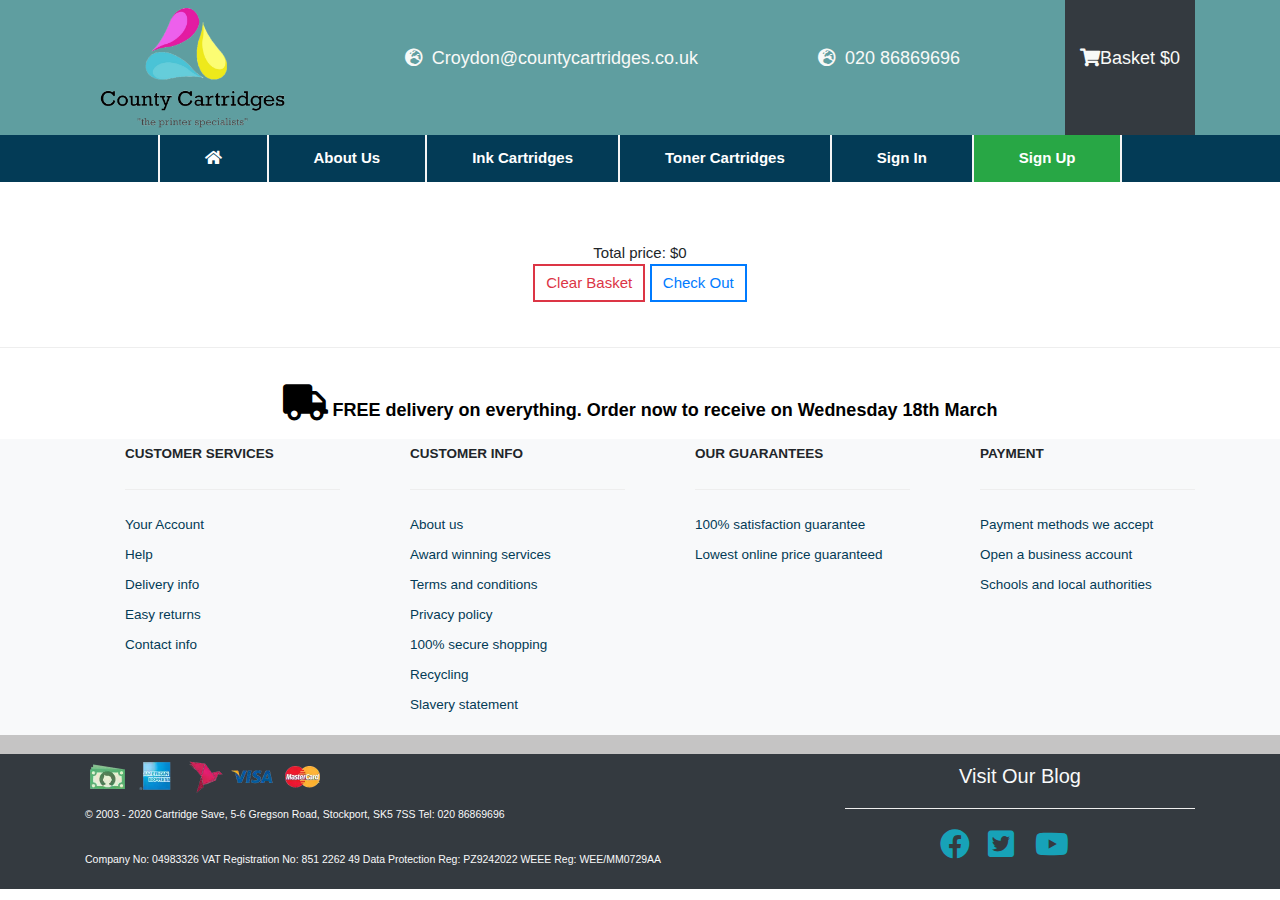
<file: basket.html>
<!DOCTYPE html>
	<html lang="en">
	<head>
		<title>County cartridges</title>
		<meta charset="utf-8">
		<meta name="viewport" content="width=device-width, initial-scale=1">
		<link rel="stylesheet" href="https://maxcdn.bootstrapcdn.com/bootstrap/4.4.1/css/bootstrap.min.css">
		<link rel="stylesheet" href="https://www.w3schools.com/w3css/4/w3.css">
		<link rel="stylesheet" href="css/owl.carousel.min.css">
		<link rel="stylesheet" href="css/owl.theme.default.min.css">
		<link href="css/fontawesome.css" rel="stylesheet">
		<link href="css/brands.css" rel="stylesheet">
		<link href="css/solid.css" rel="stylesheet">
		<link rel="stylesheet" href="css/style.css">
		<link rel="stylesheet" href="css/responsive.css">
	</head>
	<body>
		<!--wraper-->

		<div class="wraper">
			<!--header-->
			<header>
				<div class="container">
					<ul class="nav d-flex justify-content-between">
						<li class="nav-item">
							<a class="nav-link" href="index.html"><img src="img/logo-x.png" alt="" class="img-fluid"></a>
						</li>
						<li class="nav-item">
							<a class="nav-link pt-5" href="#"><span><i class="fas fa-globe-europe"></i></span>&nbsp;&nbsp;Croydon@countycartridges.co.uk</a>
						</li>
						<li class="nav-item">
							<a class="nav-link pt-5" href="#"><span><i class="fas fa-globe-europe"></i></span>&nbsp;&nbsp;020 86869696</a>
						</li>
						<li class="nav-item bg-dark text-light">
							<a class="nav-link pt-5" href="basket.html"><span><i class="fas fa-shopping-cart"></i></span>Basket $<span class="total-cart"></span></a>
						</li>
					</ul>
				</div>
			</header>
			<!--header-->
			<!--navs-->
			<nav class="navbar navbar-expand-md bg-primary navbar-dark">
				<!-- Brand -->
				<!-- Toggler/collapsibe Button -->
				<button class="navbar-toggler" type="button" data-toggle="collapse" data-target="#collapsibleNavbar">
					<span class="navbar-toggler-icon"></span>
				</button>

				<!-- Navbar links -->
				<div class="collapse navbar-collapse" id="collapsibleNavbar">
					<ul class="navbar-nav mx-auto">
						<li class="nav-item active">
							<a class="nav-link" href="index.html"><span><i class="fas fa-home"></i></span></a>
						</li>
						<li class="nav-item active">
							<a class="nav-link" href="#">About Us</a>
						</li>
						<li class="nav-item dropdown active">
							<a class="nav-link" href="#" id="navbardrop" data-toggle="dropdown">
								Ink Cartridges
							</a>
							<div class="dropdown-menu">
								<a class="dropdown-item" href="productCategory.html">All Ink Cartridges</a>
								<a class="dropdown-item" href="#">Canon Ink</a>
								<a class="dropdown-item" href="#">Epson Ink</a>
								<a class="dropdown-item" href="#">Samsung Ink</a>
								<a class="dropdown-item" href="#">HP Ink</a>
								<a class="dropdown-item" href="#">Konica Ink</a>
								<a class="dropdown-item" href="#">Brother Ink</a>
								<a class="dropdown-item" href="#">Lexmark Ink</a>
								<a class="dropdown-item" href="#">Oki Ink</a>
							</div>
						</li>
						<li class="nav-item dropdown active">
							<a class="nav-link" href="#" id="navbardrop" data-toggle="dropdown">
								Toner Cartridges
							</a>
							<div class="dropdown-menu">
								<a class="dropdown-item" href="#">All Toner Cartridges</a>
								<a class="dropdown-item" href="#">Canon Toner</a>
								<a class="dropdown-item" href="#">Epson Toner</a>
								<a class="dropdown-item" href="#">Samsung Toner</a>
								<a class="dropdown-item" href="#">HP Toner</a>
								<a class="dropdown-item" href="#">Konica Toner</a>
								<a class="dropdown-item" href="#">Brother Toner</a>
								<a class="dropdown-item" href="#">Lexmark Toner</a>
								<a class="dropdown-item" href="#">Oki Toner</a>
							</div>
						</li>
						<li class="nav-item active">
							<a class="nav-link" href="sign-in.html">Sign In</a>
						</li>
						<li class="nav-item active">
							<a class="nav-link bg-success" href="register.html">Sign Up</a>
						</li>
					</ul>
				</div>
			</nav>
			<!--basket-area-->


			<div class="basket-area text-center m-4 p-4">
				<div id="cart" tabindex="-1" role="dialog" aria-hidden="true">

					<div class="details-body">
						<table class="show-cart table">

						</table>
						<div>Total price: $<span class="total-cart"></span></div>
					</div>
					<div class="d-footer">
						<button class="clear-cart btn btn-danger">Clear Basket</button>
						<a type="button" class="btn btn-primary" href="delivery.html">Check Out</a>
					</div>
				</div>
			</div>
			<!--basket-area-->		
			<hr>
			<div class="orderNow text-center p-2">
				<h5><a href="#"><i class="fas fa-truck fa-2x"></i> FREE delivery on everything. <span>Order now to receive on</span> Wednesday 18th March</a></h5>
			</div>
		</div>
	</section>




</div>
</div>
<!--main-area-area-->

<!--footer-area-->

<div class="footer">
	<div class="first-footer bg-light">
		<div class="container">
			<div class="row">
				<div class="col-md-3">
					<ul class="1-f-l">
						<li class="h font-weight-bold">CUSTOMER SERVICES</li>
						<hr>
						<li><a href="#">Your Account</a></li>
						<li><a href="#">Help</a></li>
						<li><a href="#">Delivery info<?</li>
							<li><a href="#">Easy returns</a></li>
							<li><a href="#">Contact info</a></li>
						</ul>
					</div>
					<div class="col-md-3">
						<ul class="1-f-l">
							<li class="h  font-weight-bold">CUSTOMER INFO</li>
							<hr>
							<li><a href="#">About us</a></li>
							<li><a href="#">Award winning services</a></li>
							<li><a href="#">Terms and conditions</a></li>
							<li><a href="#">Privacy policy</a></li>
							<li><a href="#">100% secure shopping</a></li>
							<li><a href="#">Recycling</a></li>
							<li><a href="#">Slavery statement</a></li>
						</ul>
					</div>
					<div class="col-md-3">
						<ul class="1-f-l">
							<li class="h  font-weight-bold">OUR GUARANTEES</li>
							<hr>
							<li><a href="#">100% satisfaction guarantee</a></li>
							<li><a href="#">Lowest online price guaranteed</a></li>
						</ul>
					</div>
					<div class="col-md-3">
						<ul class="1-f-l">
							<li class="h font-weight-bold">PAYMENT</li>
							<hr>
							<li><a href="#">Payment methods we accept</a></li>
							<li><a href="#">Open a business account</a></li>
							<li><a href="#">Schools and local authorities</a></li>
						</ul>
					</div>
				</div>

			</div>
			<div class="second-footer bg-dark">
				<div class="container">
					<div class="row">
						<div class="col-sm-8">
							<img src="img/cod.png" alt="" class="img-fluid">
							<img src="img/amex.png" alt="" class="img-fluid">
							<img src="img/bkash.png" alt="" class="img-fluid">
							<img src="img/visa.png" alt="" class="img-fluid">
							<img src="img/master-card.png" alt="" class="img-fluid">
							<p class="text-light">&copy; 2003 - 2020 Cartridge Save, 5-6 Gregson Road, Stockport, SK5 7SS Tel: 020 86869696</p>
							<p class="text-light">Company No: 04983326 VAT Registration No: 851 2262 49 Data Protection Reg: PZ9242022 WEEE Reg: WEE/MM0729AA</p>
						</div>
						<div class="col-sm-4">
							<h4 class="text-light text-center">Visit Our Blog</h4>
							<hr class="bg-light">
							<div class="row">
								<div class="col-sm-6 offset-sm-3">
									<div class="row">
										<div class="col-sm-3"><span class="text-info"><i class="fab fa-facebook"></i></span></div>
										<div class="col-sm-3"><span class="text-info"><i class="fab fa-twitter-square"></i></span></div>
										<div class="col-sm-3"><span class="text-info"><i class="fab fa-youtube"></i></span></div>
									</div>
								</div>
							</div>
						</div>
					</div>
				</div>
			</div>
		</div>
	</div>
	<!--footer-area-->
</div>
<script src="https://ajax.googleapis.com/ajax/libs/jquery/3.4.1/jquery.min.js"></script>
<script src="https://cdnjs.cloudflare.com/ajax/libs/popper.js/1.16.0/umd/popper.min.js"></script>
<script src="https://maxcdn.bootstrapcdn.com/bootstrap/4.4.1/js/bootstrap.min.js"></script>
<script src="js/owl.carousel.min.js"></script>
<script src="js/app.js"></script>
</body>
</html>
</file>
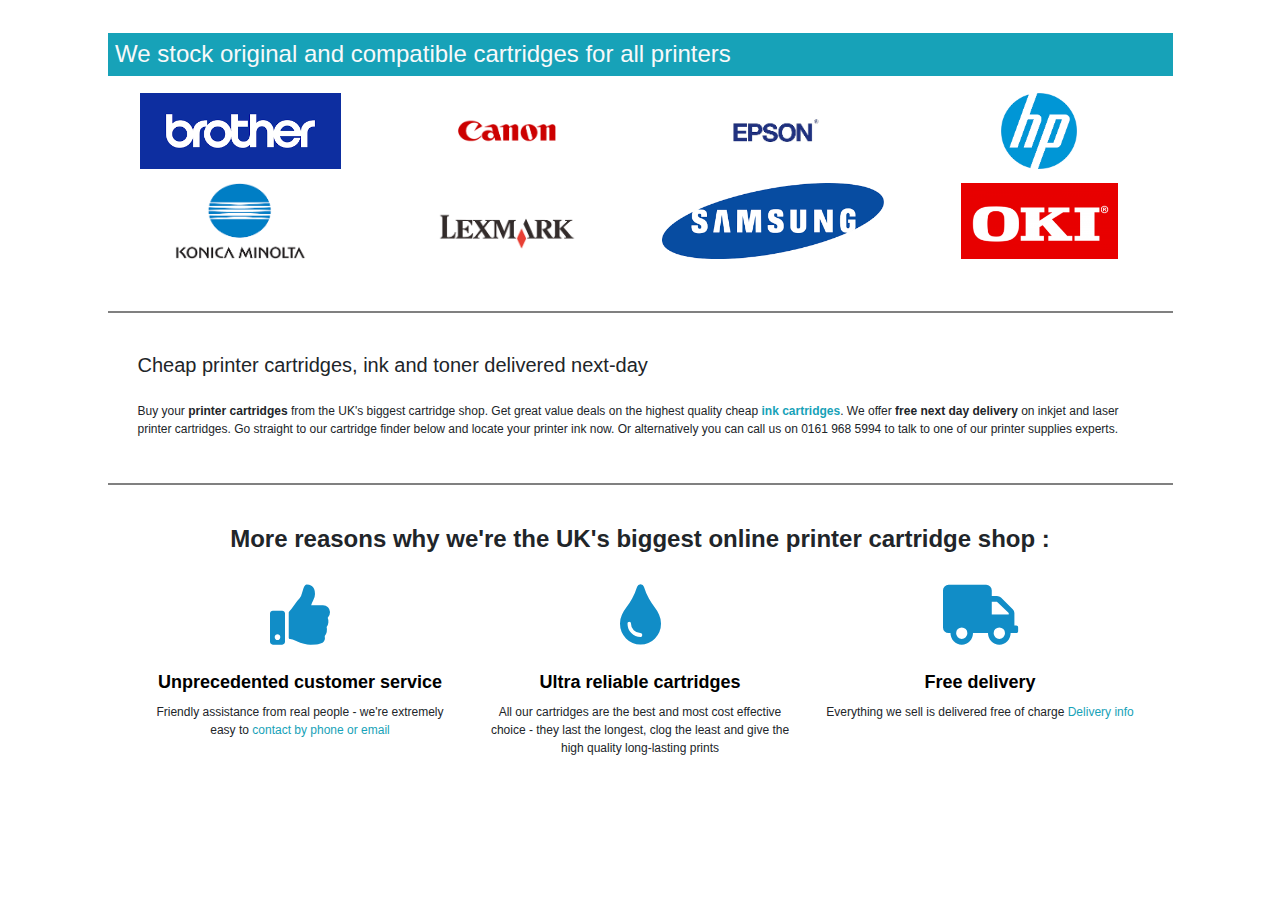
<file: brand-section.html>
<!DOCTYPE html>
<html lang="en">
<head>
	<title>Bootstrap Example</title>
	<meta charset="utf-8">
	<meta name="viewport" content="width=device-width, initial-scale=1">
	<link rel="stylesheet" href="https://maxcdn.bootstrapcdn.com/bootstrap/4.4.1/css/bootstrap.min.css">
	<link rel="stylesheet" href="https://www.w3schools.com/w3css/4/w3.css">
	<link href="css/fontawesome.css" rel="stylesheet">
	<link href="css/brands.css" rel="stylesheet">
	<link href="css/solid.css" rel="stylesheet">


	<link rel="stylesheet" href="css/style.css">
</head>
<body>
	<div class="wraper">
		<div class="main-area">
			<div class="container">
				<!--brand section-->
				<div class="brand-section p-4">
					<div class="bg-info"><h3 class=" text-light p-2">We stock original and compatible cartridges for all printers</h3></div>
					<div class="brand-img text-center">
						<div class="container">
							<div class="row">
								<div class="col-md-3">
									<img src="img/brother-logo.png" alt="" class="img-fluid brand-logo">
									<div class="btn btn-sm  btn-dark b-p">Ink</div>
								</div>
								<div class="col-md-3"><img src="img/canon-logo.png" alt="" class="img-fluid brand-logo"><div class="btn btn-sm  btn-dark b-p">Ink</div></div>
								<div class="col-md-3"><img src="img/epson-logo.png" alt="" class="img-fluid brand-logo"><div class="btn btn-sm  btn-dark b-p">Ink</div></div>
								<div class="col-md-3"><img src="img/hp-logo.png" alt="" class="img-fluid brand-logo"><div class="btn btn-sm  btn-dark b-p">Ink</div></div>
								<div class="col-md-3"><img src="img/konica-logo.png" alt="" class="img-fluid brand-logo"><div class="btn btn-sm  btn-dark b-p">Ink</div></div>
								<div class="col-md-3"><img src="img/lexmark-logo.png" alt="" class="img-fluid brand-logo"><div class="btn btn-sm  btn-dark b-p">Ink</div><div class="btn btn-sm  btn-dark b-p">Ink</div></div>
								<div class="col-md-3"><img src="img/samsung-logo.png" alt="" class="img-fluid brand-logo"><div class="btn btn-sm  btn-dark b-p">Ink</div></div>
								<div class="col-md-3"><img src="img/oki.png" alt="" class="img-fluid brand-logo"><div class="btn btn-sm  btn-dark b-p">Ink</div></div>
							</div>
						</div>
					</div>
				</div>
				<!--brand section-->
				<!--service section-->
				<div class="service-section p-4">
					<div class="s-r-1 p-4">
						<h4 class="p-2">Cheap printer cartridges, ink and toner delivered next-day</h4>
						<p class="p-2">
							Buy your <b>printer cartridges</b> from the UK's biggest cartridge shop. Get great value deals on the highest quality cheap <a href="" class="font-weight-bold text-info">ink cartridges</a>. We offer <b>free next day delivery</b> on inkjet and laser printer cartridges. Go straight to our cartridge finder below and locate your printer ink now. Or alternatively you can call us on 0161 968 5994 to talk to one of our printer supplies experts.
						</p>
					</div>
					<div class="s-r-2 p-4 text-center">
						<h3 class="font-weight-bold p-2">More reasons why we're the UK's biggest online printer cartridge shop :</h3>
						<div class="container">
							<div class="row">
								<div class="col-md-4">
									<div class="row">
										<div class="col-md-12"><span><i class="fas fa-thumbs-up"></i></span></div>
										<div class="col-md-12">
											<h5 class="font-weight-bold">Unprecedented customer service</h5>
											<p class="sevice-text">Friendly assistance from real people - we're
												extremely easy to <a href="" class="text-info">contact by phone or email</a></p>
											</div>
										</div>
									</div>
									<div class="col-md-4">
										<div class="row">
											<div class="col-md-12"><span><i class="fas fa-tint"></i></span></div>
											<div class="col-md-12">
												<h5 class="font-weight-bold">Ultra reliable cartridges</h5>
												<p class="sevice-text">All our cartridges are the best and most cost effective choice - they last the longest, clog the least and give the high quality long-lasting prints</p>
											</div>
										</div>
									</div>
									<div class="col-md-4">
										<div class="row">
											<div class="col-md-12"><span><i class="fas fa-truck"></i></span></div>
											<div class="col-md-12">
												<h5 class="font-weight-bold">Free delivery</h5>
												<p class="sevice-text">Everything we sell is delivered free of charge <a href="" class="text-info">Delivery info</a></p>
												</div>
											</div>
										</div>
									</div>
								</div>
							</div>
							<!--service section-->
						</div>






					</div>















					<script src="https://ajax.googleapis.com/ajax/libs/jquery/3.4.1/jquery.min.js"></script>
					<script src="https://cdnjs.cloudflare.com/ajax/libs/popper.js/1.16.0/umd/popper.min.js"></script>
					<script src="https://maxcdn.bootstrapcdn.com/bootstrap/4.4.1/js/bootstrap.min.js"></script>
					<script src="js/app.js"></script>
				</body>
				</html>
</file>
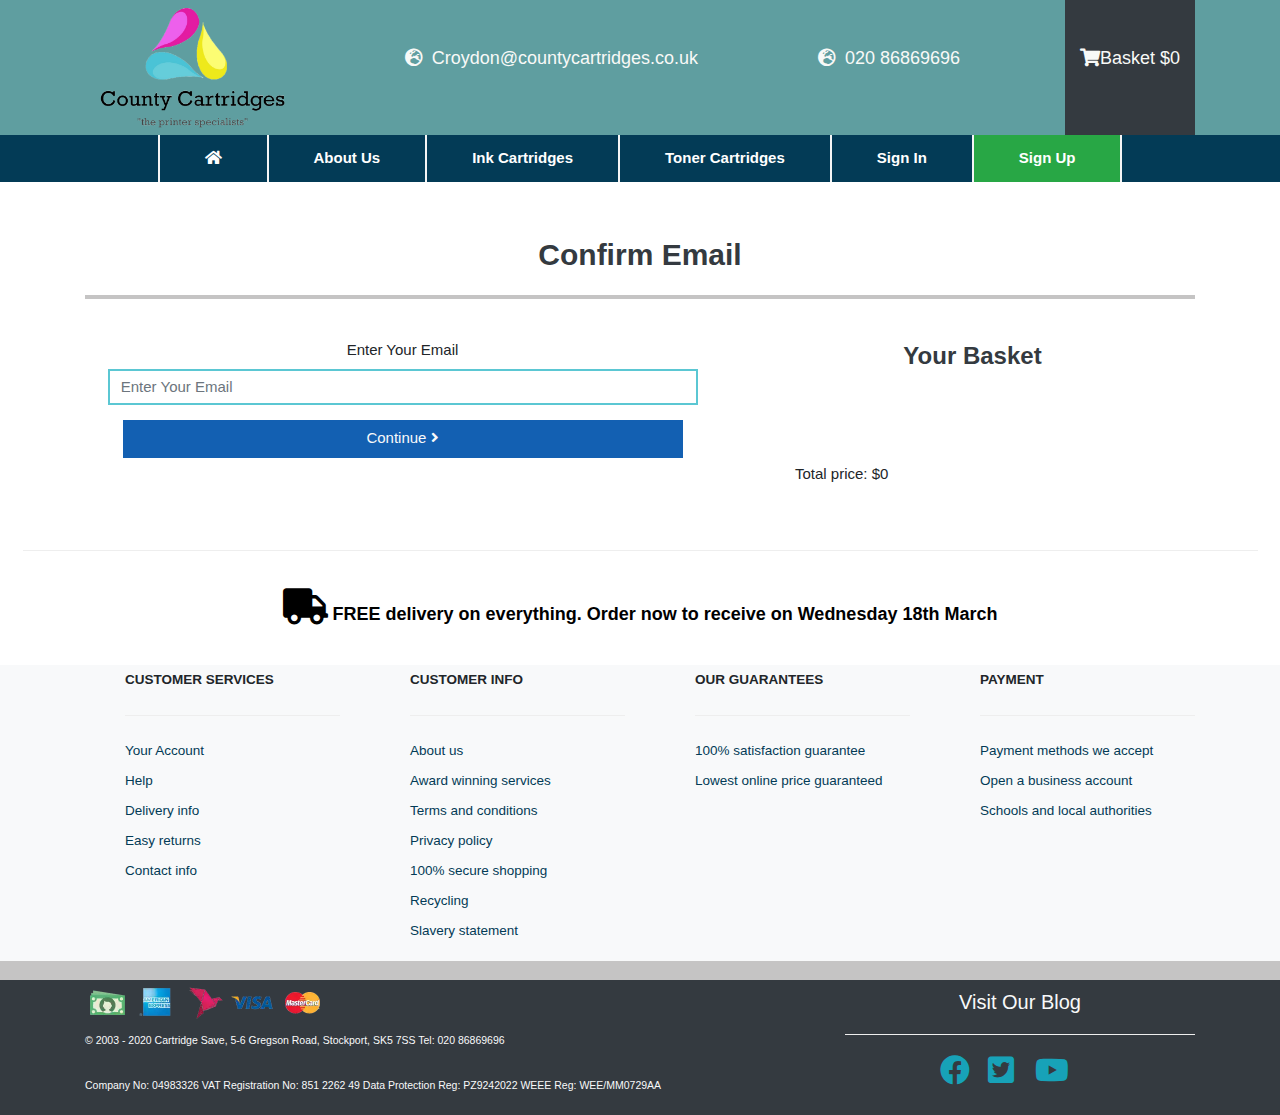
<file: delivery-2.html>
<!DOCTYPE html>
	<html lang="en">
	<head>
		<title>County cartridges</title>
		<meta charset="utf-8">
		<meta name="viewport" content="width=device-width, initial-scale=1">
		<link rel="stylesheet" href="https://maxcdn.bootstrapcdn.com/bootstrap/4.4.1/css/bootstrap.min.css">
		<link rel="stylesheet" href="https://www.w3schools.com/w3css/4/w3.css">
		<link rel="stylesheet" href="css/owl.carousel.min.css">
		<link rel="stylesheet" href="css/owl.theme.default.min.css">
		<link href="css/fontawesome.css" rel="stylesheet">
		<link href="css/brands.css" rel="stylesheet">
		<link href="css/solid.css" rel="stylesheet">
		<link rel="stylesheet" href="css/style.css">
			<link rel="stylesheet" href="css/responsive.css">
	</head>
	<body>
		<!--wraper-->

		<div class="wraper">
			<!--header-->
			<header>
				<div class="container">
					<ul class="nav d-flex justify-content-between">
						<li class="nav-item">
							<a class="nav-link" href="index.html"><img src="img/logo-x.png" alt="" class="img-fluid"></a>
						</li>
						<li class="nav-item">
							<a class="nav-link pt-5" href="#"><span><i class="fas fa-globe-europe"></i></span>&nbsp;&nbsp;Croydon@countycartridges.co.uk</a>
						</li>
						<li class="nav-item">
							<a class="nav-link pt-5" href="#"><span><i class="fas fa-globe-europe"></i></span>&nbsp;&nbsp;020 86869696</a>
						</li>
						<li class="nav-item bg-dark text-light">
							<a class="nav-link pt-5" href="basket.html"><span><i class="fas fa-shopping-cart"></i></span>Basket $<span class="total-cart"></span></a>
						</li>
					</ul>
				</div>
			</header>
			<!--header-->
			<!--navs-->
			<nav class="navbar navbar-expand-md bg-primary navbar-dark">
				<!-- Brand -->
				<!-- Toggler/collapsibe Button -->
				<button class="navbar-toggler" type="button" data-toggle="collapse" data-target="#collapsibleNavbar">
					<span class="navbar-toggler-icon"></span>
				</button>

				<!-- Navbar links -->
				<div class="collapse navbar-collapse" id="collapsibleNavbar">
					<ul class="navbar-nav mx-auto">
						<li class="nav-item active">
							<a class="nav-link" href="index.html"><span><i class="fas fa-home"></i></span></a>
						</li>
						<li class="nav-item active">
							<a class="nav-link" href="#">About Us</a>
						</li>
						<li class="nav-item dropdown active">
							<a class="nav-link" href="#" id="navbardrop" data-toggle="dropdown">
								Ink Cartridges
							</a>
							<div class="dropdown-menu">
								<a class="dropdown-item" href="productCategory.html">All Ink Cartridges</a>
								<a class="dropdown-item" href="#">Canon Ink</a>
								<a class="dropdown-item" href="#">Epson Ink</a>
								<a class="dropdown-item" href="#">Samsung Ink</a>
								<a class="dropdown-item" href="#">HP Ink</a>
								<a class="dropdown-item" href="#">Konica Ink</a>
								<a class="dropdown-item" href="#">Brother Ink</a>
								<a class="dropdown-item" href="#">Lexmark Ink</a>
								<a class="dropdown-item" href="#">Oki Ink</a>
							</div>
						</li>
						<li class="nav-item dropdown active">
							<a class="nav-link" href="#" id="navbardrop" data-toggle="dropdown">
								Toner Cartridges
							</a>
							<div class="dropdown-menu">
								<a class="dropdown-item" href="#">All Toner Cartridges</a>
								<a class="dropdown-item" href="#">Canon Toner</a>
								<a class="dropdown-item" href="#">Epson Toner</a>
								<a class="dropdown-item" href="#">Samsung Toner</a>
								<a class="dropdown-item" href="#">HP Toner</a>
								<a class="dropdown-item" href="#">Konica Toner</a>
								<a class="dropdown-item" href="#">Brother Toner</a>
								<a class="dropdown-item" href="#">Lexmark Toner</a>
								<a class="dropdown-item" href="#">Oki Toner</a>
							</div>
						</li>
						<li class="nav-item active">
							<a class="nav-link" href="sign-in.html">Sign In</a>
						</li>
						<li class="nav-item active">
							<a class="nav-link bg-success" href="register.html">Sign Up</a>
						</li>
					</ul>
				</div>
			</nav>

			<!--sign-in-area-->
			<div class="sign-in-area p-4 text-center">
				<div class="container">
					<h2 class="p-4 text-dark font-weight-bold">Confirm Email</h2>
					<div class="row">
						<div class="col-md-7">

							<div class="row">
								<div class="col-sm-12">
									<form action="/action_page.php" class=" p-4 needs-validation" novalidate>
										<div class="form-row">
											<div class="col-md-12 mx-auto my-2">
												<label for="email">Enter Your Email</label>
												<input type="email" class="form-control" id="email" placeholder="Enter Your Email" name="email" required>
												<div class="valid-feedback">Valid.</div>
												<div class="invalid-feedback">Please fill out this field.</div>
											</div>
										</div>
										<div class="col-md-12 mx-auto my-2">
											<a type="submit" href="delivery-3.html" class="btn btn-block text-light mx-auto btn-primary">Continue <span><i class="fas fa-angle-right"></i></span></a>
										</div>
									</form>
								</div>
							</div>
						</div>
						<div class="col-md-5">
							<h3 class="p-4 text-dark font-weight-bold">Your Basket</h3>
							<div class="container">
								<div class="row">
									<!--basket-area-->


									<div class="basket-area text-center m-4 p-4">
										<div id="cart" tabindex="-1" role="dialog" aria-hidden="true">

											<div class="details-body">
												<table class="show-cart table">

												</table>
												<div>Total price: $<span class="total-cart"></span></div>
											</div>
									</div>
									<!--basket-area-->
								</div>
							</div>
						</div>

					</div>
				</div>
			</div>
			<!--sign-in-area-->
			<hr>
			<div class="orderNow text-center p-2">
				<h5><a href="#"><i class="fas fa-truck fa-2x"></i> FREE delivery on everything. <span>Order now to receive on</span> Wednesday 18th March</a></h5>
			</div>
		</div>
	</section>




</div>
</div>
<!--main-area-area-->

<!--footer-area-->

<div class="footer">
	<div class="first-footer bg-light">
		<div class="container">
			<div class="row">
				<div class="col-md-3">
					<ul class="1-f-l">
						<li class="h font-weight-bold">CUSTOMER SERVICES</li>
						<hr>
						<li><a href="#">Your Account</a></li>
						<li><a href="#">Help</a></li>
						<li><a href="#">Delivery info<?</li>
							<li><a href="#">Easy returns</a></li>
							<li><a href="#">Contact info</a></li>
						</ul>
					</div>
					<div class="col-md-3">
						<ul class="1-f-l">
							<li class="h  font-weight-bold">CUSTOMER INFO</li>
							<hr>
							<li><a href="#">About us</a></li>
							<li><a href="#">Award winning services</a></li>
							<li><a href="#">Terms and conditions</a></li>
							<li><a href="#">Privacy policy</a></li>
							<li><a href="#">100% secure shopping</a></li>
							<li><a href="#">Recycling</a></li>
							<li><a href="#">Slavery statement</a></li>
						</ul>
					</div>
					<div class="col-md-3">
						<ul class="1-f-l">
							<li class="h  font-weight-bold">OUR GUARANTEES</li>
							<hr>
							<li><a href="#">100% satisfaction guarantee</a></li>
							<li><a href="#">Lowest online price guaranteed</a></li>
						</ul>
					</div>
					<div class="col-md-3">
						<ul class="1-f-l">
							<li class="h font-weight-bold">PAYMENT</li>
							<hr>
							<li><a href="#">Payment methods we accept</a></li>
							<li><a href="#">Open a business account</a></li>
							<li><a href="#">Schools and local authorities</a></li>
						</ul>
					</div>
				</div>

			</div>
			<div class="second-footer bg-dark">
				<div class="container">
					<div class="row">
						<div class="col-sm-8">
							<img src="img/cod.png" alt="" class="img-fluid">
							<img src="img/amex.png" alt="" class="img-fluid">
							<img src="img/bkash.png" alt="" class="img-fluid">
							<img src="img/visa.png" alt="" class="img-fluid">
							<img src="img/master-card.png" alt="" class="img-fluid">
							<p class="text-light">&copy; 2003 - 2020 Cartridge Save, 5-6 Gregson Road, Stockport, SK5 7SS Tel: 020 86869696</p>
							<p class="text-light">Company No: 04983326 VAT Registration No: 851 2262 49 Data Protection Reg: PZ9242022 WEEE Reg: WEE/MM0729AA</p>
						</div>
						<div class="col-sm-4">
							<h4 class="text-light text-center">Visit Our Blog</h4>
							<hr class="bg-light">
							<div class="row">
								<div class="col-sm-6 offset-sm-3">
									<div class="row">
										<div class="col-sm-3"><span class="text-info"><i class="fab fa-facebook"></i></span></div>
										<div class="col-sm-3"><span class="text-info"><i class="fab fa-twitter-square"></i></span></div>
										<div class="col-sm-3"><span class="text-info"><i class="fab fa-youtube"></i></span></div>
									</div>
								</div>
							</div>
						</div>
					</div>
				</div>
			</div>
		</div>
	</div>
	<!--footer-area-->
</div>
<script src="https://ajax.googleapis.com/ajax/libs/jquery/3.4.1/jquery.min.js"></script>
<script src="https://cdnjs.cloudflare.com/ajax/libs/popper.js/1.16.0/umd/popper.min.js"></script>
<script src="https://maxcdn.bootstrapcdn.com/bootstrap/4.4.1/js/bootstrap.min.js"></script>
<script src="js/owl.carousel.min.js"></script>
<script src="js/app.js"></script>
</body>
</html>
</file>
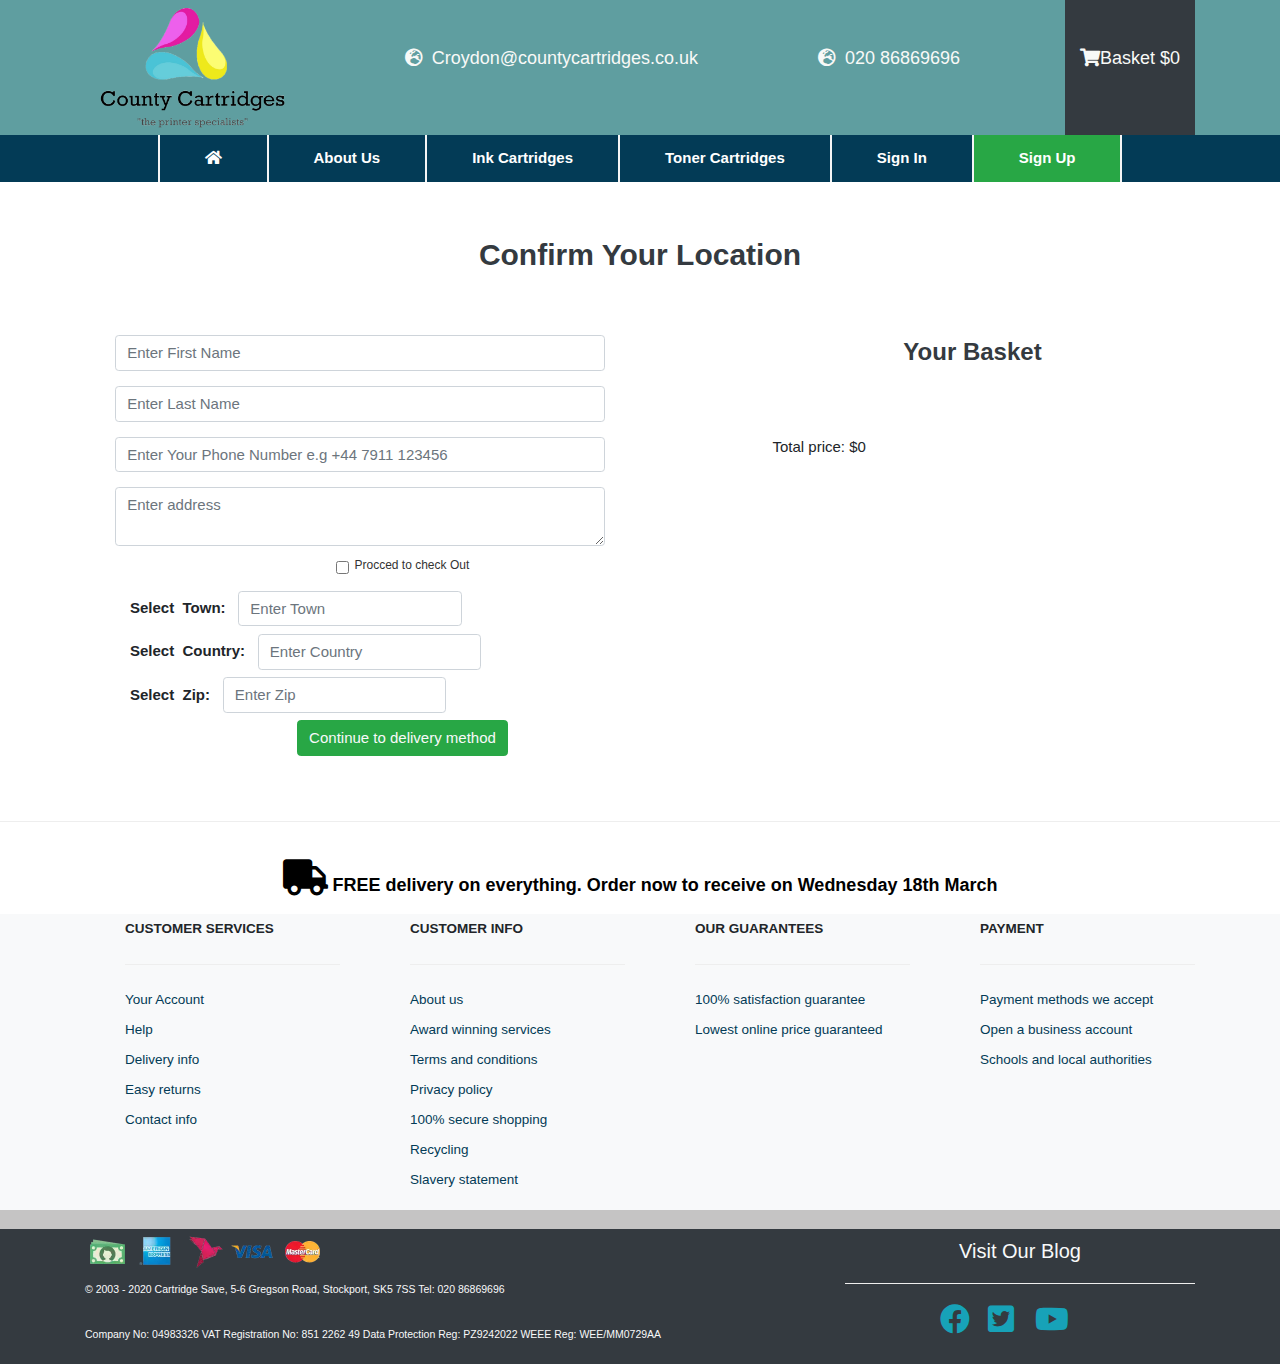
<file: delivery-3.html>
<!DOCTYPE html>
	<html lang="en">
	<head>
		<title>County cartridges</title>
		<meta charset="utf-8">
		<meta name="viewport" content="width=device-width, initial-scale=1">
		<link rel="stylesheet" href="https://maxcdn.bootstrapcdn.com/bootstrap/4.4.1/css/bootstrap.min.css">
		<link rel="stylesheet" href="https://www.w3schools.com/w3css/4/w3.css">
		<link rel="stylesheet" href="css/owl.carousel.min.css">
		<link rel="stylesheet" href="css/owl.theme.default.min.css">
		<link href="css/fontawesome.css" rel="stylesheet">
		<link href="css/brands.css" rel="stylesheet">
		<link href="css/solid.css" rel="stylesheet">
		<link rel="stylesheet" href="css/style.css">
			<link rel="stylesheet" href="css/responsive.css">
	</head>
	<body>
		<!--wraper-->

		<div class="wraper">
			<!--header-->
			<header>
				<div class="container">
					<ul class="nav d-flex justify-content-between">
						<li class="nav-item">
							<a class="nav-link" href="index.html"><img src="img/logo-x.png" alt="" class="img-fluid"></a>
						</li>
						<li class="nav-item">
							<a class="nav-link pt-5" href="#"><span><i class="fas fa-globe-europe"></i></span>&nbsp;&nbsp;Croydon@countycartridges.co.uk</a>
						</li>
						<li class="nav-item">
							<a class="nav-link pt-5" href="#"><span><i class="fas fa-globe-europe"></i></span>&nbsp;&nbsp;020 86869696</a>
						</li>
						<li class="nav-item bg-dark text-light">
							<a class="nav-link pt-5" href="basket.html"><span><i class="fas fa-shopping-cart"></i></span>Basket $<span class="total-cart"></span></a>
						</li>
					</ul>
				</div>
			</header>
			<!--header-->
			<!--navs-->
			<nav class="navbar navbar-expand-md bg-primary navbar-dark">
				<!-- Brand -->
				<!-- Toggler/collapsibe Button -->
				<button class="navbar-toggler" type="button" data-toggle="collapse" data-target="#collapsibleNavbar">
					<span class="navbar-toggler-icon"></span>
				</button>

				<!-- Navbar links -->
				<div class="collapse navbar-collapse" id="collapsibleNavbar">
					<ul class="navbar-nav mx-auto">
						<li class="nav-item active">
							<a class="nav-link" href="index.html"><span><i class="fas fa-home"></i></span></a>
						</li>
						<li class="nav-item active">
							<a class="nav-link" href="#">About Us</a>
						</li>
						<li class="nav-item dropdown active">
							<a class="nav-link" href="#" id="navbardrop" data-toggle="dropdown">
								Ink Cartridges
							</a>
							<div class="dropdown-menu">
								<a class="dropdown-item" href="productCategory.html">All Ink Cartridges</a>
								<a class="dropdown-item" href="#">Canon Ink</a>
								<a class="dropdown-item" href="#">Epson Ink</a>
								<a class="dropdown-item" href="#">Samsung Ink</a>
								<a class="dropdown-item" href="#">HP Ink</a>
								<a class="dropdown-item" href="#">Konica Ink</a>
								<a class="dropdown-item" href="#">Brother Ink</a>
								<a class="dropdown-item" href="#">Lexmark Ink</a>
								<a class="dropdown-item" href="#">Oki Ink</a>
							</div>
						</li>
						<li class="nav-item dropdown active">
							<a class="nav-link" href="#" id="navbardrop" data-toggle="dropdown">
								Toner Cartridges
							</a>
							<div class="dropdown-menu">
								<a class="dropdown-item" href="#">All Toner Cartridges</a>
								<a class="dropdown-item" href="#">Canon Toner</a>
								<a class="dropdown-item" href="#">Epson Toner</a>
								<a class="dropdown-item" href="#">Samsung Toner</a>
								<a class="dropdown-item" href="#">HP Toner</a>
								<a class="dropdown-item" href="#">Konica Toner</a>
								<a class="dropdown-item" href="#">Brother Toner</a>
								<a class="dropdown-item" href="#">Lexmark Toner</a>
								<a class="dropdown-item" href="#">Oki Toner</a>
							</div>
						</li>
						<li class="nav-item active">
							<a class="nav-link" href="sign-in.html">Sign In</a>
						</li>
						<li class="nav-item active">
							<a class="nav-link bg-success" href="register.html">Sign Up</a>
						</li>
					</ul>
				</div>
			</nav>

			<!--sign-in-area-->
			<div class="location-confirm p-4 text-center">
				<div class="container">
					<h2 class="p-4 text-dark font-weight-bold">Confirm Your Location</h2>
					<div class="row">
						<div class="col-md-7">

							<div class="row">
								<div class="col-sm-12">
									<form action="/action_page.php" class=" p-4 needs-validation" novalidate>
										<div class="form-row">
											<div class="col-md-10 m-2">
												<input type="text" class="form-control" id="fName" placeholder="Enter First Name" name="fName" required>
												<div class="valid-feedback">Valid.</div>
												<div class="invalid-feedback">Please fill out this field.</div>
											</div>
											<div class="col-md-10 m-2">
												<input type="text" class="form-control" id="lName" placeholder="Enter Last Name" name="lName" required>
												<div class="valid-feedback">Valid.</div>
												<div class="invalid-feedback">Please fill out this field.</div>
											</div>
											<div class="col-md-10 m-2">
												<input type="tel" class="form-control" id="mobile" placeholder="Enter Your Phone Number e.g +44 7911 123456" name="mobile" pattern="[0-9]{10}"required>
												<div class="valid-feedback">Valid.</div>
												<div class="invalid-feedback">Please fill out this field.</div>
											</div>
											<div class="col-md-10 m-2">
												<textarea type="adress" class="form-control" id="adress" placeholder="Enter address" name="adress" required></textarea>
												<div class="valid-feedback">Valid.</div>
												<div class="invalid-feedback">Please fill out this field.</div>

											</div>
										</div>
										<div class="form-group form-check">
											<label class="form-check-label">
												<input class="form-check-input" type="checkbox" name="remember" required> Procced to check Out
												<div class="valid-feedback">Valid.</div>
												<div class="invalid-feedback">Check this checkbox to continue.</div>
											</label>
										</div>
										<div class="col-md-10 m-2 form-inline">
											<label for="town" class="font-weight-bold">Select&nbsp; Town: &nbsp;&nbsp;</label>
											<input type="text" class="form-control" id="town" placeholder="Enter Town" name="town" required>
											<div class="valid-feedback">Valid.</div>
											<div class="invalid-feedback">Please fill out this field.</div>
										</div>
										<div class="col-md-10 m-2 form-inline">
											<label for="country" class="font-weight-bold">Select&nbsp; Country: &nbsp;&nbsp;</label>
											<input type="text" class="form-control" id="country" placeholder="Enter Country" name="country" required>
											<div class="valid-feedback">Valid.</div>
											<div class="invalid-feedback">Please fill out this field.</div>
										</div>
										<div class="col-md-10 m-2 form-inline">
											<label for="zip" class="font-weight-bold">Select&nbsp; Zip: &nbsp;&nbsp;</label>
											<input type="text" class="form-control" id="zip" placeholder="Enter Zip" name="zip" required>
											<div class="valid-feedback">Valid.</div>
											<div class="invalid-feedback">Please fill out this field.</div>
										</div>
										<a href="delivery-4.html" type="submit" class="btn text-light btn-success">Continue to delivery method</a>
									</form>
								</div>
							</div>
						</div>
						<div class="col-md-5">
							<h3 class="p-4 text-dark font-weight-bold">Your Basket</h3>
							<div class="container">
								<div class="row">
									<!--basket-area-->
									

									<div class="basket-area text-center p-4">
										<div id="cart" tabindex="-1" role="dialog" aria-hidden="true">

											<div class="details-body">
												<table class="show-cart table">

												</table>
												<div>Total price: $<span class="total-cart"></span></div>
											</div>
										</div>
									</div>
									<!--basket-area-->
								</div>
							</div>
						</div>

					</div>
				</div>
			</div>
			<!--sign-in-area-->
			<hr>
			<div class="orderNow text-center p-2">
				<h5><a href="#"><i class="fas fa-truck fa-2x"></i> FREE delivery on everything. <span>Order now to receive on</span> Wednesday 18th March</a></h5>
			</div>
		</div>
	</section>




</div>
</div>
<!--main-area-area-->

<!--footer-area-->

<div class="footer">
	<div class="first-footer bg-light">
		<div class="container">
			<div class="row">
				<div class="col-md-3">
					<ul class="1-f-l">
						<li class="h font-weight-bold">CUSTOMER SERVICES</li>
						<hr>
						<li><a href="#">Your Account</a></li>
						<li><a href="#">Help</a></li>
						<li><a href="#">Delivery info<?</li>
							<li><a href="#">Easy returns</a></li>
							<li><a href="#">Contact info</a></li>
						</ul>
					</div>
					<div class="col-md-3">
						<ul class="1-f-l">
							<li class="h  font-weight-bold">CUSTOMER INFO</li>
							<hr>
							<li><a href="#">About us</a></li>
							<li><a href="#">Award winning services</a></li>
							<li><a href="#">Terms and conditions</a></li>
							<li><a href="#">Privacy policy</a></li>
							<li><a href="#">100% secure shopping</a></li>
							<li><a href="#">Recycling</a></li>
							<li><a href="#">Slavery statement</a></li>
						</ul>
					</div>
					<div class="col-md-3">
						<ul class="1-f-l">
							<li class="h  font-weight-bold">OUR GUARANTEES</li>
							<hr>
							<li><a href="#">100% satisfaction guarantee</a></li>
							<li><a href="#">Lowest online price guaranteed</a></li>
						</ul>
					</div>
					<div class="col-md-3">
						<ul class="1-f-l">
							<li class="h font-weight-bold">PAYMENT</li>
							<hr>
							<li><a href="#">Payment methods we accept</a></li>
							<li><a href="#">Open a business account</a></li>
							<li><a href="#">Schools and local authorities</a></li>
						</ul>
					</div>
				</div>

			</div>
			<div class="second-footer bg-dark">
				<div class="container">
					<div class="row">
						<div class="col-sm-8">
							<img src="img/cod.png" alt="" class="img-fluid">
							<img src="img/amex.png" alt="" class="img-fluid">
							<img src="img/bkash.png" alt="" class="img-fluid">
							<img src="img/visa.png" alt="" class="img-fluid">
							<img src="img/master-card.png" alt="" class="img-fluid">
							<p class="text-light">&copy; 2003 - 2020 Cartridge Save, 5-6 Gregson Road, Stockport, SK5 7SS Tel: 020 86869696</p>
							<p class="text-light">Company No: 04983326 VAT Registration No: 851 2262 49 Data Protection Reg: PZ9242022 WEEE Reg: WEE/MM0729AA</p>
						</div>
						<div class="col-sm-4">
							<h4 class="text-light text-center">Visit Our Blog</h4>
							<hr class="bg-light">
							<div class="row">
								<div class="col-sm-6 offset-sm-3 text-center">
									<div class="row">
										<div class="col-md-3 col-3"><span class="text-info"><i class="fab fa-facebook"></i></span></div>
										<div class="col-md-3 col-3"><span class="text-info"><i class="fab fa-twitter-square"></i></span></div>
										<div class="col-md-3 col-3"><span class="text-info"><i class="fab fa-youtube"></i></span></div>
									</div>
								</div>
							</div>
						</div>
					</div>
				</div>
			</div>
		</div>
	</div>
	<!--footer-area-->
</div>
<script src="https://ajax.googleapis.com/ajax/libs/jquery/3.4.1/jquery.min.js"></script>
<script src="https://cdnjs.cloudflare.com/ajax/libs/popper.js/1.16.0/umd/popper.min.js"></script>
<script src="https://maxcdn.bootstrapcdn.com/bootstrap/4.4.1/js/bootstrap.min.js"></script>
<script src="js/owl.carousel.min.js"></script>
<script src="js/app.js"></script>
</body>
</html>
</file>
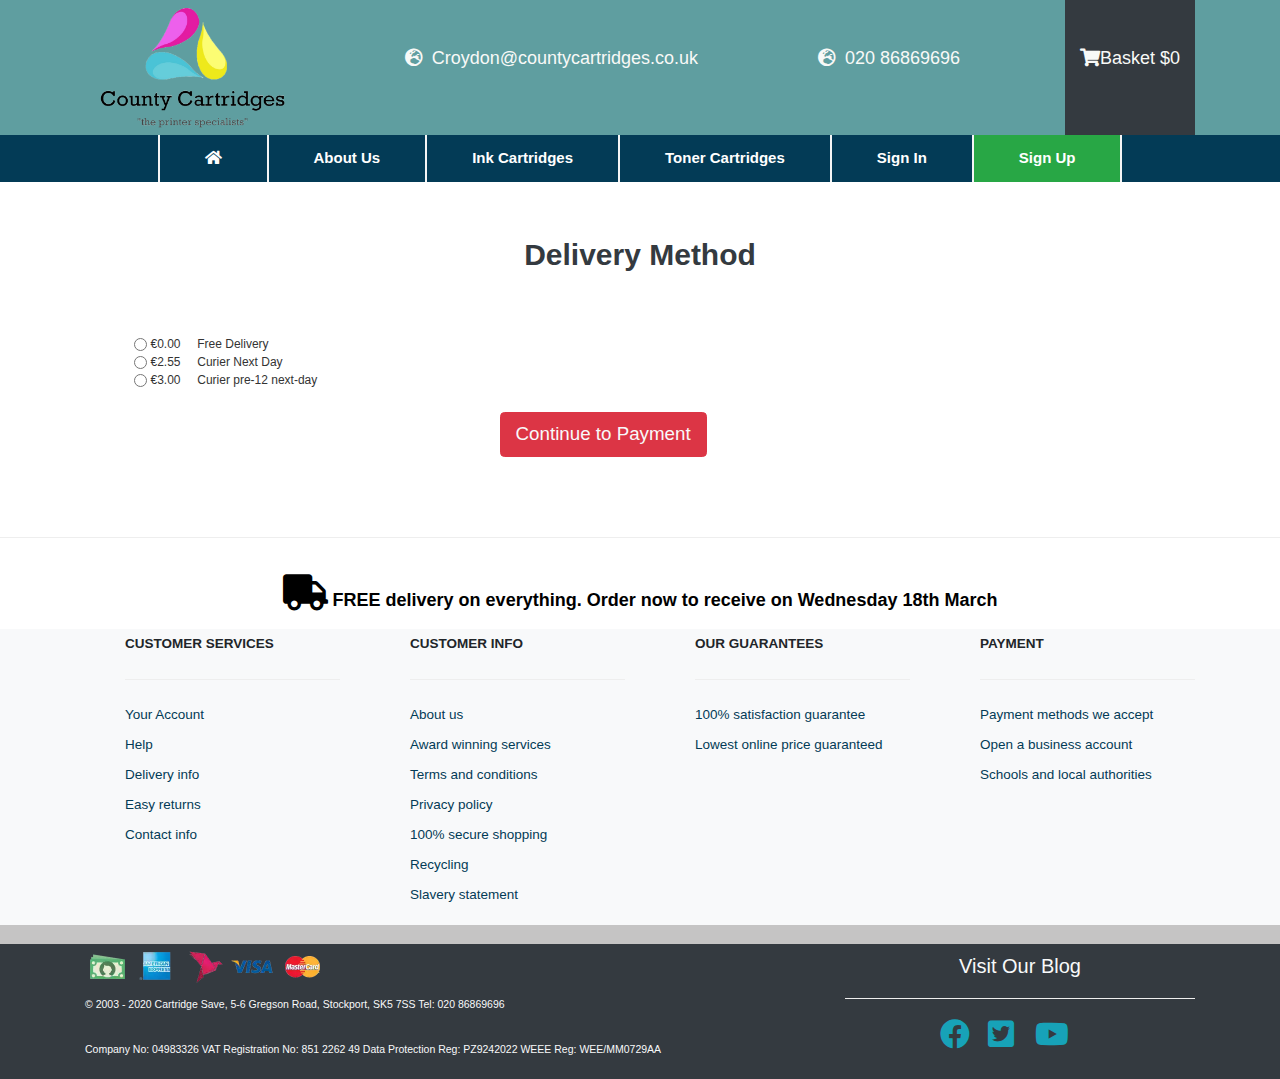
<file: delivery-4.html>
<!DOCTYPE html>
	<html lang="en">
	<head>
		<title>County cartridges</title>
		<meta charset="utf-8">
		<meta name="viewport" content="width=device-width, initial-scale=1">
		<link rel="stylesheet" href="https://maxcdn.bootstrapcdn.com/bootstrap/4.4.1/css/bootstrap.min.css">
		<link rel="stylesheet" href="https://www.w3schools.com/w3css/4/w3.css">
		<link rel="stylesheet" href="css/owl.carousel.min.css">
		<link rel="stylesheet" href="css/owl.theme.default.min.css">
		<link href="css/fontawesome.css" rel="stylesheet">
		<link href="css/brands.css" rel="stylesheet">
		<link href="css/solid.css" rel="stylesheet">
		<link rel="stylesheet" href="css/style.css">
			<link rel="stylesheet" href="css/responsive.css">
	</head>
	<body>
		<!--wraper-->

		<div class="wraper">
			<!--header-->
			<header>
				<div class="container">
					<ul class="nav d-flex justify-content-between">
						<li class="nav-item">
							<a class="nav-link" href="index.html"><img src="img/logo-x.png" alt="" class="img-fluid"></a>
						</li>
						<li class="nav-item">
							<a class="nav-link pt-5" href="#"><span><i class="fas fa-globe-europe"></i></span>&nbsp;&nbsp;Croydon@countycartridges.co.uk</a>
						</li>
						<li class="nav-item">
							<a class="nav-link pt-5" href="#"><span><i class="fas fa-globe-europe"></i></span>&nbsp;&nbsp;020 86869696</a>
						</li>
						<li class="nav-item bg-dark text-light">
							<a class="nav-link pt-5" href="basket.html"><span><i class="fas fa-shopping-cart"></i></span>Basket $<span class="total-cart"></span></a>
						</li>
					</ul>
				</div>
			</header>
			<!--header-->
			<!--navs-->
			<nav class="navbar navbar-expand-md bg-primary navbar-dark">
				<!-- Brand -->
				<!-- Toggler/collapsibe Button -->
				<button class="navbar-toggler" type="button" data-toggle="collapse" data-target="#collapsibleNavbar">
					<span class="navbar-toggler-icon"></span>
				</button>

				<!-- Navbar links -->
				<div class="collapse navbar-collapse" id="collapsibleNavbar">
					<ul class="navbar-nav mx-auto">
						<li class="nav-item active">
							<a class="nav-link" href="index.html"><span><i class="fas fa-home"></i></span></a>
						</li>
						<li class="nav-item active">
							<a class="nav-link" href="#">About Us</a>
						</li>
						<li class="nav-item dropdown active">
							<a class="nav-link" href="#" id="navbardrop" data-toggle="dropdown">
								Ink Cartridges
							</a>
							<div class="dropdown-menu">
								<a class="dropdown-item" href="productCategory.html">All Ink Cartridges</a>
								<a class="dropdown-item" href="#">Canon Ink</a>
								<a class="dropdown-item" href="#">Epson Ink</a>
								<a class="dropdown-item" href="#">Samsung Ink</a>
								<a class="dropdown-item" href="#">HP Ink</a>
								<a class="dropdown-item" href="#">Konica Ink</a>
								<a class="dropdown-item" href="#">Brother Ink</a>
								<a class="dropdown-item" href="#">Lexmark Ink</a>
								<a class="dropdown-item" href="#">Oki Ink</a>
							</div>
						</li>
						<li class="nav-item dropdown active">
							<a class="nav-link" href="#" id="navbardrop" data-toggle="dropdown">
								Toner Cartridges
							</a>
							<div class="dropdown-menu">
								<a class="dropdown-item" href="#">All Toner Cartridges</a>
								<a class="dropdown-item" href="#">Canon Toner</a>
								<a class="dropdown-item" href="#">Epson Toner</a>
								<a class="dropdown-item" href="#">Samsung Toner</a>
								<a class="dropdown-item" href="#">HP Toner</a>
								<a class="dropdown-item" href="#">Konica Toner</a>
								<a class="dropdown-item" href="#">Brother Toner</a>
								<a class="dropdown-item" href="#">Lexmark Toner</a>
								<a class="dropdown-item" href="#">Oki Toner</a>
							</div>
						</li>
						<li class="nav-item active">
							<a class="nav-link" href="sign-in.html">Sign In</a>
						</li>
						<li class="nav-item active">
							<a class="nav-link bg-success" href="register.html">Sign Up</a>
						</li>
					</ul>
				</div>
			</nav>

			<!--sign-in-area-->
			<div class="delivery-type p-4 text-center">
				<div class="container">
					<h2 class="p-4 text-dark font-weight-bold">Delivery Method</h2>
					<div class="row">
						<div class="col-md-12">
							<div class="row">
								<div class="col-sm-12">
									<form action="/action_page.php" class=" p-4 needs-validation" novalidate>
										<div class="form-row">
											<div class="col-md-11 m-2">
												<div class="form-check">
													<label class="form-check-label form-inline">
														<input type="radio" class="form-check-input" name="delivery">&euro;<span>0.00&nbsp;&nbsp;&nbsp;&nbsp;&nbsp;</span>Free Delivery &nbsp;&nbsp;
													</label>
												</div>
												<div class="form-check">
													<label class="form-check-label form-inline">
														<input type="radio" class="form-check-input" name="delivery">&euro;<span>2.55&nbsp;&nbsp;&nbsp;&nbsp;&nbsp;</span>Curier Next Day &nbsp;&nbsp;
													</label>
												</div>
												<div class="form-check">
													<label class="form-check-label form-inline">
														<input type="radio" class="form-check-input" name="delivery">&euro;<span>3.00&nbsp;&nbsp;&nbsp;&nbsp;&nbsp;</span>Curier pre-12 next-day &nbsp;&nbsp;
													</label>
												</div>
											</div>
										</div>
										<div class="col-md-11 m-2">
											<a type="submit" class="btn btn-lg text-light m-2 btn-danger" href="delivery-5.html">Continue to Payment</a>
										</div>
									</form>
								</div>
							</div>
						</div>


					</div>
				</div>
			</div>
			<!--sign-in-area-->
			<hr>
			<div class="orderNow text-center p-2">
				<h5><a href="#"><i class="fas fa-truck fa-2x"></i> FREE delivery on everything. <span>Order now to receive on</span> Wednesday 18th March</a></h5>
			</div>
		</div>
	</section>




</div>
</div>
<!--main-area-area-->

<!--footer-area-->

<div class="footer">
	<div class="first-footer bg-light">
		<div class="container">
			<div class="row">
				<div class="col-md-3">
					<ul class="1-f-l">
						<li class="h font-weight-bold">CUSTOMER SERVICES</li>
						<hr>
						<li><a href="#">Your Account</a></li>
						<li><a href="#">Help</a></li>
						<li><a href="#">Delivery info<?</li>
							<li><a href="#">Easy returns</a></li>
							<li><a href="#">Contact info</a></li>
						</ul>
					</div>
					<div class="col-md-3">
						<ul class="1-f-l">
							<li class="h  font-weight-bold">CUSTOMER INFO</li>
							<hr>
							<li><a href="#">About us</a></li>
							<li><a href="#">Award winning services</a></li>
							<li><a href="#">Terms and conditions</a></li>
							<li><a href="#">Privacy policy</a></li>
							<li><a href="#">100% secure shopping</a></li>
							<li><a href="#">Recycling</a></li>
							<li><a href="#">Slavery statement</a></li>
						</ul>
					</div>
					<div class="col-md-3">
						<ul class="1-f-l">
							<li class="h  font-weight-bold">OUR GUARANTEES</li>
							<hr>
							<li><a href="#">100% satisfaction guarantee</a></li>
							<li><a href="#">Lowest online price guaranteed</a></li>
						</ul>
					</div>
					<div class="col-md-3">
						<ul class="1-f-l">
							<li class="h font-weight-bold">PAYMENT</li>
							<hr>
							<li><a href="#">Payment methods we accept</a></li>
							<li><a href="#">Open a business account</a></li>
							<li><a href="#">Schools and local authorities</a></li>
						</ul>
					</div>
				</div>

			</div>
			<div class="second-footer bg-dark">
				<div class="container">
					<div class="row">
						<div class="col-sm-8">
							<img src="img/cod.png" alt="" class="img-fluid">
							<img src="img/amex.png" alt="" class="img-fluid">
							<img src="img/bkash.png" alt="" class="img-fluid">
							<img src="img/visa.png" alt="" class="img-fluid">
							<img src="img/master-card.png" alt="" class="img-fluid">
							<p class="text-light">&copy; 2003 - 2020 Cartridge Save, 5-6 Gregson Road, Stockport, SK5 7SS Tel: 020 86869696</p>
							<p class="text-light">Company No: 04983326 VAT Registration No: 851 2262 49 Data Protection Reg: PZ9242022 WEEE Reg: WEE/MM0729AA</p>
						</div>
						<div class="col-sm-4">
							<h4 class="text-light text-center">Visit Our Blog</h4>
							<hr class="bg-light">
							<div class="row">
								<div class="col-sm-6 offset-sm-3">
									<div class="row">
										<div class="col-sm-3"><span class="text-info"><i class="fab fa-facebook"></i></span></div>
										<div class="col-sm-3"><span class="text-info"><i class="fab fa-twitter-square"></i></span></div>
										<div class="col-sm-3"><span class="text-info"><i class="fab fa-youtube"></i></span></div>
									</div>
								</div>
							</div>
						</div>
					</div>
				</div>
			</div>
		</div>
	</div>
	<!--footer-area-->
</div>
<script src="https://ajax.googleapis.com/ajax/libs/jquery/3.4.1/jquery.min.js"></script>
<script src="https://cdnjs.cloudflare.com/ajax/libs/popper.js/1.16.0/umd/popper.min.js"></script>
<script src="https://maxcdn.bootstrapcdn.com/bootstrap/4.4.1/js/bootstrap.min.js"></script>
<script src="js/owl.carousel.min.js"></script>
<script src="js/app.js"></script>
</body>
</html>
</file>
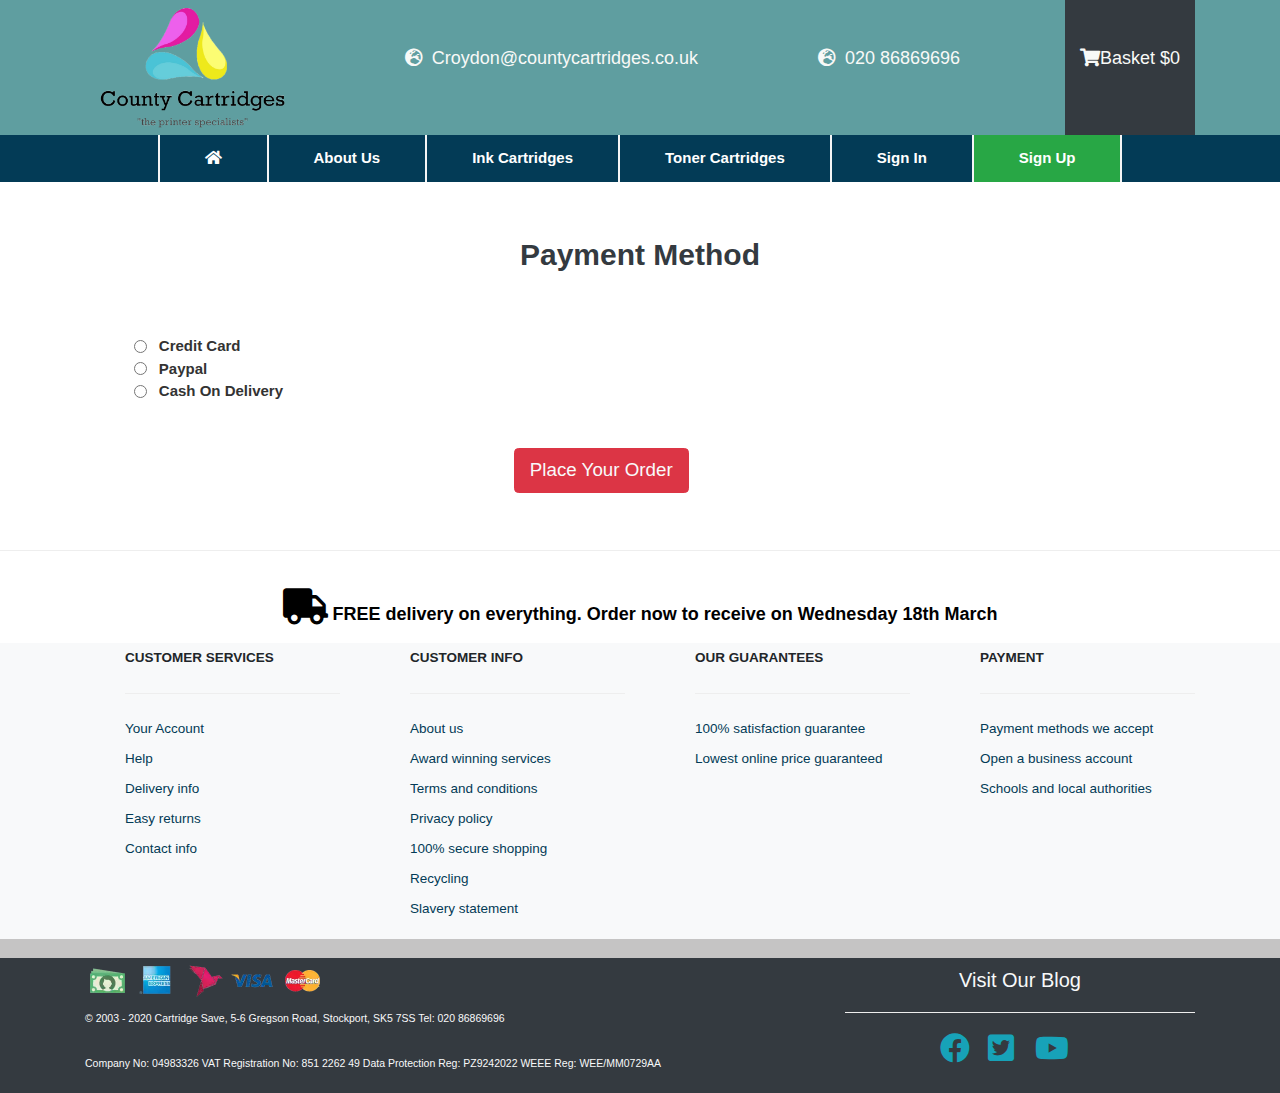
<file: delivery-5.html>
<!DOCTYPE html>
	<html lang="en">
	<head>
		<title>County cartridges</title>
		<meta charset="utf-8">
		<meta name="viewport" content="width=device-width, initial-scale=1">
		<link rel="stylesheet" href="https://maxcdn.bootstrapcdn.com/bootstrap/4.4.1/css/bootstrap.min.css">
		<link rel="stylesheet" href="https://www.w3schools.com/w3css/4/w3.css">
		<link rel="stylesheet" href="css/owl.carousel.min.css">
		<link rel="stylesheet" href="css/owl.theme.default.min.css">
		<link href="css/fontawesome.css" rel="stylesheet">
		<link href="css/brands.css" rel="stylesheet">
		<link href="css/solid.css" rel="stylesheet">
		<link rel="stylesheet" href="css/style.css">
	</head>
	<body>
		<!--wraper-->

		<div class="wraper">
			<!--header-->
			<header>
				<div class="container">
					<ul class="nav d-flex justify-content-between">
						<li class="nav-item">
							<a class="nav-link" href="index.html"><img src="img/logo-x.png" alt="" class="img-fluid"></a>
						</li>
						<li class="nav-item">
							<a class="nav-link pt-5" href="#"><span><i class="fas fa-globe-europe"></i></span>&nbsp;&nbsp;Croydon@countycartridges.co.uk</a>
						</li>
						<li class="nav-item">
							<a class="nav-link pt-5" href="#"><span><i class="fas fa-globe-europe"></i></span>&nbsp;&nbsp;020 86869696</a>
						</li>
						<li class="nav-item bg-dark text-light">
							<a class="nav-link pt-5" href="basket.html"><span><i class="fas fa-shopping-cart"></i></span>Basket $<span class="total-cart"></span></a>
						</li>
					</ul>
				</div>
			</header>
			<!--header-->
			<!--navs-->
			<nav class="navbar navbar-expand-md bg-primary navbar-dark">
				<!-- Brand -->
				<!-- Toggler/collapsibe Button -->
				<button class="navbar-toggler" type="button" data-toggle="collapse" data-target="#collapsibleNavbar">
					<span class="navbar-toggler-icon"></span>
				</button>

				<!-- Navbar links -->
				<div class="collapse navbar-collapse" id="collapsibleNavbar">
					<ul class="navbar-nav mx-auto">
						<li class="nav-item active">
							<a class="nav-link" href="index.html"><span><i class="fas fa-home"></i></span></a>
						</li>
						<li class="nav-item active">
							<a class="nav-link" href="#">About Us</a>
						</li>
						<li class="nav-item dropdown active">
							<a class="nav-link" href="#" id="navbardrop" data-toggle="dropdown">
								Ink Cartridges
							</a>
							<div class="dropdown-menu">
								<a class="dropdown-item" href="productCategory.html">All Ink Cartridges</a>
								<a class="dropdown-item" href="#">Canon Ink</a>
								<a class="dropdown-item" href="#">Epson Ink</a>
								<a class="dropdown-item" href="#">Samsung Ink</a>
								<a class="dropdown-item" href="#">HP Ink</a>
								<a class="dropdown-item" href="#">Konica Ink</a>
								<a class="dropdown-item" href="#">Brother Ink</a>
								<a class="dropdown-item" href="#">Lexmark Ink</a>
								<a class="dropdown-item" href="#">Oki Ink</a>
							</div>
						</li>
						<li class="nav-item dropdown active">
							<a class="nav-link" href="#" id="navbardrop" data-toggle="dropdown">
								Toner Cartridges
							</a>
							<div class="dropdown-menu">
								<a class="dropdown-item" href="#">All Toner Cartridges</a>
								<a class="dropdown-item" href="#">Canon Toner</a>
								<a class="dropdown-item" href="#">Epson Toner</a>
								<a class="dropdown-item" href="#">Samsung Toner</a>
								<a class="dropdown-item" href="#">HP Toner</a>
								<a class="dropdown-item" href="#">Konica Toner</a>
								<a class="dropdown-item" href="#">Brother Toner</a>
								<a class="dropdown-item" href="#">Lexmark Toner</a>
								<a class="dropdown-item" href="#">Oki Toner</a>
							</div>
						</li>
						<li class="nav-item active">
							<a class="nav-link" href="sign-in.html">Sign In</a>
						</li>
						<li class="nav-item active">
							<a class="nav-link bg-success" href="register.html">Sign Up</a>
						</li>
					</ul>
				</div>
			</nav>

			<!--sign-in-area-->
			<div class="payment-type p-4 text-center">
				<div class="container">
					<h2 class="p-4 text-dark font-weight-bold">Payment Method</h2>
					<div class="row">
						<div class="col-md-12">
							<div class="row">
								<div class="col-sm-12 mx-auto">
									<form action="/action_page.php" class=" p-4 needs-validation" novalidate>
										<div class="row">
											<div class="col-md-11 m-2">
												<div class="form-check">
													<label class="form-check-label form-inline" for="credit">
														<input type="radio" class="form-check-input" id="credit" name="payment "   data-toggle="collapse" data-target="#creditPay">&nbsp;&nbsp;Credit Card
													</label>
													<div id="creditPay" class="collapse">
														<div class="container">
															<h5 class="text-dark">Card Details</h5>
															<div class="card-input">
																<label for="cardNum">Card Number</label>
																<input id="cardNum" type="tel" inputmode="numeric" pattern="[0-9\s]{13,19}" autocomplete="cc-number" maxlength="19" placeholder="xxxx xxxx xxxx xxxx">
																<span><img src="img/amex.png" class="img-fluid"></span>
																<span><img src="img/master-card.png" class="img-fluid"></span>
																<span><img src="img/visa.png" class="img-fluid"></span>
																<p>
																	<label for="ex-d">Expire date :&nbsp;</label>
																	<input type="number" maxlength="2" placeholder="mm"  pattern="[0-9]{2}">
																	<input type="number" maxlength="4" placeholder="yyyy"  pattern="[0-9]{4}">
																</p>
																<p>
																	<label for="sec-c">Security code :&nbsp;</label>
																	<input type="tel" id="sec-c" name="sec-c"  type="tel" inputmode="numeric" pattern="[0-9]{4}" maxlength="4" placeholder="xxxx">
																</p>
															</div>
															<h5 class="text-dark">Enter card Billing Adress</h5>
															<label for="cba">
																<input type="radio" id="cba" class="form-check-input"> &nbsp; &nbsp; Sersah Anik Vai
																<p class="text-primary">
																	<a data-toggle="modal" data-target="#myModal">
																		<span>
																			<i class="fas fa-plus"></i>
																		</span>&nbsp;&nbsp;Add another address</a>
																	</p>
																</label>
																<!-- The Modal -->
																<div class="modal" id="myModal">
																	<div class="modal-dialog">
																		<div class="modal-content">

																			<!-- Modal Header -->
																			<div class="modal-header">
																				<h4 class="modal-title">Add Another billing Adress</h4>
																				<button type="button" class="close" data-dismiss="modal">&times;</button>
																			</div>

																			<!-- Modal body -->
																			<div class="modal-body">
																				<form action="/action_page.php" class=" p-4 needs-validation" novalidate>
																					<div class="form-row">
																						<div class="col-md-3 m-2">
																							<input type="text" class="form-control" id="fName" placeholder="Enter First Name" name="fName" required>
																							<div class="valid-feedback">Valid.</div>
																							<div class="invalid-feedback">Please fill out this field.</div>
																						</div>
																						<div class="col-md-3 m-2">
																							<input type="text" class="form-control" id="lName" placeholder="Enter Last Name" name="lName" required>
																							<div class="valid-feedback">Valid.</div>
																							<div class="invalid-feedback">Please fill out this field.</div>
																						</div>
																						<div class="col-md-5 m-2">
																							<input type="tel" class="form-control" id="mobile" placeholder="Enter Your Phone Number e.g +44 7911 123456" name="mobile" pattern="[0-9]{10}"required>
																							<div class="valid-feedback">Valid.</div>
																							<div class="invalid-feedback">Please fill out this field.</div>
																						</div>
																						<div class="col-md-10 m-2">
																							<textarea type="adress" class="form-control" id="adress" placeholder="Enter address" name="adress" required></textarea>
																							<div class="valid-feedback">Valid.</div>
																							<div class="invalid-feedback">Please fill out this field.</div>

																						</div>
																					</div>
																				</form>
																			</div>

																			<!-- Modal footer -->
																			<div class="modal-footer">
																				<button type="button" class="btn btn-danger m-2" data-dismiss="modal">Close</button>
																				<button type="button" class="btn btn-danger m-2" data-dismiss="modal">Save Billing Addrees</button>
																			</div>

																		</div>
																	</div>
																</div>
																<!-- The modal-->
															</div>
														</div>

													</div>
													<div class="form-check">
														<label class="form-check-label form-inline" for="paypal">
															<input type="radio" class="form-check-input" id="paypal" name="payment "   data-toggle="collapse" data-target="#paypalPay">&nbsp;&nbsp;Paypal
														</label>
														<div id="paypalPay" class="collapse">
															<a href="paypal.com" class="btn btn-primary">Continue to paypal</a>
														</div>
													</div>
													<div class="form-check">
														<label class="form-check-label form-inline" for="cod">
															<input type="radio" class="form-check-input" id="cod" name="payment ">&nbsp;&nbsp;Cash On Delivery
														</label>
													</div>
												</div>
											</div>
											<div class="col-md-11 m-2">
												<a type="submit" class="btn btn-lg text-light m-2 btn-danger" href="delivery-final.html">Place Your Order</a>
											</div>
										</form>
									</div>
								</div>
							</div>


						</div>
					</div>
				</div>
				<!--sign-in-area-->
				<hr>
				<div class="orderNow text-center p-2">
					<h5><a href="#"><i class="fas fa-truck fa-2x"></i> FREE delivery on everything. <span>Order now to receive on</span> Wednesday 18th March</a></h5>
				</div>
			</div>
		</section>




	</div>
</div>
<!--main-area-area-->

<!--footer-area-->

<div class="footer">
	<div class="first-footer bg-light">
		<div class="container">
			<div class="row">
				<div class="col-md-3">
					<ul class="1-f-l">
						<li class="h font-weight-bold">CUSTOMER SERVICES</li>
						<hr>
						<li><a href="#">Your Account</a></li>
						<li><a href="#">Help</a></li>
						<li><a href="#">Delivery info<?</li>
							<li><a href="#">Easy returns</a></li>
							<li><a href="#">Contact info</a></li>
						</ul>
					</div>
					<div class="col-md-3">
						<ul class="1-f-l">
							<li class="h  font-weight-bold">CUSTOMER INFO</li>
							<hr>
							<li><a href="#">About us</a></li>
							<li><a href="#">Award winning services</a></li>
							<li><a href="#">Terms and conditions</a></li>
							<li><a href="#">Privacy policy</a></li>
							<li><a href="#">100% secure shopping</a></li>
							<li><a href="#">Recycling</a></li>
							<li><a href="#">Slavery statement</a></li>
						</ul>
					</div>
					<div class="col-md-3">
						<ul class="1-f-l">
							<li class="h  font-weight-bold">OUR GUARANTEES</li>
							<hr>
							<li><a href="#">100% satisfaction guarantee</a></li>
							<li><a href="#">Lowest online price guaranteed</a></li>
						</ul>
					</div>
					<div class="col-md-3">
						<ul class="1-f-l">
							<li class="h font-weight-bold">PAYMENT</li>
							<hr>
							<li><a href="#">Payment methods we accept</a></li>
							<li><a href="#">Open a business account</a></li>
							<li><a href="#">Schools and local authorities</a></li>
						</ul>
					</div>
				</div>

			</div>
			<div class="second-footer bg-dark">
				<div class="container">
					<div class="row">
						<div class="col-sm-8">
							<img src="img/cod.png" alt="" class="img-fluid">
							<img src="img/amex.png" alt="" class="img-fluid">
							<img src="img/bkash.png" alt="" class="img-fluid">
							<img src="img/visa.png" alt="" class="img-fluid">
							<img src="img/master-card.png" alt="" class="img-fluid">
							<p class="text-light">&copy; 2003 - 2020 Cartridge Save, 5-6 Gregson Road, Stockport, SK5 7SS Tel: 020 86869696</p>
							<p class="text-light">Company No: 04983326 VAT Registration No: 851 2262 49 Data Protection Reg: PZ9242022 WEEE Reg: WEE/MM0729AA</p>
						</div>
						<div class="col-sm-4">
							<h4 class="text-light text-center">Visit Our Blog</h4>
							<hr class="bg-light">
							<div class="row">
								<div class="col-sm-6 offset-sm-3">
									<div class="row">
										<div class="col-sm-3"><span class="text-info"><i class="fab fa-facebook"></i></span></div>
										<div class="col-sm-3"><span class="text-info"><i class="fab fa-twitter-square"></i></span></div>
										<div class="col-sm-3"><span class="text-info"><i class="fab fa-youtube"></i></span></div>
									</div>
								</div>
							</div>
						</div>
					</div>
				</div>
			</div>
		</div>
	</div>
	<!--footer-area-->
</div>
<script src="https://ajax.googleapis.com/ajax/libs/jquery/3.4.1/jquery.min.js"></script>
<script src="https://cdnjs.cloudflare.com/ajax/libs/popper.js/1.16.0/umd/popper.min.js"></script>
<script src="https://maxcdn.bootstrapcdn.com/bootstrap/4.4.1/js/bootstrap.min.js"></script>
<script src="js/owl.carousel.min.js"></script>
<script src="js/app.js"></script>
</body>
</html>
</file>
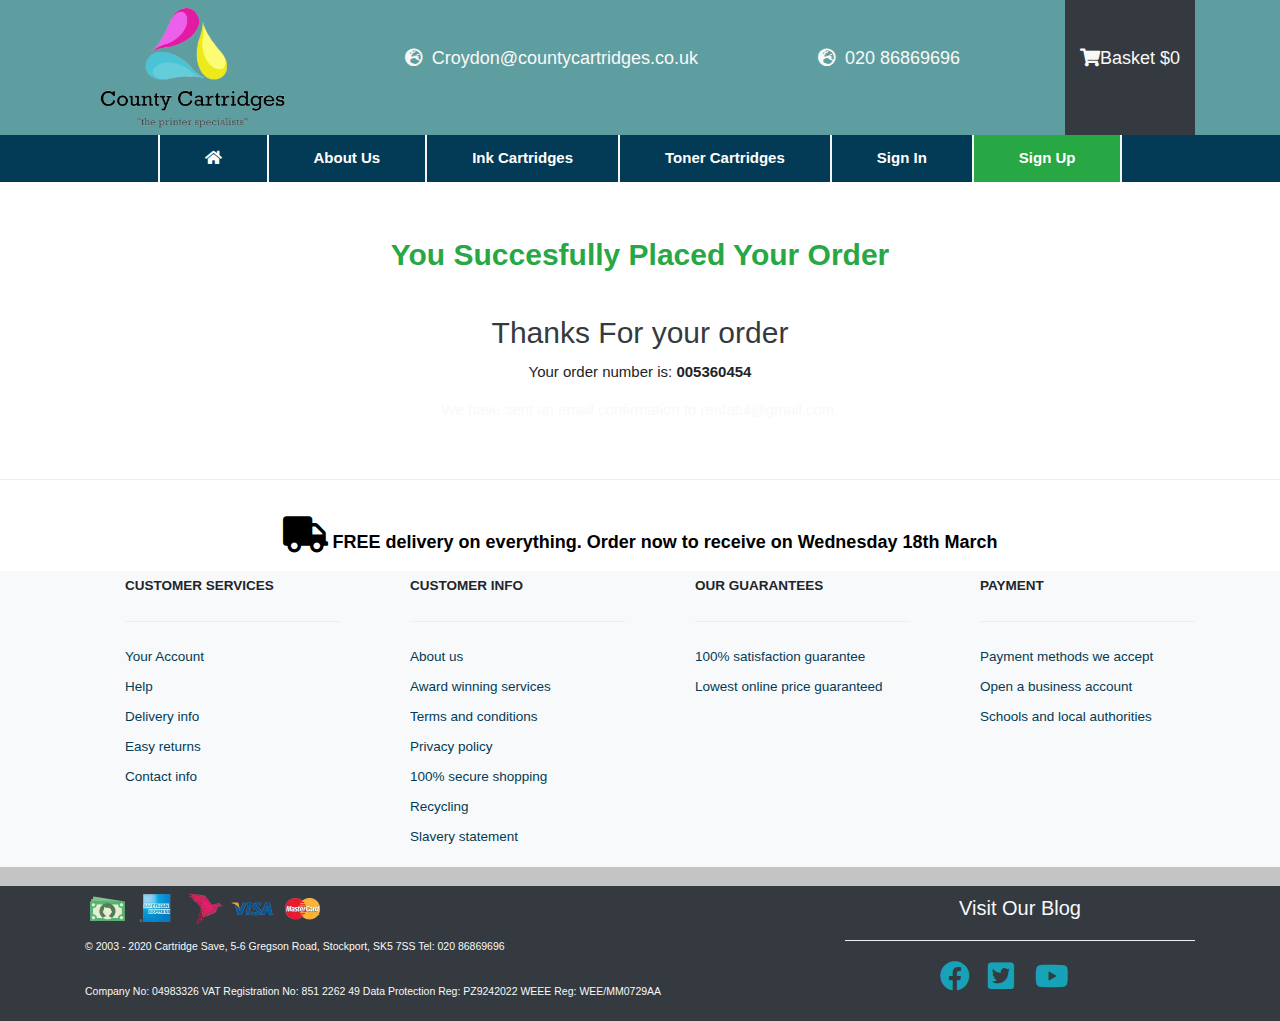
<file: delivery-final.html>
<!DOCTYPE html>
	<html lang="en">
	<head>
		<title>County cartridges</title>
		<meta charset="utf-8">
		<meta name="viewport" content="width=device-width, initial-scale=1">
		<link rel="stylesheet" href="https://maxcdn.bootstrapcdn.com/bootstrap/4.4.1/css/bootstrap.min.css">
		<link rel="stylesheet" href="https://www.w3schools.com/w3css/4/w3.css">
		<link rel="stylesheet" href="css/owl.carousel.min.css">
		<link rel="stylesheet" href="css/owl.theme.default.min.css">
		<link href="css/fontawesome.css" rel="stylesheet">
		<link href="css/brands.css" rel="stylesheet">
		<link href="css/solid.css" rel="stylesheet">
		<link rel="stylesheet" href="css/style.css">
	</head>
	<body>
		<!--wraper-->

		<div class="wraper">
			<!--header-->
			<header>
				<div class="container">
					<ul class="nav d-flex justify-content-between">
						<li class="nav-item">
							<a class="nav-link" href="index.html"><img src="img/logo-x.png" alt="" class="img-fluid"></a>
						</li>
						<li class="nav-item">
							<a class="nav-link pt-5" href="#"><span><i class="fas fa-globe-europe"></i></span>&nbsp;&nbsp;Croydon@countycartridges.co.uk</a>
						</li>
						<li class="nav-item">
							<a class="nav-link pt-5" href="#"><span><i class="fas fa-globe-europe"></i></span>&nbsp;&nbsp;020 86869696</a>
						</li>
						<li class="nav-item bg-dark text-light">
							<a class="nav-link pt-5" href="basket.html"><span><i class="fas fa-shopping-cart"></i></span>Basket $<span class="total-cart"></span></a>
						</li>
					</ul>
				</div>
			</header>
			<!--header-->
			<!--navs-->
			<nav class="navbar navbar-expand-md bg-primary navbar-dark">
				<!-- Brand -->
				<!-- Toggler/collapsibe Button -->
				<button class="navbar-toggler" type="button" data-toggle="collapse" data-target="#collapsibleNavbar">
					<span class="navbar-toggler-icon"></span>
				</button>

				<!-- Navbar links -->
				<div class="collapse navbar-collapse" id="collapsibleNavbar">
					<ul class="navbar-nav mx-auto">
						<li class="nav-item active">
							<a class="nav-link" href="index.html"><span><i class="fas fa-home"></i></span></a>
						</li>
						<li class="nav-item active">
							<a class="nav-link" href="#">About Us</a>
						</li>
						<li class="nav-item dropdown active">
							<a class="nav-link" href="#" id="navbardrop" data-toggle="dropdown">
								Ink Cartridges
							</a>
							<div class="dropdown-menu">
								<a class="dropdown-item" href="productCategory.html">All Ink Cartridges</a>
								<a class="dropdown-item" href="#">Canon Ink</a>
								<a class="dropdown-item" href="#">Epson Ink</a>
								<a class="dropdown-item" href="#">Samsung Ink</a>
								<a class="dropdown-item" href="#">HP Ink</a>
								<a class="dropdown-item" href="#">Konica Ink</a>
								<a class="dropdown-item" href="#">Brother Ink</a>
								<a class="dropdown-item" href="#">Lexmark Ink</a>
								<a class="dropdown-item" href="#">Oki Ink</a>
							</div>
						</li>
						<li class="nav-item dropdown active">
							<a class="nav-link" href="#" id="navbardrop" data-toggle="dropdown">
								Toner Cartridges
							</a>
							<div class="dropdown-menu">
								<a class="dropdown-item" href="#">All Toner Cartridges</a>
								<a class="dropdown-item" href="#">Canon Toner</a>
								<a class="dropdown-item" href="#">Epson Toner</a>
								<a class="dropdown-item" href="#">Samsung Toner</a>
								<a class="dropdown-item" href="#">HP Toner</a>
								<a class="dropdown-item" href="#">Konica Toner</a>
								<a class="dropdown-item" href="#">Brother Toner</a>
								<a class="dropdown-item" href="#">Lexmark Toner</a>
								<a class="dropdown-item" href="#">Oki Toner</a>
							</div>
						</li>
						<li class="nav-item active">
							<a class="nav-link" href="sign-in.html">Sign In</a>
						</li>
						<li class="nav-item active">
							<a class="nav-link bg-success" href="register.html">Sign Up</a>
						</li>
					</ul>
				</div>
			</nav>

			<!--sign-in-area-->
			<div class="payment-type p-4 text-center">
				<div class="container">
					<h2 class="p-4 text-success font-weight-bold">You Succesfully Placed Your Order </h2>
					<div class="row">
						<div class="col-md-12">
							<h2 class="text-dark">Thanks For your order</h2>
							<p>Your order number is: <strong>005360454</strong></p>
							<p class="text-light">We have sent an email confirmation to reafatul@gmail.com.</p>
						</div>


					</div>
				</div>
			</div>
			<!--sign-in-area-->
			<hr>
			<div class="orderNow text-center p-2">
				<h5><a href="#"><i class="fas fa-truck fa-2x"></i> FREE delivery on everything. <span>Order now to receive on</span> Wednesday 18th March</a></h5>
			</div>
		</div>
	</section>




</div>
</div>
<!--main-area-area-->

<!--footer-area-->

<div class="footer">
	<div class="first-footer bg-light">
		<div class="container">
			<div class="row">
				<div class="col-md-3">
					<ul class="1-f-l">
						<li class="h font-weight-bold">CUSTOMER SERVICES</li>
						<hr>
						<li><a href="#">Your Account</a></li>
						<li><a href="#">Help</a></li>
						<li><a href="#">Delivery info<?</li>
							<li><a href="#">Easy returns</a></li>
							<li><a href="#">Contact info</a></li>
						</ul>
					</div>
					<div class="col-md-3">
						<ul class="1-f-l">
							<li class="h  font-weight-bold">CUSTOMER INFO</li>
							<hr>
							<li><a href="#">About us</a></li>
							<li><a href="#">Award winning services</a></li>
							<li><a href="#">Terms and conditions</a></li>
							<li><a href="#">Privacy policy</a></li>
							<li><a href="#">100% secure shopping</a></li>
							<li><a href="#">Recycling</a></li>
							<li><a href="#">Slavery statement</a></li>
						</ul>
					</div>
					<div class="col-md-3">
						<ul class="1-f-l">
							<li class="h  font-weight-bold">OUR GUARANTEES</li>
							<hr>
							<li><a href="#">100% satisfaction guarantee</a></li>
							<li><a href="#">Lowest online price guaranteed</a></li>
						</ul>
					</div>
					<div class="col-md-3">
						<ul class="1-f-l">
							<li class="h font-weight-bold">PAYMENT</li>
							<hr>
							<li><a href="#">Payment methods we accept</a></li>
							<li><a href="#">Open a business account</a></li>
							<li><a href="#">Schools and local authorities</a></li>
						</ul>
					</div>
				</div>

			</div>
			<div class="second-footer bg-dark">
				<div class="container">
					<div class="row">
						<div class="col-sm-8">
							<img src="img/cod.png" alt="" class="img-fluid">
							<img src="img/amex.png" alt="" class="img-fluid">
							<img src="img/bkash.png" alt="" class="img-fluid">
							<img src="img/visa.png" alt="" class="img-fluid">
							<img src="img/master-card.png" alt="" class="img-fluid">
							<p class="text-light">&copy; 2003 - 2020 Cartridge Save, 5-6 Gregson Road, Stockport, SK5 7SS Tel: 020 86869696</p>
							<p class="text-light">Company No: 04983326 VAT Registration No: 851 2262 49 Data Protection Reg: PZ9242022 WEEE Reg: WEE/MM0729AA</p>
						</div>
						<div class="col-sm-4">
							<h4 class="text-light text-center">Visit Our Blog</h4>
							<hr class="bg-light">
							<div class="row">
								<div class="col-sm-6 offset-sm-3">
									<div class="row">
										<div class="col-sm-3"><span class="text-info"><i class="fab fa-facebook"></i></span></div>
										<div class="col-sm-3"><span class="text-info"><i class="fab fa-twitter-square"></i></span></div>
										<div class="col-sm-3"><span class="text-info"><i class="fab fa-youtube"></i></span></div>
									</div>
								</div>
							</div>
						</div>
					</div>
				</div>
			</div>
		</div>
	</div>
	<!--footer-area-->
</div>
<script src="https://ajax.googleapis.com/ajax/libs/jquery/3.4.1/jquery.min.js"></script>
<script src="https://cdnjs.cloudflare.com/ajax/libs/popper.js/1.16.0/umd/popper.min.js"></script>
<script src="https://maxcdn.bootstrapcdn.com/bootstrap/4.4.1/js/bootstrap.min.js"></script>
<script src="js/owl.carousel.min.js"></script>
<script src="js/app.js"></script>
</body>
</html>
</file>
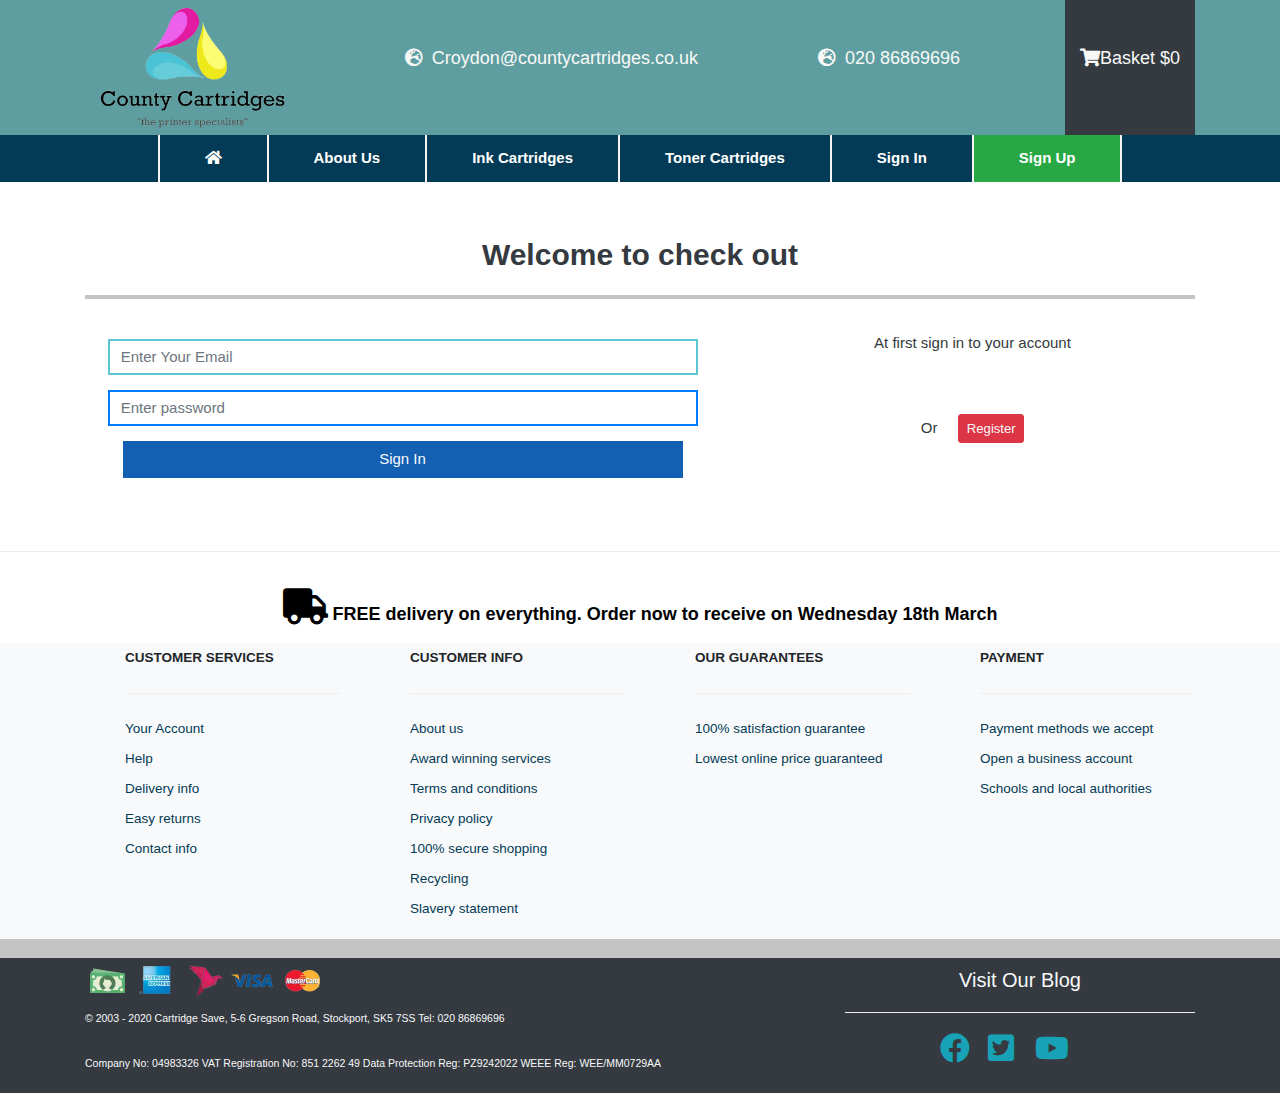
<file: delivery.html>
<!DOCTYPE html>
	<html lang="en">
	<head>
		<title>County cartridges</title>
		<meta charset="utf-8">
		<meta name="viewport" content="width=device-width, initial-scale=1">
		<link rel="stylesheet" href="https://maxcdn.bootstrapcdn.com/bootstrap/4.4.1/css/bootstrap.min.css">
		<link rel="stylesheet" href="https://www.w3schools.com/w3css/4/w3.css">
		<link rel="stylesheet" href="css/owl.carousel.min.css">
		<link rel="stylesheet" href="css/owl.theme.default.min.css">
		<link href="css/fontawesome.css" rel="stylesheet">
		<link href="css/brands.css" rel="stylesheet">
		<link href="css/solid.css" rel="stylesheet">
		<link rel="stylesheet" href="css/style.css">
			<link rel="stylesheet" href="css/responsive.css">
	</head>
	<body>
		<!--wraper-->

		<div class="wraper">
			<!--header-->
			<header>
				<div class="container">
					<ul class="nav d-flex justify-content-between">
						<li class="nav-item">
							<a class="nav-link" href="index.html"><img src="img/logo-x.png" alt="" class="img-fluid"></a>
						</li>
						<li class="nav-item">
							<a class="nav-link pt-5" href="#"><span><i class="fas fa-globe-europe"></i></span>&nbsp;&nbsp;Croydon@countycartridges.co.uk</a>
						</li>
						<li class="nav-item">
							<a class="nav-link pt-5" href="#"><span><i class="fas fa-globe-europe"></i></span>&nbsp;&nbsp;020 86869696</a>
						</li>
						<li class="nav-item bg-dark text-light">
							<a class="nav-link pt-5" href="basket.html"><span><i class="fas fa-shopping-cart"></i></span>Basket $<span class="total-cart"></span></a>
						</li>
					</ul>
				</div>
			</header>
			<!--header-->
			<!--navs-->
			<nav class="navbar navbar-expand-md bg-primary navbar-dark">
				<!-- Brand -->
				<!-- Toggler/collapsibe Button -->
				<button class="navbar-toggler" type="button" data-toggle="collapse" data-target="#collapsibleNavbar">
					<span class="navbar-toggler-icon"></span>
				</button>

				<!-- Navbar links -->
				<div class="collapse navbar-collapse" id="collapsibleNavbar">
					<ul class="navbar-nav mx-auto">
						<li class="nav-item active">
							<a class="nav-link" href="index.html"><span><i class="fas fa-home"></i></span></a>
						</li>
						<li class="nav-item active">
							<a class="nav-link" href="#">About Us</a>
						</li>
						<li class="nav-item dropdown active">
							<a class="nav-link" href="#" id="navbardrop" data-toggle="dropdown">
								Ink Cartridges
							</a>
							<div class="dropdown-menu">
								<a class="dropdown-item" href="productCategory.html">All Ink Cartridges</a>
								<a class="dropdown-item" href="#">Canon Ink</a>
								<a class="dropdown-item" href="#">Epson Ink</a>
								<a class="dropdown-item" href="#">Samsung Ink</a>
								<a class="dropdown-item" href="#">HP Ink</a>
								<a class="dropdown-item" href="#">Konica Ink</a>
								<a class="dropdown-item" href="#">Brother Ink</a>
								<a class="dropdown-item" href="#">Lexmark Ink</a>
								<a class="dropdown-item" href="#">Oki Ink</a>
							</div>
						</li>
						<li class="nav-item dropdown active">
							<a class="nav-link" href="#" id="navbardrop" data-toggle="dropdown">
								Toner Cartridges
							</a>
							<div class="dropdown-menu">
								<a class="dropdown-item" href="#">All Toner Cartridges</a>
								<a class="dropdown-item" href="#">Canon Toner</a>
								<a class="dropdown-item" href="#">Epson Toner</a>
								<a class="dropdown-item" href="#">Samsung Toner</a>
								<a class="dropdown-item" href="#">HP Toner</a>
								<a class="dropdown-item" href="#">Konica Toner</a>
								<a class="dropdown-item" href="#">Brother Toner</a>
								<a class="dropdown-item" href="#">Lexmark Toner</a>
								<a class="dropdown-item" href="#">Oki Toner</a>
							</div>
						</li>
						<li class="nav-item active">
							<a class="nav-link" href="sign-in.html">Sign In</a>
						</li>
						<li class="nav-item active">
							<a class="nav-link bg-success" href="register.html">Sign Up</a>
						</li>
					</ul>
				</div>
			</nav>

			<!--sign-in-area-->
			<div class="sign-in-area p-4 text-center">
				<div class="container">
					<h2 class="p-4 text-dark font-weight-bold">Welcome to check out</h2>
					<div class="row">
						<div class="col-md-7">

							<div class="row">
								<div class="col-sm-12">
									<form action="/action_page.php" class=" p-4 needs-validation" novalidate>
										<div class="form-row">
											<div class="col-md-12 mx-auto my-2">
												<input type="email" class="form-control" id="email" placeholder="Enter Your Email" name="email" required>
												<div class="valid-feedback">Valid.</div>
												<div class="invalid-feedback">Please fill out this field.</div>
											</div>
											<div class="col-md-12 mx-auto my-2">
												<input type="password" class="form-control" id="pwd" placeholder="Enter password" name="pswd" required>
												<div class="valid-feedback">Valid.</div>
												<div class="invalid-feedback">Please fill out this field.</div>
											</div>
										</div>
										<div class="col-md-12 mx-auto my-2">
											<a type="submit" href="delivery-2.html" class="btn btn-block text-light mx-auto btn-primary">Sign In</a>
										</div>
									</form>
								</div>
							</div>
						</div>
						<div class="col-md-5">
							<p class="p-4 text-dark">At first sign in to your account
							</p>
							<p class="p-4 text-dark">Or &nbsp; &nbsp; 
								<a type="submit" class="btn btn-sm text-light mx-auto btn-danger" href="register.html">Register</a>
							</p>
						</div>

					</div>
				</div>
			</div>
			<!--sign-in-area-->
			<hr>
			<div class="orderNow text-center p-2">
				<h5><a href="#"><i class="fas fa-truck fa-2x"></i> FREE delivery on everything. <span>Order now to receive on</span> Wednesday 18th March</a></h5>
			</div>
		</div>
	</section>




</div>
</div>
<!--main-area-area-->

<!--footer-area-->

<div class="footer">
	<div class="first-footer bg-light">
		<div class="container">
			<div class="row">
				<div class="col-md-3">
					<ul class="1-f-l">
						<li class="h font-weight-bold">CUSTOMER SERVICES</li>
						<hr>
						<li><a href="#">Your Account</a></li>
						<li><a href="#">Help</a></li>
						<li><a href="#">Delivery info<?</li>
							<li><a href="#">Easy returns</a></li>
							<li><a href="#">Contact info</a></li>
						</ul>
					</div>
					<div class="col-md-3">
						<ul class="1-f-l">
							<li class="h  font-weight-bold">CUSTOMER INFO</li>
							<hr>
							<li><a href="#">About us</a></li>
							<li><a href="#">Award winning services</a></li>
							<li><a href="#">Terms and conditions</a></li>
							<li><a href="#">Privacy policy</a></li>
							<li><a href="#">100% secure shopping</a></li>
							<li><a href="#">Recycling</a></li>
							<li><a href="#">Slavery statement</a></li>
						</ul>
					</div>
					<div class="col-md-3">
						<ul class="1-f-l">
							<li class="h  font-weight-bold">OUR GUARANTEES</li>
							<hr>
							<li><a href="#">100% satisfaction guarantee</a></li>
							<li><a href="#">Lowest online price guaranteed</a></li>
						</ul>
					</div>
					<div class="col-md-3">
						<ul class="1-f-l">
							<li class="h font-weight-bold">PAYMENT</li>
							<hr>
							<li><a href="#">Payment methods we accept</a></li>
							<li><a href="#">Open a business account</a></li>
							<li><a href="#">Schools and local authorities</a></li>
						</ul>
					</div>
				</div>

			</div>
			<div class="second-footer bg-dark">
				<div class="container">
					<div class="row">
						<div class="col-sm-8">
							<img src="img/cod.png" alt="" class="img-fluid">
							<img src="img/amex.png" alt="" class="img-fluid">
							<img src="img/bkash.png" alt="" class="img-fluid">
							<img src="img/visa.png" alt="" class="img-fluid">
							<img src="img/master-card.png" alt="" class="img-fluid">
							<p class="text-light">&copy; 2003 - 2020 Cartridge Save, 5-6 Gregson Road, Stockport, SK5 7SS Tel: 020 86869696</p>
							<p class="text-light">Company No: 04983326 VAT Registration No: 851 2262 49 Data Protection Reg: PZ9242022 WEEE Reg: WEE/MM0729AA</p>
						</div>
						<div class="col-sm-4">
							<h4 class="text-light text-center">Visit Our Blog</h4>
							<hr class="bg-light">
							<div class="row">
								<div class="col-sm-6 offset-sm-3">
									<div class="row">
										<div class="col-sm-3"><span class="text-info"><i class="fab fa-facebook"></i></span></div>
										<div class="col-sm-3"><span class="text-info"><i class="fab fa-twitter-square"></i></span></div>
										<div class="col-sm-3"><span class="text-info"><i class="fab fa-youtube"></i></span></div>
									</div>
								</div>
							</div>
						</div>
					</div>
				</div>
			</div>
		</div>
	</div>
	<!--footer-area-->
</div>
<script src="https://ajax.googleapis.com/ajax/libs/jquery/3.4.1/jquery.min.js"></script>
<script src="https://cdnjs.cloudflare.com/ajax/libs/popper.js/1.16.0/umd/popper.min.js"></script>
<script src="https://maxcdn.bootstrapcdn.com/bootstrap/4.4.1/js/bootstrap.min.js"></script>
<script src="js/owl.carousel.min.js"></script>
<script src="js/app.js"></script>
</body>
</html>
</file>
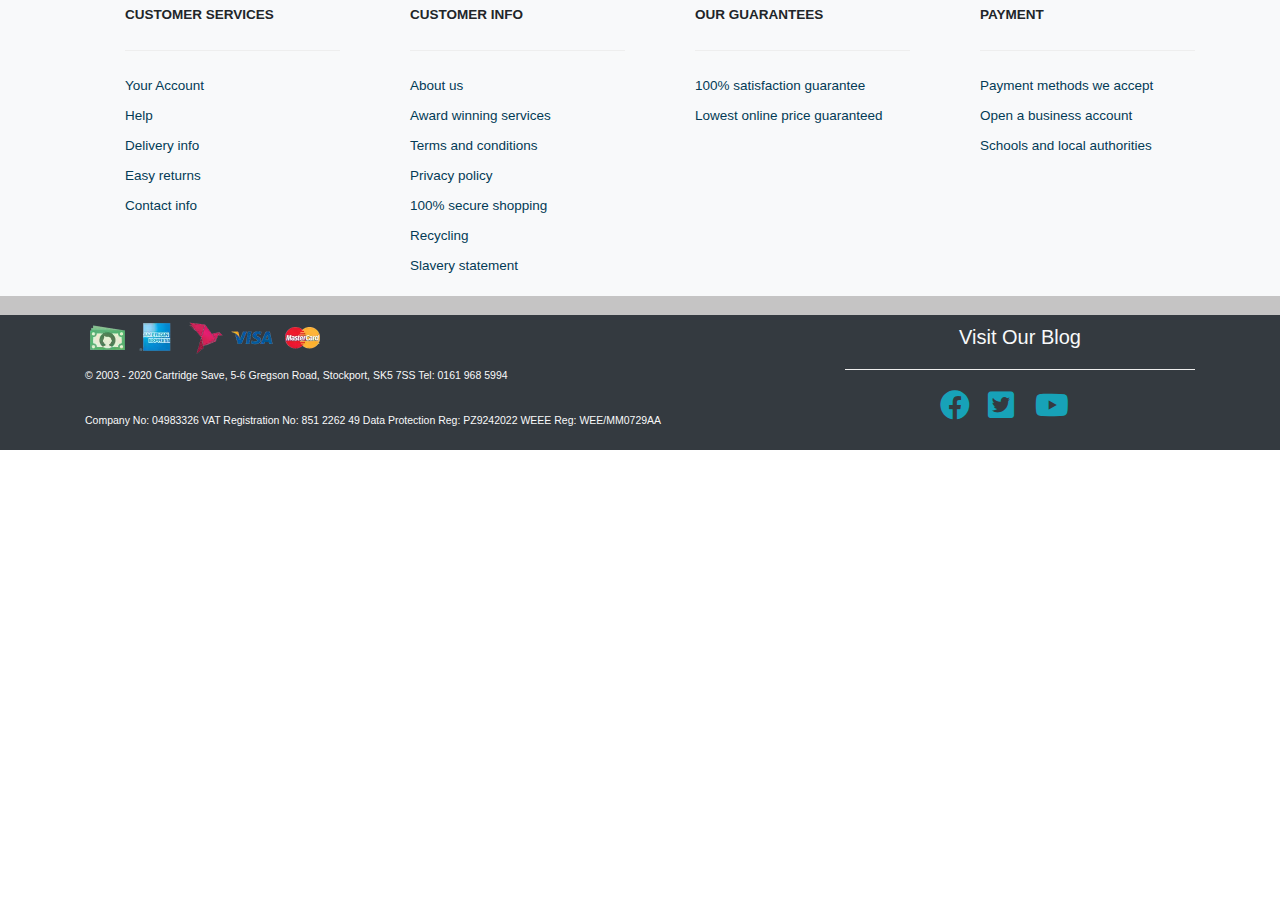
<file: footer.html>
<!DOCTYPE html>
<html lang="en">
<head>
	<title>Bootstrap Example</title>
	<meta charset="utf-8">
	<meta name="viewport" content="width=device-width, initial-scale=1">
	<link rel="stylesheet" href="https://maxcdn.bootstrapcdn.com/bootstrap/4.4.1/css/bootstrap.min.css">
	<link rel="stylesheet" href="https://www.w3schools.com/w3css/4/w3.css">
	<link href="css/fontawesome.css" rel="stylesheet">
	<link href="css/brands.css" rel="stylesheet">
	<link href="css/solid.css" rel="stylesheet">


	<link rel="stylesheet" href="css/style.css">
</head>
<body>
	<div class="wraper">
		<div class="main-area">
			
			<!--navs-->






		</div>
		<!--footer-area-->

		<div class="footer">
			<div class="first-footer bg-light">
				<div class="container">
					<div class="row">
						<div class="col-md-3">
							<ul class="1-f-l">
								<li class="h font-weight-bold">CUSTOMER SERVICES</li>
								<hr>
								<li><a href="#">Your Account</a></li>
								<li><a href="#">Help</a></li>
								<li><a href="#">Delivery info<?</li>
									<li><a href="#">Easy returns</a></li>
									<li><a href="#">Contact info</a></li>
								</ul>
							</div>
							<div class="col-md-3">
								<ul class="1-f-l">
									<li class="h  font-weight-bold">CUSTOMER INFO</li>
									<hr>
									<li><a href="#">About us</a></li>
									<li><a href="#">Award winning services</a></li>
									<li><a href="#">Terms and conditions</a></li>
									<li><a href="#">Privacy policy</a></li>
									<li><a href="#">100% secure shopping</a></li>
									<li><a href="#">Recycling</a></li>
									<li><a href="#">Slavery statement</a></li>
								</ul>
							</div>
							<div class="col-md-3">
								<ul class="1-f-l">
									<li class="h  font-weight-bold">OUR GUARANTEES</li>
									<hr>
									<li><a href="#">100% satisfaction guarantee</a></li>
									<li><a href="#">Lowest online price guaranteed</a></li>
								</ul>
							</div>
							<div class="col-md-3">
								<ul class="1-f-l">
									<li class="h font-weight-bold">PAYMENT</li>
									<hr>
									<li><a href="#">Payment methods we accept</a></li>
									<li><a href="#">Open a business account</a></li>
									<li><a href="#">Schools and local authorities</a></li>
								</ul>
							</div>
						</div>

					</div>
					<div class="second-footer bg-dark">
						<div class="container">
							<div class="row">
								<div class="col-sm-8">
									<img src="img/cod.png" alt="" class="img-fluid">
									<img src="img/amex.png" alt="" class="img-fluid">
									<img src="img/bkash.png" alt="" class="img-fluid">
									<img src="img/visa.png" alt="" class="img-fluid">
									<img src="img/master-card.png" alt="" class="img-fluid">
									<p class="text-light">&copy; 2003 - 2020 Cartridge Save, 5-6 Gregson Road, Stockport, SK5 7SS Tel: 0161 968 5994</p>
									<p class="text-light">Company No: 04983326 VAT Registration No: 851 2262 49 Data Protection Reg: PZ9242022 WEEE Reg: WEE/MM0729AA</p>
								</div>
								<div class="col-sm-4">
									<h4 class="text-light text-center">Visit Our Blog</h4>
									<hr class="bg-light">
									<div class="row">
										<div class="col-sm-6 offset-sm-3">
											<div class="row">
												<div class="col-sm-3"><span class="text-info"><i class="fab fa-facebook"></i></span></div>
												<div class="col-sm-3"><span class="text-info"><i class="fab fa-twitter-square"></i></span></div>
												<div class="col-sm-3"><span class="text-info"><i class="fab fa-youtube"></i></span></div>
											</div>
										</div>
									</div>
								</div>
							</div>
						</div>
					</div>
				</div>
			</div>
			<!--footer-area-->















			<script src="https://ajax.googleapis.com/ajax/libs/jquery/3.4.1/jquery.min.js"></script>
			<script src="https://cdnjs.cloudflare.com/ajax/libs/popper.js/1.16.0/umd/popper.min.js"></script>
			<script src="https://maxcdn.bootstrapcdn.com/bootstrap/4.4.1/js/bootstrap.min.js"></script>
			<script src="js/app.js"></script>
		</body>
		</html>
</file>
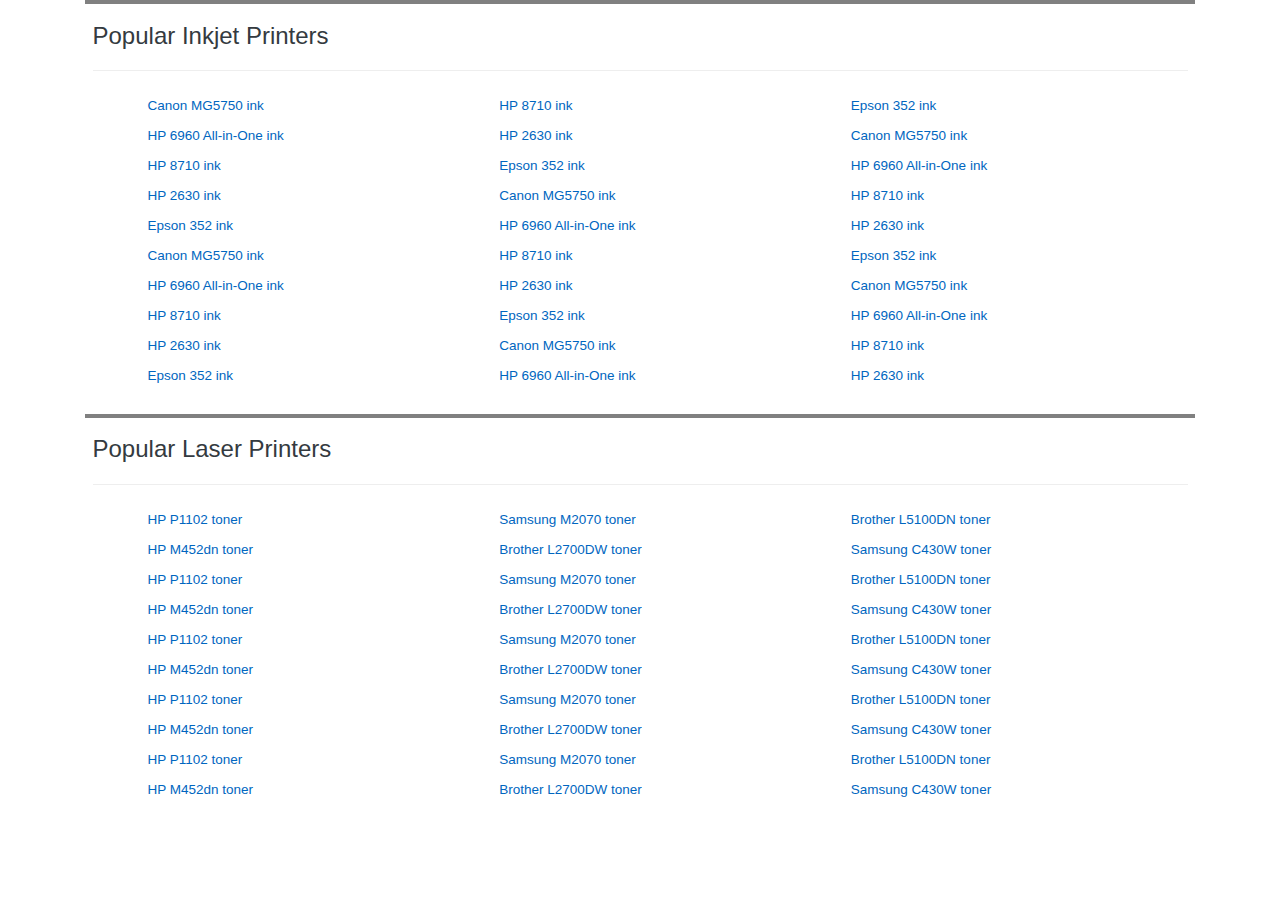
<file: inkjet-printer-list.html>
<!DOCTYPE html>
<html lang="en">
<head>
	<title>Bootstrap Example</title>
	<meta charset="utf-8">
	<meta name="viewport" content="width=device-width, initial-scale=1">
	<link rel="stylesheet" href="https://maxcdn.bootstrapcdn.com/bootstrap/4.4.1/css/bootstrap.min.css">
	<link rel="stylesheet" href="https://www.w3schools.com/w3css/4/w3.css">
	<link href="css/fontawesome.css" rel="stylesheet">
	<link href="css/brands.css" rel="stylesheet">
	<link href="css/solid.css" rel="stylesheet">


	<link rel="stylesheet" href="css/style.css">
</head>
<body>
	<div class="wraper">
		<div class="main-area">
			<div class="container">
				<div class="printer-list">
					<div class="inkjet-printer-list p-2">
						<div class="headding-area-i-p"><h3 class="text-dark">Popular Inkjet Printers</h3></div>
						<hr>
						<div class="i-p-l">
							<div class="container">
								<ul class="row">
									<li class="col-md-4 i-p"><a href="">Canon MG5750 ink</a></li>
									<li class="col-md-4 i-p"><a href="">HP 8710 ink</a></li>
									<li class="col-md-4 i-p"><a href="">Epson 352 ink</a></li>
									<li class="col-md-4 i-p"><a href="">HP 6960 All-in-One ink</a></li>
									<li class="col-md-4 i-p"><a href="">HP 2630 ink</a></li>
									<li class="col-md-4 i-p"><a href="">Canon MG5750 ink</a></li>
									<li class="col-md-4 i-p"><a href="">HP 8710 ink</a></li>
									<li class="col-md-4 i-p"><a href="">Epson 352 ink</a></li>
									<li class="col-md-4 i-p"><a href="">HP 6960 All-in-One ink</a></li>
									<li class="col-md-4 i-p"><a href="">HP 2630 ink</a></li>
									<li class="col-md-4 i-p"><a href="">Canon MG5750 ink</a></li>
									<li class="col-md-4 i-p"><a href="">HP 8710 ink</a></li>
									<li class="col-md-4 i-p"><a href="">Epson 352 ink</a></li>
									<li class="col-md-4 i-p"><a href="">HP 6960 All-in-One ink</a></li>
									<li class="col-md-4 i-p"><a href="">HP 2630 ink</a></li>
									<li class="col-md-4 i-p"><a href="">Canon MG5750 ink</a></li>
									<li class="col-md-4 i-p"><a href="">HP 8710 ink</a></li>
									<li class="col-md-4 i-p"><a href="">Epson 352 ink</a></li>
									<li class="col-md-4 i-p"><a href="">HP 6960 All-in-One ink</a></li>
									<li class="col-md-4 i-p"><a href="">HP 2630 ink</a></li>
									<li class="col-md-4 i-p"><a href="">Canon MG5750 ink</a></li>
									<li class="col-md-4 i-p"><a href="">HP 8710 ink</a></li>
									<li class="col-md-4 i-p"><a href="">Epson 352 ink</a></li>
									<li class="col-md-4 i-p"><a href="">HP 6960 All-in-One ink</a></li>
									<li class="col-md-4 i-p"><a href="">HP 2630 ink</a></li>
									<li class="col-md-4 i-p"><a href="">Canon MG5750 ink</a></li>
									<li class="col-md-4 i-p"><a href="">HP 8710 ink</a></li>
									<li class="col-md-4 i-p"><a href="">Epson 352 ink</a></li>
									<li class="col-md-4 i-p"><a href="">HP 6960 All-in-One ink</a></li>
									<li class="col-md-4 i-p"><a href="">HP 2630 ink</a></li>


								</ul>
							</div>
						</div>
					</div>
<!--inkjet-printer-list-->
<!--laser-printer-list-->
					<div class="laser-printer-list p-2">
						<div class="headding-area-l-p"><h3 class="text-dark">Popular Laser Printers</h3></div>
						<hr>
						<div class="l-p-l">
							<div class="container">
								<ul class="row">
									<li class="col-md-4 l-p"><a href="">HP P1102 toner</a></li>
									<li class="col-md-4 l-p"><a href="">Samsung M2070 toner</a></li>
									<li class="col-md-4 l-p"><a href="">Brother L5100DN toner</a></li>
									<li class="col-md-4 l-p"><a href="">HP M452dn toner</a></li>
									<li class="col-md-4 l-p"><a href="">Brother L2700DW toner</a></li>
									<li class="col-md-4 l-p"><a href="">Samsung C430W toner</a></li>
									<li class="col-md-4 l-p"><a href="">HP P1102 toner</a></li>
									<li class="col-md-4 l-p"><a href="">Samsung M2070 toner</a></li>
									<li class="col-md-4 l-p"><a href="">Brother L5100DN toner</a></li>
									<li class="col-md-4 l-p"><a href="">HP M452dn toner</a></li>
									<li class="col-md-4 l-p"><a href="">Brother L2700DW toner</a></li>
									<li class="col-md-4 l-p"><a href="">Samsung C430W toner</a></li>
									<li class="col-md-4 l-p"><a href="">HP P1102 toner</a></li>
									<li class="col-md-4 l-p"><a href="">Samsung M2070 toner</a></li>
									<li class="col-md-4 l-p"><a href="">Brother L5100DN toner</a></li>
									<li class="col-md-4 l-p"><a href="">HP M452dn toner</a></li>
									<li class="col-md-4 l-p"><a href="">Brother L2700DW toner</a></li>
									<li class="col-md-4 l-p"><a href="">Samsung C430W toner</a></li>
									<li class="col-md-4 l-p"><a href="">HP P1102 toner</a></li>
									<li class="col-md-4 l-p"><a href="">Samsung M2070 toner</a></li>
									<li class="col-md-4 l-p"><a href="">Brother L5100DN toner</a></li>
									<li class="col-md-4 l-p"><a href="">HP M452dn toner</a></li>
									<li class="col-md-4 l-p"><a href="">Brother L2700DW toner</a></li>
									<li class="col-md-4 l-p"><a href="">Samsung C430W toner</a></li>
									<li class="col-md-4 l-p"><a href="">HP P1102 toner</a></li>
									<li class="col-md-4 l-p"><a href="">Samsung M2070 toner</a></li>
									<li class="col-md-4 l-p"><a href="">Brother L5100DN toner</a></li>
									<li class="col-md-4 l-p"><a href="">HP M452dn toner</a></li>
									<li class="col-md-4 l-p"><a href="">Brother L2700DW toner</a></li>
									<li class="col-md-4 l-p"><a href="">Samsung C430W toner</a></li>
								</ul>
							</div>
						</div>
					</div>
					<!--laser-printer-list-->
				</div>
			</div>





		</div>
		


		<!--inkjet-printer-list-->















		<script src="https://ajax.googleapis.com/ajax/libs/jquery/3.4.1/jquery.min.js"></script>
		<script src="https://cdnjs.cloudflare.com/ajax/libs/popper.js/1.16.0/umd/popper.min.js"></script>
		<script src="https://maxcdn.bootstrapcdn.com/bootstrap/4.4.1/js/bootstrap.min.js"></script>
		<script src="js/app.js"></script>
	</body>
	</html>
</file>
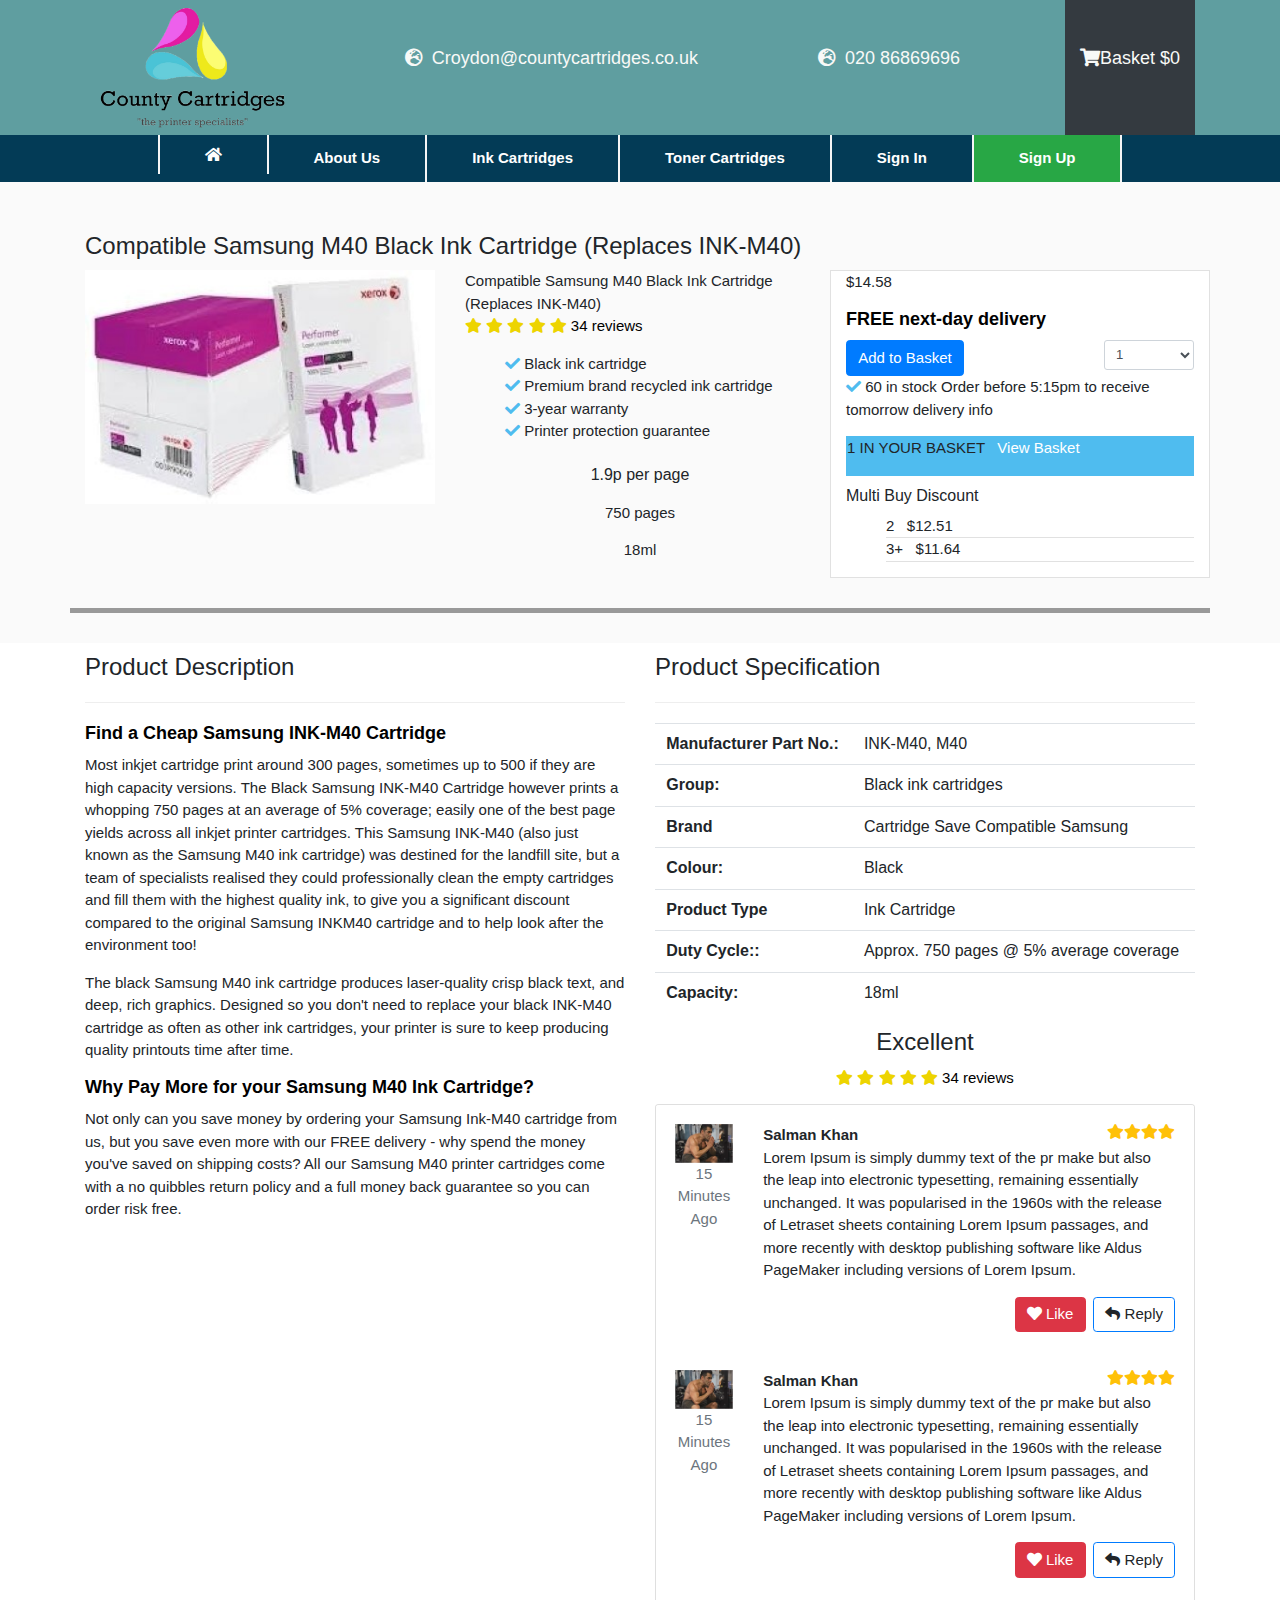
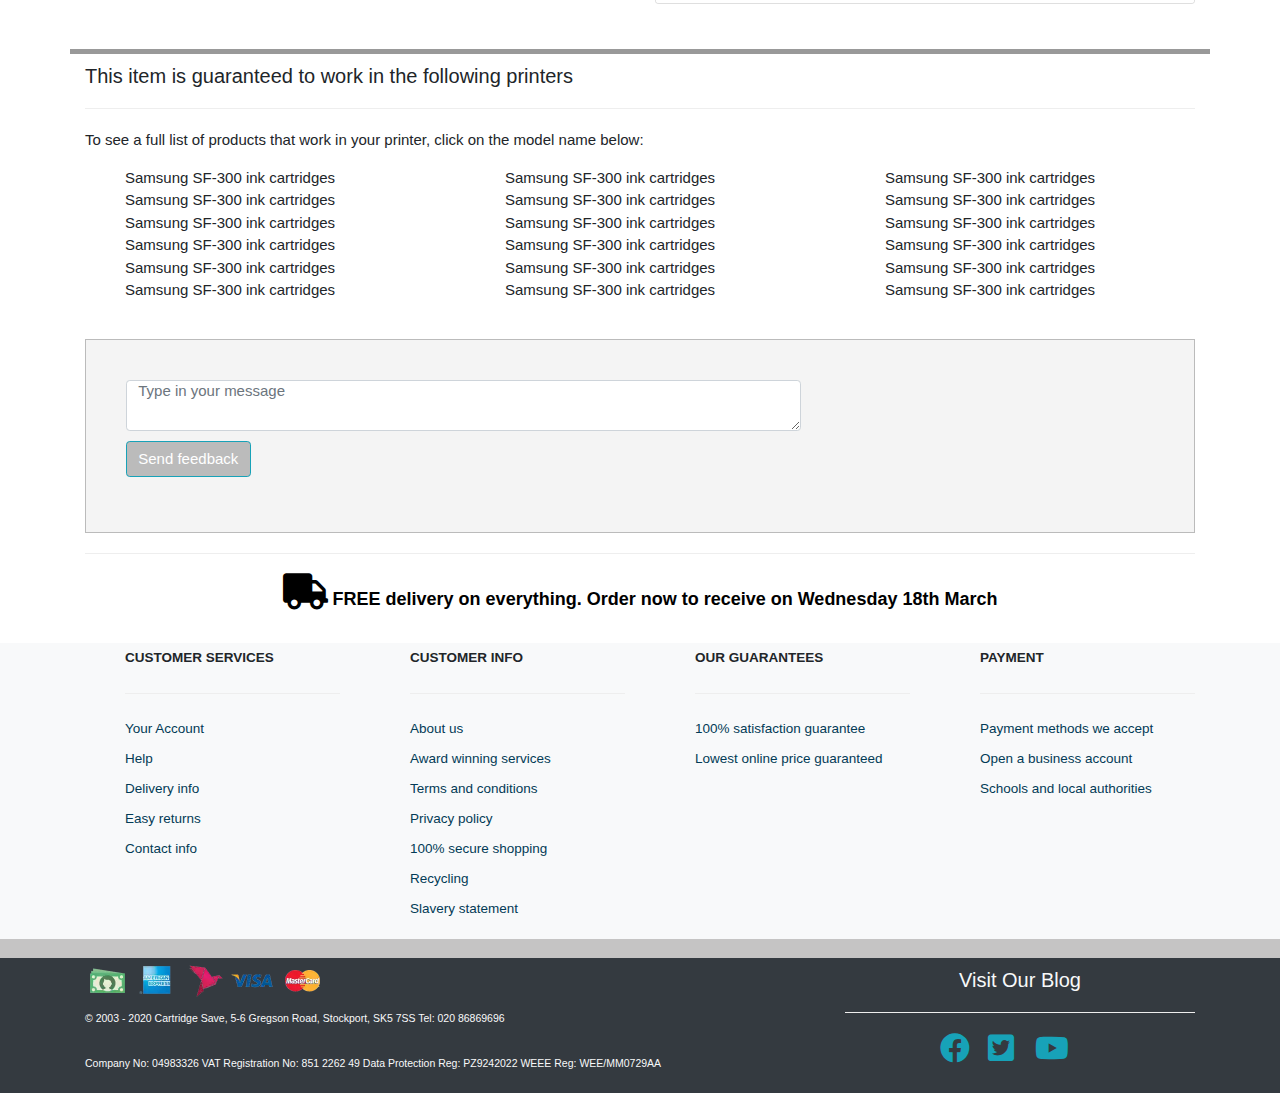
<file: product-details.html>
<head>
	<title>County cartridges</title>
	<meta charset="utf-8">
	<meta name="viewport" content="width=device-width, initial-scale=1">
	<link rel="stylesheet" href="https://maxcdn.bootstrapcdn.com/bootstrap/4.4.1/css/bootstrap.min.css">
	<link rel="stylesheet" href="https://www.w3schools.com/w3css/4/w3.css">
	<link rel="stylesheet" href="css/owl.carousel.min.css">
	<link rel="stylesheet" href="css/owl.theme.default.min.css">
	<link href="css/fontawesome.css" rel="stylesheet">
	<link href="css/brands.css" rel="stylesheet">
	<link href="css/solid.css" rel="stylesheet">
	<link rel="stylesheet" href="css/style.css">
</head>
<body>
	<!--header-->
	<div class="wraper"></div>
	<header>
		<div class="container">
			<ul class="nav d-flex justify-content-between">
				<li class="nav-item">
					<a class="nav-link" href="#"><img src="img/logo-x.png" alt="" class="img-fluid"></a>
				</li>
				<li class="nav-item">
					<a class="nav-link pt-5" href="#"><span><i class="fas fa-globe-europe"></i></span>&nbsp;&nbsp;Croydon@countycartridges.co.uk</a>
				</li>
				<li class="nav-item">
					<a class="nav-link pt-5" href="#"><span><i class="fas fa-globe-europe"></i></span>&nbsp;&nbsp;020 86869696</a>
				</li>
				<li class="nav-item bg-dark text-light">
					<a class="nav-link pt-5" href="basket.html"><span><i class="fas fa-shopping-cart"></i></span>Basket $<span class="total-cart"></span></a>
				</li>
			</ul>
		</div>
	</header>
	<!--header-->
	<!--navs-->
	<nav class="navbar navbar-expand-md bg-primary navbar-dark">
		<!-- Brand -->
		<!-- Toggler/collapsibe Button -->
		<button class="navbar-toggler" type="button" data-toggle="collapse" data-target="#collapsibleNavbar">
			<span class="navbar-toggler-icon"></span>
		</button>

		<!-- Navbar links -->
		<div class="collapse navbar-collapse" id="collapsibleNavbar">
			<ul class="navbar-nav mx-auto">
				<li class="nav-item active">
					<a class="nav-link" href="#"><span><i class="fas fa-home"></i></span></a>
				</li>
				<li class="nav-item active">
					<a class="nav-link" href="#">About Us</a>
				</li>
				<li class="nav-item dropdown active">
					<a class="nav-link" href="#" id="navbardrop" data-toggle="dropdown">
						Ink Cartridges
					</a>
					<div class="dropdown-menu">
						<a class="dropdown-item" href="productCategory.html">All Ink Cartridges</a>
						<a class="dropdown-item" href="#">Canon Ink</a>
						<a class="dropdown-item" href="#">Epson Ink</a>
						<a class="dropdown-item" href="#">Samsung Ink</a>
						<a class="dropdown-item" href="#">HP Ink</a>
						<a class="dropdown-item" href="#">Konica Ink</a>
						<a class="dropdown-item" href="#">Brother Ink</a>
						<a class="dropdown-item" href="#">Lexmark Ink</a>
						<a class="dropdown-item" href="#">Oki Ink</a>
					</div>
				</li>
				<li class="nav-item dropdown active">
					<a class="nav-link" href="#" id="navbardrop" data-toggle="dropdown">
						Toner Cartridges
					</a>
					<div class="dropdown-menu">
						<a class="dropdown-item" href="#">All Toner Cartridges</a>
						<a class="dropdown-item" href="#">Canon Toner</a>
						<a class="dropdown-item" href="#">Epson Toner</a>
						<a class="dropdown-item" href="#">Samsung Toner</a>
						<a class="dropdown-item" href="#">HP Toner</a>
						<a class="dropdown-item" href="#">Konica Toner</a>
						<a class="dropdown-item" href="#">Brother Toner</a>
						<a class="dropdown-item" href="#">Lexmark Toner</a>
						<a class="dropdown-item" href="#">Oki Toner</a>
					</div>
				</li>
				<li class="nav-item active">
					<a class="nav-link" href="sign-in.html">Sign In</a>
				</li>
				<li class="nav-item active">
					<a class="nav-link bg-success" href="register.html">Sign Up</a>
				</li>
			</ul>
		</div>
	</nav>
	<!--navs-->
	<!--container-->
	<section id="productDetails">
	<div class="container">
		<h3>Compatible Samsung M40 Black Ink Cartridge (Replaces INK-M40)</h3>
		<div class="row">
			<div class="col-sm-4">
				<img src="img/product_1.jpg" alt="product" class="img-fluid">
			</div>
			<div class="col-sm-4">
				<a href="#">Compatible Samsung M40 Black Ink Cartridge (Replaces INK-M40)</a>
				<div class="star-rating">
					<ul class="list-inline">
						<li class="list-inline-item"><i class="fa fa-star"></i></li>
						<li class="list-inline-item"><i class="fa fa-star"></i></li>
						<li class="list-inline-item"><i class="fa fa-star"></i></li>
						<li class="list-inline-item"><i class="fa fa-star"></i></li>
						<li class="list-inline-item"><i class="fa fa-star"></i></li>
						<li class="list-inline-item"><span>34 reviews</span></li>
					</ul>
				</div>
				<ul>
					<li><i class="fas fa-check"></i> Black ink cartridge</li>
					<li><i class="fas fa-check"></i> Premium brand recycled ink cartridge</li>
					<li><i class="fas fa-check"></i> 3-year warranty</li>
					<li><i class="fas fa-check"></i> Printer protection guarantee</li>
				</ul>
				<div class="box">
					<h6 class="text-center p-2">1.9p per page</h6>
					<p class="text-center">750 pages</p>
					<p class="text-center">18ml</p>
				</div>
			</div>
			<div class="col-sm-4">
				<p><span>&dollar;14.58</span></p>
				<h5>FREE next-day delivery</h5>
				<select class="form-control form-control-sm float-right">
					<option>1</option>
					<option>2</option>
					<option>3</option>
					<option>4</option>
					<option>5</option>
				</select>
				<button type="button m-1" class="btn btn-primary">Add to Basket</button>
				<p><i class="fas fa-check"></i> 60 in stock Order before 5:15pm to receive tomorrow <a href="#">delivery info</a></p>
				<div class="view-basket">
					<p>1 IN YOUR BASKET &nbsp;&nbsp;<a href="#">View Basket</a></p>
				</div>
				<div class="multi-discount">
					<h6>Multi Buy Discount</h6>
					<ul>
						<li>2 &nbsp; &dollar;12.51</li>
						<li>3+ &nbsp; &dollar;11.64</li>
					</ul>
				</div>

			</div>
		</div>
	</div>
</section>
<section id="productDescription" class="pb-5">
	<div class="container">
		<div class="row">
			<div class="col-sm-6">
				<h3>Product Description</h3>
				<hr>
				<h5>Find a Cheap Samsung INK-M40 Cartridge</h5>
				<p>Most inkjet cartridge print around 300 pages, sometimes up to 500 if they are high capacity versions. The Black Samsung INK-M40 Cartridge however prints a whopping 750 pages at an average of 5% coverage; easily one of the best page yields across all inkjet printer cartridges. This Samsung INK-M40 (also just known as the Samsung M40 ink cartridge) was destined for the landfill site, but a team of specialists realised they could professionally clean the empty cartridges and fill them with the highest quality ink, to give you a significant discount compared to the original Samsung INKM40 cartridge and to help look after the environment too!</p>
				<p>The black Samsung M40 ink cartridge produces laser-quality crisp black text, and deep, rich graphics. Designed so you don't need to replace your black INK-M40 cartridge as often as other ink cartridges, your printer is sure to keep producing quality printouts time after time.</p>
				<h5>Why Pay More for your Samsung M40 Ink Cartridge?</h5>
				<p>Not only can you save money by ordering your Samsung Ink-M40 cartridge from us, but you save even more with our FREE delivery - why spend the money you've saved on shipping costs? All our Samsung M40 printer cartridges come with a no quibbles return policy and a full money back guarantee so you can order risk free.</p>
			</div>
			<div class="col-sm-6">
				<h3>Product Specification</h3>
				<hr>
				<table class="table">
					<tbody>
					<tr>
						<th scope="row">Manufacturer Part No.:</th>
						<td>INK-M40, M40</td>
					</tr>
					<tr>
						<th scope="row">Group:</th>
						<td>Black ink cartridges</td>
					</tr>
					<tr>
						<th scope="row">Brand</th>
						<td>Cartridge Save Compatible Samsung</td>
					</tr>
					<tr>
						<th scope="row">Colour:</th>
						<td>Black</td>
					</tr>
					<tr>
						<th scope="row">Product Type</th>
						<td>Ink Cartridge</td>
					</tr>
					<tr>
						<th scope="row">Duty Cycle::</th>
						<td>Approx. 750 pages @ 5% average coverage</td>
					</tr>
					<tr>
						<th scope="row">Capacity:</th>
						<td>18ml</td>
					</tr>
					</tbody>
				</table>
<!--				comment section-->
				<div class="comment">
					<h3 class="text-center">Excellent</h3>
					<div class="star-rating text-center">
						<ul class="list-inline">
							<li class="list-inline-item"><i class="fa fa-star"></i></li>
							<li class="list-inline-item"><i class="fa fa-star"></i></li>
							<li class="list-inline-item"><i class="fa fa-star"></i></li>
							<li class="list-inline-item"><i class="fa fa-star"></i></li>
							<li class="list-inline-item"><i class="fa fa-star"></i></li>
							<li class="list-inline-item"><span>34 reviews</span></li>
						</ul>
					</div>
					<div class="card">
						<div class="card-body">
							<div class="row">
								<div class="col-md-2">
									<img src="img/sallu.jpg" class="img img-rounded img-fluid"/>
									<p class="text-secondary text-center">15 Minutes Ago</p>
								</div>
								<div class="col-md-10">
									<p>
										<a class="float-left" href="https://maniruzzaman-akash.blogspot.com/p/contact.html"><strong>Salman Khan</strong></a>
										<span class="float-right"><i class="text-warning fa fa-star"></i></span>
										<span class="float-right"><i class="text-warning fa fa-star"></i></span>
										<span class="float-right"><i class="text-warning fa fa-star"></i></span>
										<span class="float-right"><i class="text-warning fa fa-star"></i></span>

									</p>
									<div class="clearfix"></div>
									<p>Lorem Ipsum is simply dummy text of the pr make  but also the leap into electronic typesetting, remaining essentially unchanged. It was popularised in the 1960s with the release of Letraset sheets containing Lorem Ipsum passages, and more recently with desktop publishing software like Aldus PageMaker including versions of Lorem Ipsum.</p>
									<p>
										<a class="float-right btn btn-outline-primary ml-2"> <i class="fa fa-reply"></i> Reply</a>
										<a class="float-right btn text-white btn-danger"> <i class="fa fa-heart"></i> Like</a>
									</p>
								</div>
							</div>
						</div>
						<div class="card-body">
							<div class="row">
								<div class="col-md-2">
									<img src="img/sallu.jpg" class="img img-rounded img-fluid"/>
									<p class="text-secondary text-center">15 Minutes Ago</p>
								</div>
								<div class="col-md-10">
									<p>
										<a class="float-left" href="https://maniruzzaman-akash.blogspot.com/p/contact.html"><strong>Salman Khan</strong></a>
										<span class="float-right"><i class="text-warning fa fa-star"></i></span>
										<span class="float-right"><i class="text-warning fa fa-star"></i></span>
										<span class="float-right"><i class="text-warning fa fa-star"></i></span>
										<span class="float-right"><i class="text-warning fa fa-star"></i></span>

									</p>
									<div class="clearfix"></div>
									<p>Lorem Ipsum is simply dummy text of the pr make  but also the leap into electronic typesetting, remaining essentially unchanged. It was popularised in the 1960s with the release of Letraset sheets containing Lorem Ipsum passages, and more recently with desktop publishing software like Aldus PageMaker including versions of Lorem Ipsum.</p>
									<p>
										<a class="float-right btn btn-outline-primary ml-2"> <i class="fa fa-reply"></i> Reply</a>
										<a class="float-right btn text-white btn-danger"> <i class="fa fa-heart"></i> Like</a>
									</p>
								</div>
							</div>
						</div>
						<div class="card-body">
							<div class="row">
								<div class="col-md-2">
									<img src="img/sallu.jpg" class="img img-rounded img-fluid"/>
									<p class="text-secondary text-center">15 Minutes Ago</p>
								</div>
								<div class="col-md-10">
									<p>
										<a class="float-left" href="https://maniruzzaman-akash.blogspot.com/p/contact.html"><strong>Salman Khan</strong></a>
										<span class="float-right"><i class="text-warning fa fa-star"></i></span>
										<span class="float-right"><i class="text-warning fa fa-star"></i></span>
										<span class="float-right"><i class="text-warning fa fa-star"></i></span>
										<span class="float-right"><i class="text-warning fa fa-star"></i></span>

									</p>
									<div class="clearfix"></div>
									<p>Lorem Ipsum is simply dummy text of the pr make  but also the leap into electronic typesetting, remaining essentially unchanged. It was popularised in the 1960s with the release of Letraset sheets containing Lorem Ipsum passages, and more recently with desktop publishing software like Aldus PageMaker including versions of Lorem Ipsum.</p>
									<p>
										<a class="float-right btn btn-outline-primary ml-2"> <i class="fa fa-reply"></i> Reply</a>
										<a class="float-right btn text-white btn-danger"> <i class="fa fa-heart"></i> Like</a>
									</p>
								</div>
							</div>
						</div>
					</div>
				</div>
			</div>
		</div>
	</div>
</section>
<!--printer aria goes here-->
<section id="printers">
	<div class="container">
		<h4>This item is guaranteed to work in the following printers</h4>
		<hr>
		<p>To see a full list of products that work in your printer, click on the model name below:</p>
		<div class="row">
			<div class="col-sm-4">
				<ul>
					<li><a href="#">Samsung SF-300 ink cartridges</a></li>
					<li><a href="#">Samsung SF-300 ink cartridges</a></li>
					<li><a href="#">Samsung SF-300 ink cartridges</a></li>
					<li><a href="#">Samsung SF-300 ink cartridges</a></li>
					<li><a href="#">Samsung SF-300 ink cartridges</a></li>
					<li><a href="#">Samsung SF-300 ink cartridges</a></li>
				</ul>
			</div>
			<div class="col-sm-4">
				<ul>
					<li><a href="#">Samsung SF-300 ink cartridges</a></li>
					<li><a href="#">Samsung SF-300 ink cartridges</a></li>
					<li><a href="#">Samsung SF-300 ink cartridges</a></li>
					<li><a href="#">Samsung SF-300 ink cartridges</a></li>
					<li><a href="#">Samsung SF-300 ink cartridges</a></li>
					<li><a href="#">Samsung SF-300 ink cartridges</a></li>
				</ul>
			</div>
			<div class="col-sm-4">
				<ul>
					<li><a href="#">Samsung SF-300 ink cartridges</a></li>
					<li><a href="#">Samsung SF-300 ink cartridges</a></li>
					<li><a href="#">Samsung SF-300 ink cartridges</a></li>
					<li><a href="#">Samsung SF-300 ink cartridges</a></li>
					<li><a href="#">Samsung SF-300 ink cartridges</a></li>
					<li><a href="#">Samsung SF-300 ink cartridges</a></li>
				</ul>
			</div>
		</div>
		<div class="feedback mt-4">
			<div class="row">
				<div class="col-sm-8">
					<div class="panel panel-default">
						<div class="panel-body">
							<form accept-charset="UTF-8" action="" method="POST">
								<textarea class="form-control counted" name="message" placeholder="Type in your message" rows="5" style="margin-bottom:10px;"></textarea>
								<button class="btn btn-info" type="submit">Send feedback</button>
							</form>
						</div>
					</div>
				</div>
			</div>
		</div>
		<hr>
		<div class="orderNow text-center pb-4">
			<h5><a href="#"><i class="fas fa-truck fa-2x"></i> FREE delivery on everything. <span>Order now to receive on</span> Wednesday 18th March</a></h5>
		</div>
	</div>
</section>

	<!--container-->
	<!--footer-area-->

<div class="footer">
	<div class="first-footer bg-light">
		<div class="container">
			<div class="row">
				<div class="col-md-3">
					<ul class="1-f-l">
						<li class="h font-weight-bold">CUSTOMER SERVICES</li>
						<hr>
						<li><a href="#">Your Account</a></li>
						<li><a href="#">Help</a></li>
						<li><a href="#">Delivery info<?</li>
							<li><a href="#">Easy returns</a></li>
							<li><a href="#">Contact info</a></li>
						</ul>
					</div>
					<div class="col-md-3">
						<ul class="1-f-l">
							<li class="h  font-weight-bold">CUSTOMER INFO</li>
							<hr>
							<li><a href="#">About us</a></li>
							<li><a href="#">Award winning services</a></li>
							<li><a href="#">Terms and conditions</a></li>
							<li><a href="#">Privacy policy</a></li>
							<li><a href="#">100% secure shopping</a></li>
							<li><a href="#">Recycling</a></li>
							<li><a href="#">Slavery statement</a></li>
						</ul>
					</div>
					<div class="col-md-3">
						<ul class="1-f-l">
							<li class="h  font-weight-bold">OUR GUARANTEES</li>
							<hr>
							<li><a href="#">100% satisfaction guarantee</a></li>
							<li><a href="#">Lowest online price guaranteed</a></li>
						</ul>
					</div>
					<div class="col-md-3">
						<ul class="1-f-l">
							<li class="h font-weight-bold">PAYMENT</li>
							<hr>
							<li><a href="#">Payment methods we accept</a></li>
							<li><a href="#">Open a business account</a></li>
							<li><a href="#">Schools and local authorities</a></li>
						</ul>
					</div>
				</div>

			</div>
			<div class="second-footer bg-dark">
				<div class="container">
					<div class="row">
						<div class="col-sm-8">
							<img src="img/cod.png" alt="" class="img-fluid">
							<img src="img/amex.png" alt="" class="img-fluid">
							<img src="img/bkash.png" alt="" class="img-fluid">
							<img src="img/visa.png" alt="" class="img-fluid">
							<img src="img/master-card.png" alt="" class="img-fluid">
							<p class="text-light">&copy; 2003 - 2020 Cartridge Save, 5-6 Gregson Road, Stockport, SK5 7SS Tel: 020 86869696</p>
							<p class="text-light">Company No: 04983326 VAT Registration No: 851 2262 49 Data Protection Reg: PZ9242022 WEEE Reg: WEE/MM0729AA</p>
						</div>
						<div class="col-sm-4">
							<h4 class="text-light text-center">Visit Our Blog</h4>
							<hr class="bg-light">
							<div class="row">
								<div class="col-sm-6 offset-sm-3">
									<div class="row">
										<div class="col-sm-3"><span class="text-info"><i class="fab fa-facebook"></i></span></div>
										<div class="col-sm-3"><span class="text-info"><i class="fab fa-twitter-square"></i></span></div>
										<div class="col-sm-3"><span class="text-info"><i class="fab fa-youtube"></i></span></div>
									</div>
								</div>
							</div>
						</div>
					</div>
				</div>
			</div>
		</div>
	</div>
	<!--footer-area-->
	<script src="https://ajax.googleapis.com/ajax/libs/jquery/3.4.1/jquery.min.js"></script>
	<script src="https://cdnjs.cloudflare.com/ajax/libs/popper.js/1.16.0/umd/popper.min.js"></script>
	<script src="https://maxcdn.bootstrapcdn.com/bootstrap/4.4.1/js/bootstrap.min.js"></script>
	<script src="js/owl.carousel.min.js"></script>
	<script src="js/app.js"></script>
</file>
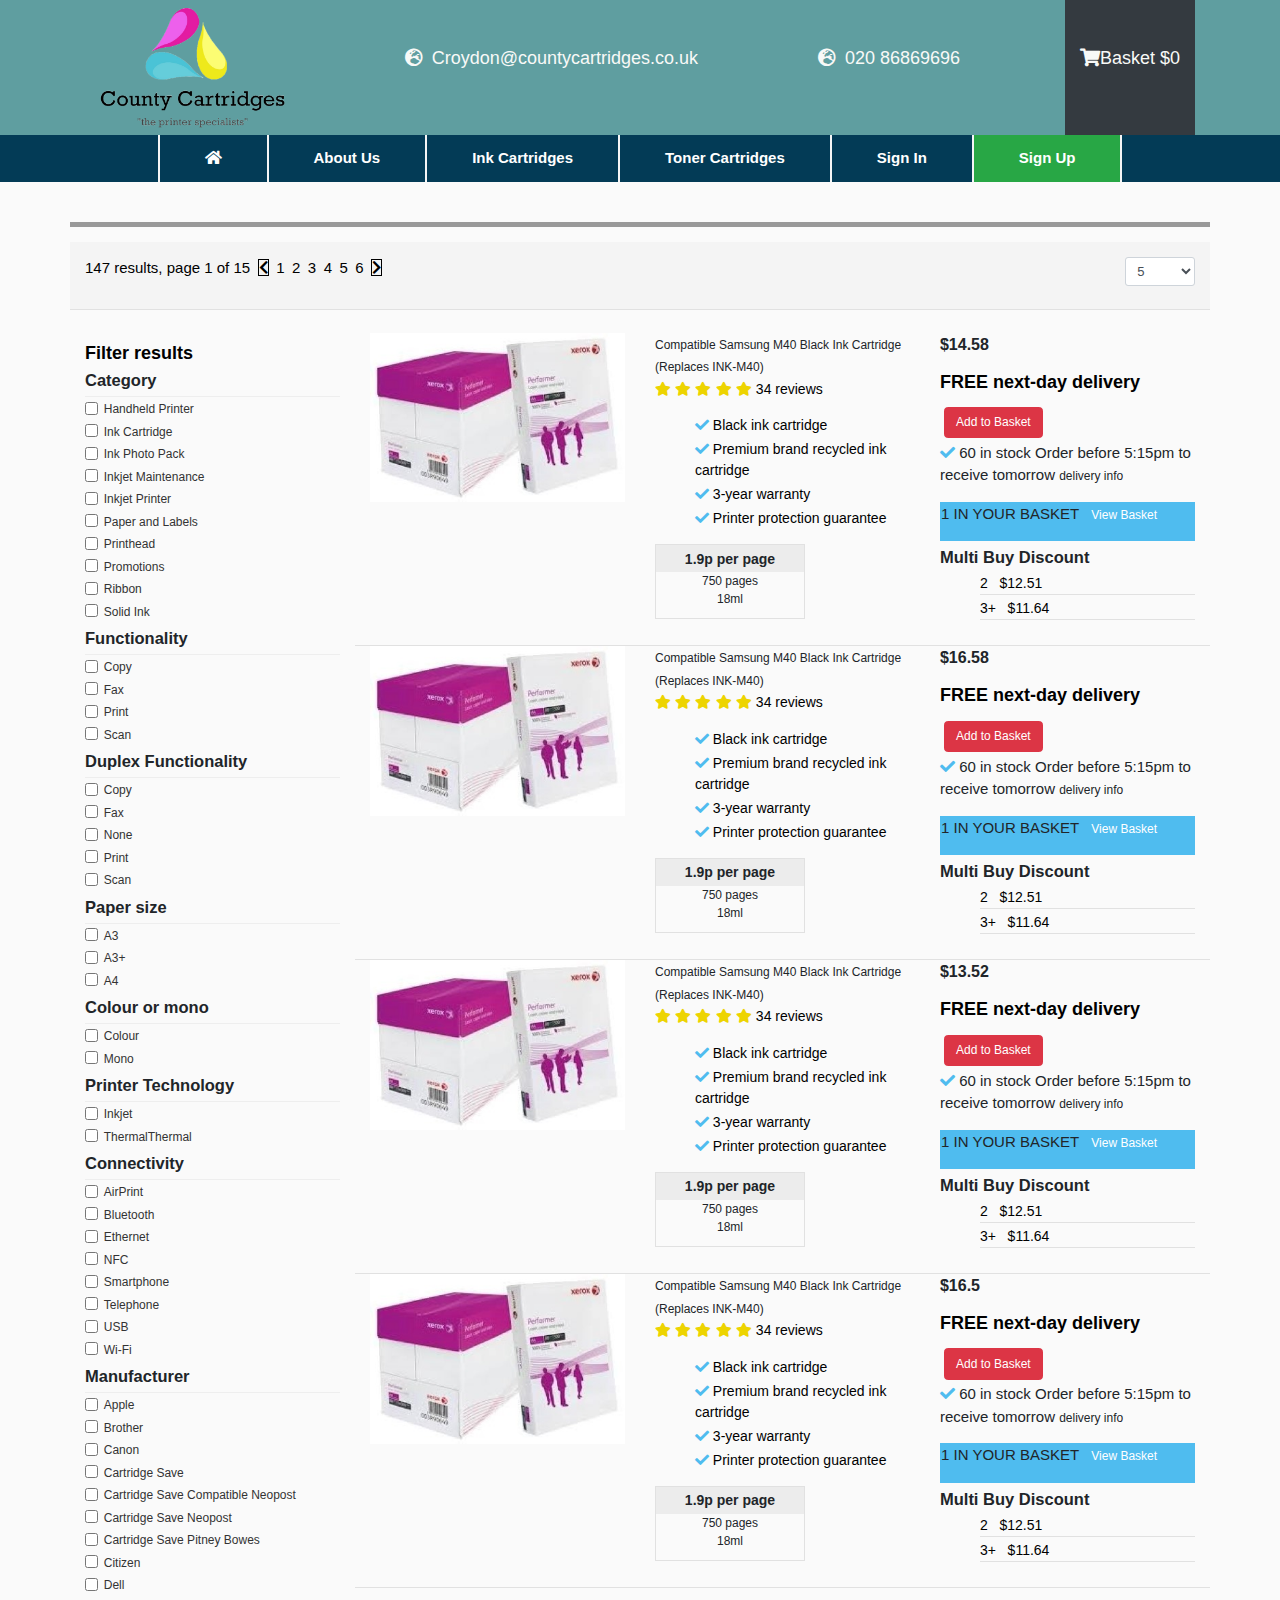
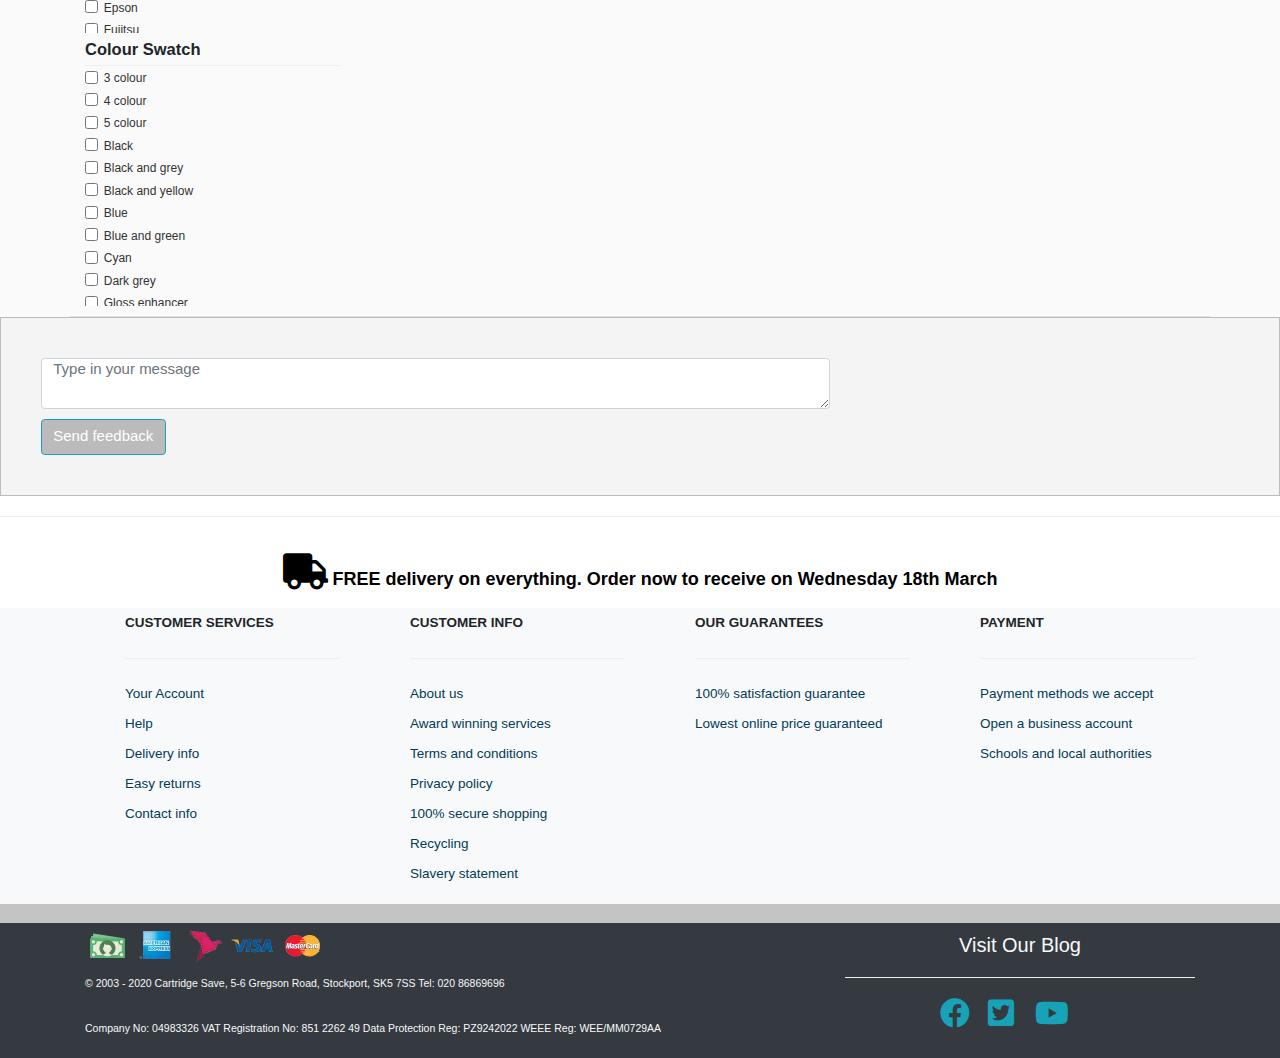
<file: productCategory.html>
<!DOCTYPE html>
<html lang="en">
<head>
	<title>County cartridges</title>
	<meta charset="utf-8">
	<meta name="viewport" content="width=device-width, initial-scale=1">
	<link rel="stylesheet" href="https://maxcdn.bootstrapcdn.com/bootstrap/4.4.1/css/bootstrap.min.css">
	<link rel="stylesheet" href="https://www.w3schools.com/w3css/4/w3.css">
	<link rel="stylesheet" href="css/owl.carousel.min.css">
	<link rel="stylesheet" href="css/owl.theme.default.min.css">
	<link href="css/fontawesome.css" rel="stylesheet">
	<link href="css/brands.css" rel="stylesheet">
	<link href="css/solid.css" rel="stylesheet">
	<link rel="stylesheet" href="css/style.css">
</head>
<body>
	<!--header-->
	<div class="wraper"></div>
	<header>
		<div class="container">
			<ul class="nav d-flex justify-content-between">
				<li class="nav-item">
					<a class="nav-link" href="#"><img src="img/logo-x.png" alt="" class="img-fluid"></a>
				</li>
				<li class="nav-item">
					<a class="nav-link pt-5" href="#"><span><i class="fas fa-globe-europe"></i></span>&nbsp;&nbsp;Croydon@countycartridges.co.uk</a>
				</li>
				<li class="nav-item">
					<a class="nav-link pt-5" href="#"><span><i class="fas fa-globe-europe"></i></span>&nbsp;&nbsp;020 86869696</a>
				</li>
				<li class="nav-item bg-dark text-light">
					<a class="nav-link pt-5" href="basket.html"><span><i class="fas fa-shopping-cart"></i></span>Basket $<span class="total-cart"></span></a>
				</li>
			</ul>
		</div>
	</header>
	<!--header-->
	<!--navs-->
	<nav class="navbar navbar-expand-md bg-primary navbar-dark">
		<!-- Brand -->
		<!-- Toggler/collapsibe Button -->
		<button class="navbar-toggler" type="button" data-toggle="collapse" data-target="#collapsibleNavbar">
			<span class="navbar-toggler-icon"></span>
		</button>

		<!-- Navbar links -->
		<div class="collapse navbar-collapse" id="collapsibleNavbar">
			<ul class="navbar-nav mx-auto">
				<li class="nav-item active">
					<a class="nav-link" href="#"><span><i class="fas fa-home"></i></span></a>
				</li>
				<li class="nav-item active">
					<a class="nav-link" href="#">About Us</a>
				</li>
				<li class="nav-item dropdown active">
					<a class="nav-link" href="#" id="navbardrop" data-toggle="dropdown">
						Ink Cartridges
					</a>
					<div class="dropdown-menu">
						<a class="dropdown-item" href="productCategory.html">All Ink Cartridges</a>
						<a class="dropdown-item" href="#">Canon Ink</a>
						<a class="dropdown-item" href="#">Epson Ink</a>
						<a class="dropdown-item" href="#">Samsung Ink</a>
						<a class="dropdown-item" href="#">HP Ink</a>
						<a class="dropdown-item" href="#">Konica Ink</a>
						<a class="dropdown-item" href="#">Brother Ink</a>
						<a class="dropdown-item" href="#">Lexmark Ink</a>
						<a class="dropdown-item" href="#">Oki Ink</a>
					</div>
				</li>
				<li class="nav-item dropdown active">
					<a class="nav-link" href="#" id="navbardrop" data-toggle="dropdown">
						Toner Cartridges
					</a>
					<div class="dropdown-menu">
						<a class="dropdown-item" href="#">All Toner Cartridges</a>
						<a class="dropdown-item" href="#">Canon Toner</a>
						<a class="dropdown-item" href="#">Epson Toner</a>
						<a class="dropdown-item" href="#">Samsung Toner</a>
						<a class="dropdown-item" href="#">HP Toner</a>
						<a class="dropdown-item" href="#">Konica Toner</a>
						<a class="dropdown-item" href="#">Brother Toner</a>
						<a class="dropdown-item" href="#">Lexmark Toner</a>
						<a class="dropdown-item" href="#">Oki Toner</a>
					</div>
				</li>
				<li class="nav-item active">
							<a class="nav-link" href="sign-in.html">Sign In</a>
						</li>
						<li class="nav-item active">
							<a class="nav-link bg-success" href="register.html">Sign Up</a>
						</li>
			</ul>
		</div>
	</nav>
	<!--navs-->
	<!--CATEGORY ARIA GOES HERE-->
	<section id="productCategory">
		<div class="container">
			<div class="row mt-3 b-c pt-3 pb-3">
				<div class="col-sm-6">
					<ul class="pagination pagination-sm">
						<li class="mr-2"><a href="#">147 results, page 1 of 15</a></li>
						<li class="mr-2"><a href="#"><i class="fas fa-chevron-left"></i></a></li>
						<li class="mr-2"><a href="#">1</a></li>
						<li class="mr-2"><a href="#">2</a></li>
						<li class="mr-2"><a href="#">3</a></li>
						<li class="mr-2"><a href="#">4</a></li>
						<li class="mr-2"><a href="#">5</a></li>
						<li class="mr-2"><a href="#">6</a></li>
						<li><a href="#"><i class="fas fa-chevron-right"></i></a></li>
					</ul>
				</div>
				<div class="col-sm-6">
					<select class="form-control form-control-sm float-right">
						<option>5</option>
						<option>10</option>
						<option>15</option>
						<option>25</option>
					</select>
				</div>
			</div>
			<div class="row pt-4">
				<div class="col-md-3">
					<h5>Filter results</h5>
					<div>
						<h6>Category</h6>
						<hr class="m-0">
						<div class="form-check">
							<input class="form-check-input" type="checkbox" value="" id="defaultCheck1">
							<label class="form-check-label" for="defaultCheck1">
								Handheld Printer
							</label>
						</div>
						<div class="form-check">
							<input class="form-check-input" type="checkbox" value="" id="defaultCheck2">
							<label class="form-check-label" for="defaultCheck2">
								Ink Cartridge
							</label>
						</div>
						<div class="form-check">
							<input class="form-check-input" type="checkbox" value="" id="defaultCheck3">
							<label class="form-check-label" for="defaultCheck3">
								Ink Photo Pack
							</label>
						</div>
						<div class="form-check">
							<input class="form-check-input" type="checkbox" value="" id="defaultCheck4">
							<label class="form-check-label" for="defaultCheck4">
								Inkjet Maintenance
							</label>
						</div>
						<div class="form-check">
							<input class="form-check-input" type="checkbox" value="" id="defaultCheck5">
							<label class="form-check-label" for="defaultCheck5">
								Inkjet Printer
							</label>
						</div>
						<div class="form-check">
							<input class="form-check-input" type="checkbox" value="" id="defaultCheck6">
							<label class="form-check-label" for="defaultCheck6">
								Paper and Labels
							</label>
						</div>
						<div class="form-check">
							<input class="form-check-input" type="checkbox" value="" id="defaultCheck7">
							<label class="form-check-label" for="defaultCheck7">
								Printhead
							</label>
						</div>
						<div class="form-check">
							<input class="form-check-input" type="checkbox" value="" id="defaultCheck8">
							<label class="form-check-label" for="defaultCheck8">
								Promotions
							</label>
						</div>
						<div class="form-check">
							<input class="form-check-input" type="checkbox" value="" id="defaultCheck9">
							<label class="form-check-label" for="defaultCheck9">
								Ribbon
							</label>
						</div>
						<div class="form-check">
							<input class="form-check-input" type="checkbox" value="" id="defaultCheck10">
							<label class="form-check-label" for="defaultCheck10">
								Solid Ink
							</label>
						</div>
					</div>
					<div>
						<h6>Functionality</h6>
						<hr class="m-0">
						<div class="form-check">
							<input class="form-check-input" type="checkbox" value="" id="defaultCheck11">
							<label class="form-check-label" for="defaultCheck11">
								Copy
							</label>
						</div>
						<div class="form-check">
							<input class="form-check-input" type="checkbox" value="" id="defaultCheck12">
							<label class="form-check-label" for="defaultCheck12">
								Fax
							</label>
						</div>
						<div class="form-check">
							<input class="form-check-input" type="checkbox" value="" id="defaultCheck13">
							<label class="form-check-label" for="defaultCheck13">
								Print
							</label>
						</div>
						<div class="form-check">
							<input class="form-check-input" type="checkbox" value="" id="defaultCheck14">
							<label class="form-check-label" for="defaultCheck14">
								Scan
							</label>
						</div>
					</div>
					<div>
						<h6>Duplex Functionality</h6>
						<hr class="m-0">
						<div class="form-check">
							<input class="form-check-input" type="checkbox" value="" id="defaultCheck15">
							<label class="form-check-label" for="defaultCheck15">
								Copy
							</label>
						</div>
						<div class="form-check">
							<input class="form-check-input" type="checkbox" value="" id="defaultCheck16">
							<label class="form-check-label" for="defaultCheck16">
								Fax
							</label>
						</div>
						<div class="form-check">
							<input class="form-check-input" type="checkbox" value="" id="defaultCheck17">
							<label class="form-check-label" for="defaultCheck17">
								None
							</label>
						</div>
						<div class="form-check">
							<input class="form-check-input" type="checkbox" value="" id="defaultCheck18">
							<label class="form-check-label" for="defaultCheck18">
								Print
							</label>
						</div>
						<div class="form-check">
							<input class="form-check-input" type="checkbox" value="" id="defaultCheck19">
							<label class="form-check-label" for="defaultCheck19">
								Scan
							</label>
						</div>
					</div>
					<div>
						<h6>Paper size</h6>
						<hr class="m-0">
						<div class="form-check">
							<input class="form-check-input" type="checkbox" value="" id="defaultCheck20">
							<label class="form-check-label" for="defaultCheck20">
								A3
							</label>
						</div>
						<div class="form-check">
							<input class="form-check-input" type="checkbox" value="" id="defaultCheck21">
							<label class="form-check-label" for="defaultCheck21">
								A3+
							</label>
						</div>
						<div class="form-check">
							<input class="form-check-input" type="checkbox" value="" id="defaultCheck22">
							<label class="form-check-label" for="defaultCheck22">
								A4
							</label>
						</div>
					</div>
					<div>
						<h6>Colour or mono</h6>
						<hr class="m-0">
						<div class="form-check">
							<input class="form-check-input" type="checkbox" value="" id="defaultCheck24">
							<label class="form-check-label" for="defaultCheck24">
								Colour
							</label>
						</div>
						<div class="form-check">
							<input class="form-check-input" type="checkbox" value="" id="defaultCheck25">
							<label class="form-check-label" for="defaultCheck25">
								Mono
							</label>
						</div>
					</div>
					<div>
						<h6>Printer Technology</h6>
						<hr class="m-0">
						<div class="form-check">
							<input class="form-check-input" type="checkbox" value="" id="defaultCheck27">
							<label class="form-check-label" for="defaultCheck27">
								Inkjet
							</label>
						</div>
						<div class="form-check">
							<input class="form-check-input" type="checkbox" value="" id="defaultCheck28">
							<label class="form-check-label" for="defaultCheck28">
								ThermalThermal
							</label>
						</div>
					</div>
					<div>
						<h6>Connectivity</h6>
						<hr class="m-0">
						<div class="form-check">
							<input class="form-check-input" type="checkbox" value="" id="defaultCheck29">
							<label class="form-check-label" for="defaultCheck29">
								AirPrint
							</label>
						</div>
						<div class="form-check">
							<input class="form-check-input" type="checkbox" value="" id="defaultCheck30">
							<label class="form-check-label" for="defaultCheck30">
								Bluetooth
							</label>
						</div>
						<div class="form-check">
							<input class="form-check-input" type="checkbox" value="" id="defaultCheck31">
							<label class="form-check-label" for="defaultCheck31">
								Ethernet
							</label>
						</div>
						<div class="form-check">
							<input class="form-check-input" type="checkbox" value="" id="defaultCheck32">
							<label class="form-check-label" for="defaultCheck32">
								NFC
							</label>
						</div>
						<div class="form-check">
							<input class="form-check-input" type="checkbox" value="" id="defaultCheck33">
							<label class="form-check-label" for="defaultCheck33">
								Smartphone
							</label>
						</div>
						<div class="form-check">
							<input class="form-check-input" type="checkbox" value="" id="defaultCheck34">
							<label class="form-check-label" for="defaultCheck34">
								Telephone
							</label>
						</div>
						<div class="form-check">
							<input class="form-check-input" type="checkbox" value="" id="defaultCheck35">
							<label class="form-check-label" for="defaultCheck35">
								USB
							</label>
						</div>
						<div class="form-check">
							<input class="form-check-input" type="checkbox" value="" id="defaultCheck36">
							<label class="form-check-label" for="defaultCheck36">
								Wi-Fi
							</label>
						</div>

					</div>
					<div class="cb-aria">
						<h6>Manufacturer</h6>
						<hr class="m-0">
						<div class="cb">
							<div class="form-check">
								<input class="form-check-input" type="checkbox" value="" id="defaultCheck37">
								<label class="form-check-label" for="defaultCheck37">
									Apple
								</label>
							</div>
							<div class="form-check">
								<input class="form-check-input" type="checkbox" value="" id="defaultCheck38">
								<label class="form-check-label" for="defaultCheck38">
									Brother
								</label>
							</div>
							<div class="form-check">
								<input class="form-check-input" type="checkbox" value="" id="defaultCheck39">
								<label class="form-check-label" for="defaultCheck39">
									Canon
								</label>
							</div>
							<div class="form-check">
								<input class="form-check-input" type="checkbox" value="" id="defaultCheck40">
								<label class="form-check-label" for="defaultCheck40">
									Cartridge Save
								</label>
							</div>
							<div class="form-check">
								<input class="form-check-input" type="checkbox" value="" id="defaultCheck41">
								<label class="form-check-label" for="defaultCheck41">
									Cartridge Save Compatible Neopost
								</label>
							</div>
							<div class="form-check">
								<input class="form-check-input" type="checkbox" value="" id="defaultCheck42">
								<label class="form-check-label" for="defaultCheck42">
									Cartridge Save Neopost
								</label>
							</div>
							<div class="form-check">
								<input class="form-check-input" type="checkbox" value="" id="defaultCheck43">
								<label class="form-check-label" for="defaultCheck43">
									Cartridge Save Pitney Bowes
								</label>
							</div>
							<div class="form-check">
								<input class="form-check-input" type="checkbox" value="" id="defaultCheck44">
								<label class="form-check-label" for="defaultCheck44">
									Citizen
								</label>
							</div>
							<div class="form-check">
								<input class="form-check-input" type="checkbox" value="" id="defaultCheck46">
								<label class="form-check-label" for="defaultCheck46">
									Dell
								</label>
							</div>
							<div class="form-check">
								<input class="form-check-input" type="checkbox" value="" id="defaultCheck47">
								<label class="form-check-label" for="defaultCheck47">
									Epson
								</label>
							</div>
							<div class="form-check">
								<input class="form-check-input" type="checkbox" value="" id="defaultCheck48">
								<label class="form-check-label" for="defaultCheck48">
									Fujitsu
								</label>
							</div>
							<div class="form-check">
								<input class="form-check-input" type="checkbox" value="" id="defaultCheck49">
								<label class="form-check-label" for="defaultCheck49">
									HP
								</label>
							</div>
						</div>
					</div>
					<div class="cb-aria">
						<h6>Colour Swatch</h6>
						<hr class="m-0">
						<div class="cb">
							<div class="form-check">
								<input class="form-check-input" type="checkbox" value="" id="defaultCheck61">
								<label class="form-check-label" for="defaultCheck61">
									3 colour
								</label>
							</div>
							<div class="form-check">
								<input class="form-check-input" type="checkbox" value="" id="defaultCheck50">
								<label class="form-check-label" for="defaultCheck50">
									4 colour
								</label>
							</div>
							<div class="form-check">
								<input class="form-check-input" type="checkbox" value="" id="defaultCheck51">
								<label class="form-check-label" for="defaultCheck51">
									5 colour
								</label>
							</div>
							<div class="form-check">
								<input class="form-check-input" type="checkbox" value="" id="defaultCheck52">
								<label class="form-check-label" for="defaultCheck52">
									Black
								</label>
							</div>
							<div class="form-check">
								<input class="form-check-input" type="checkbox" value="" id="defaultCheck53">
								<label class="form-check-label" for="defaultCheck53">
									Black and grey
								</label>
							</div>
							<div class="form-check">
								<input class="form-check-input" type="checkbox" value="" id="defaultCheck54">
								<label class="form-check-label" for="defaultCheck54">
									Black and yellow
								</label>
							</div>
							<div class="form-check">
								<input class="form-check-input" type="checkbox" value="" id="defaultCheck55">
								<label class="form-check-label" for="defaultCheck55">
									Blue
								</label>
							</div>
							<div class="form-check">
								<input class="form-check-input" type="checkbox" value="" id="defaultCheck56">
								<label class="form-check-label" for="defaultCheck56">
									Blue and green
								</label>
							</div>
							<div class="form-check">
								<input class="form-check-input" type="checkbox" value="" id="defaultCheck57">
								<label class="form-check-label" for="defaultCheck57">
									Cyan
								</label>
							</div>
							<div class="form-check">
								<input class="form-check-input" type="checkbox" value="" id="defaultCheck58">
								<label class="form-check-label" for="defaultCheck58">
									Dark grey
								</label>
							</div>
							<div class="form-check">
								<input class="form-check-input" type="checkbox" value="" id="defaultCheck59">
								<label class="form-check-label" for="defaultCheck59">
									Gloss enhancer
								</label>
							</div>
							<div class="form-check">
								<input class="form-check-input" type="checkbox" value="" id="defaultCheck60">
								<label class="form-check-label" for="defaultCheck60">
									Gloss enhancer and grey
								</label>
							</div>
						</div>

					</div>
				</div>
				<div class="col-md-9">
					<div class="row">
						<div class="col-sm-4">
							<img src="img/product_1.jpg" alt="product" class="img-fluid">
						</div>
						<div class="col-sm-4">
							<a href="#">Compatible Samsung M40 Black Ink Cartridge (Replaces INK-M40)</a>
							<div class="star-rating">
								<ul class="list-inline">
									<li class="list-inline-item"><i class="fa fa-star"></i></li>
									<li class="list-inline-item"><i class="fa fa-star"></i></li>
									<li class="list-inline-item"><i class="fa fa-star"></i></li>
									<li class="list-inline-item"><i class="fa fa-star"></i></li>
									<li class="list-inline-item"><i class="fa fa-star"></i></li>
									<li class="list-inline-item"><span>34 reviews</span></li>
								</ul>
							</div>
							<ul>
								<li><i class="fas fa-check"></i> Black ink cartridge</li>
								<li><i class="fas fa-check"></i> Premium brand recycled ink cartridge</li>
								<li><i class="fas fa-check"></i> 3-year warranty</li>
								<li><i class="fas fa-check"></i> Printer protection guarantee</li>
							</ul>
							<div class="box">
								<h6 class="text-center p-2">1.9p per page</h6>
								<p class="text-center">750 pages</p>
								<p class="text-center">18ml</p>
							</div>
						</div>
						<div class="col-sm-4">
							<p><span>&dollar;14.58</span></p>
							<h5>FREE next-day delivery</h5>
							<a href="#" data-name="HP" data-price="14.58" class="add-to-cart btn btn-danger  m-1">Add to Basket</a>
							<p><i class="fas fa-check"></i> 60 in stock Order before 5:15pm to receive tomorrow <a href="#">delivery info</a></p>
							<div class="view-basket">
								<p>1 IN YOUR BASKET &nbsp;&nbsp;<a href="basket.html">View Basket</a></p>
							</div>
							<div class="multi-discount">
								<h6>Multi Buy Discount</h6>
								<ul>
									<li>2 &nbsp; &dollar;12.51</li>
									<li>3+ &nbsp; &dollar;11.64</li>
								</ul>
							</div>

						</div>
					</div>
					<div class="row">
						<div class="col-sm-4">
							<img src="img/product_1.jpg" alt="product" class="img-fluid">
						</div>
						<div class="col-sm-4">
							<a href="#">Compatible Samsung M40 Black Ink Cartridge (Replaces INK-M40)</a>
							<div class="star-rating">
								<ul class="list-inline">
									<li class="list-inline-item"><i class="fa fa-star"></i></li>
									<li class="list-inline-item"><i class="fa fa-star"></i></li>
									<li class="list-inline-item"><i class="fa fa-star"></i></li>
									<li class="list-inline-item"><i class="fa fa-star"></i></li>
									<li class="list-inline-item"><i class="fa fa-star"></i></li>
									<li class="list-inline-item"><span>34 reviews</span></li>
								</ul>
							</div>
							<ul>
								<li><i class="fas fa-check"></i> Black ink cartridge</li>
								<li><i class="fas fa-check"></i> Premium brand recycled ink cartridge</li>
								<li><i class="fas fa-check"></i> 3-year warranty</li>
								<li><i class="fas fa-check"></i> Printer protection guarantee</li>
							</ul>
							<div class="box">
								<h6 class="text-center p-2">1.9p per page</h6>
								<p class="text-center">750 pages</p>
								<p class="text-center">18ml</p>
							</div>
						</div>
						<div class="col-sm-4">
							<p><span>&dollar;16.58</span></p>
							<h5>FREE next-day delivery</h5>
							<a href="#" data-name="Samsung" data-price="16.58" class="add-to-cart btn btn-danger  m-1">Add to Basket</a>
							<p><i class="fas fa-check"></i> 60 in stock Order before 5:15pm to receive tomorrow <a href="#">delivery info</a></p>
							<div class="view-basket">
								<p>1 IN YOUR BASKET &nbsp;&nbsp;<a href="basket.html">View Basket</a></p>
							</div>
							<div class="multi-discount">
								<h6>Multi Buy Discount</h6>
								<ul>
									<li>2 &nbsp; &dollar;12.51</li>
									<li>3+ &nbsp; &dollar;11.64</li>
								</ul>
							</div>

						</div>
					</div>
					<div class="row">
						<div class="col-sm-4">
							<img src="img/product_1.jpg" alt="product" class="img-fluid">
						</div>
						<div class="col-sm-4">
							<a href="#">Compatible Samsung M40 Black Ink Cartridge (Replaces INK-M40)</a>
							<div class="star-rating">
								<ul class="list-inline">
									<li class="list-inline-item"><i class="fa fa-star"></i></li>
									<li class="list-inline-item"><i class="fa fa-star"></i></li>
									<li class="list-inline-item"><i class="fa fa-star"></i></li>
									<li class="list-inline-item"><i class="fa fa-star"></i></li>
									<li class="list-inline-item"><i class="fa fa-star"></i></li>
									<li class="list-inline-item"><span>34 reviews</span></li>
								</ul>
							</div>
							<ul>
								<li><i class="fas fa-check"></i> Black ink cartridge</li>
								<li><i class="fas fa-check"></i> Premium brand recycled ink cartridge</li>
								<li><i class="fas fa-check"></i> 3-year warranty</li>
								<li><i class="fas fa-check"></i> Printer protection guarantee</li>
							</ul>
							<div class="box">
								<h6 class="text-center p-2">1.9p per page</h6>
								<p class="text-center">750 pages</p>
								<p class="text-center">18ml</p>
							</div>
						</div>
						<div class="col-sm-4">
							<p><span>&dollar;13.52</span></p>
							<h5>FREE next-day delivery</h5>
							<a href="#" data-name="Canon" data-price="13.52" class="add-to-cart btn btn-danger  m-1">Add to Basket</a>
							<p><i class="fas fa-check"></i> 60 in stock Order before 5:15pm to receive tomorrow <a href="#">delivery info</a></p>
							<div class="view-basket">
								<p>1 IN YOUR BASKET &nbsp;&nbsp;<a href="basket.html">View Basket</a></p>
							</div>
							<div class="multi-discount">
								<h6>Multi Buy Discount</h6>
								<ul>
									<li>2 &nbsp; &dollar;12.51</li>
									<li>3+ &nbsp; &dollar;11.64</li>
								</ul>
							</div>

						</div>
					</div>
					<div class="row">
						<div class="col-sm-4">
							<img src="img/product_1.jpg" alt="product" class="img-fluid">
						</div>
						<div class="col-sm-4">
							<a href="#">Compatible Samsung M40 Black Ink Cartridge (Replaces INK-M40)</a>
							<div class="star-rating">
								<ul class="list-inline">
									<li class="list-inline-item"><i class="fa fa-star"></i></li>
									<li class="list-inline-item"><i class="fa fa-star"></i></li>
									<li class="list-inline-item"><i class="fa fa-star"></i></li>
									<li class="list-inline-item"><i class="fa fa-star"></i></li>
									<li class="list-inline-item"><i class="fa fa-star"></i></li>
									<li class="list-inline-item"><span>34 reviews</span></li>
								</ul>
							</div>
							<ul>
								<li><i class="fas fa-check"></i> Black ink cartridge</li>
								<li><i class="fas fa-check"></i> Premium brand recycled ink cartridge</li>
								<li><i class="fas fa-check"></i> 3-year warranty</li>
								<li><i class="fas fa-check"></i> Printer protection guarantee</li>
							</ul>
							<div class="box">
								<h6 class="text-center p-2">1.9p per page</h6>
								<p class="text-center">750 pages</p>
								<p class="text-center">18ml</p>
							</div>
						</div>
						<div class="col-sm-4">
							<p><span>&dollar;16.5</span></p>
							<h5>FREE next-day delivery</h5>
							<a href="#" data-name="Epson" data-price="16.5" class="add-to-cart btn btn-danger  m-1">Add to Basket</a>
							<p><i class="fas fa-check"></i> 60 in stock Order before 5:15pm to receive tomorrow <a href="#">delivery info</a></p>
							<div class="view-basket">
								<p>1 IN YOUR BASKET &nbsp;&nbsp;<a href="basket.html">View Basket</a></p>
							</div>
							<div class="multi-discount">
								<h6>Multi Buy Discount</h6>
								<ul>
									<li>2 &nbsp; &dollar;12.51</li>
									<li>3+ &nbsp; &dollar;11.64</li>
								</ul>
							</div>

						</div>
					</div>

				</div>
			</div>
		</div>
	</section>

	<div class="feedback">
		<div class="row">
			<div class="col-sm-8">
				<div class="panel panel-default">
					<div class="panel-body">
						<form accept-charset="UTF-8" action="" method="POST">
							<textarea class="form-control counted" name="message" placeholder="Type in your message" rows="5" style="margin-bottom:10px;"></textarea>
							<button class="btn btn-info" type="submit">Send feedback</button>
						</form>
					</div>
				</div>
			</div>
		</div>
	</div>
	<hr>
	<div class="orderNow text-center p-2">
		<h5><a href="#"><i class="fas fa-truck fa-2x"></i> FREE delivery on everything. <span>Order now to receive on</span> Wednesday 18th March</a></h5>
	</div>
</div>
</section>




</div>
</div>
<!--main-area-area-->

<!--footer-area-->

<div class="footer">
	<div class="first-footer bg-light">
		<div class="container">
			<div class="row">
				<div class="col-md-3">
					<ul class="1-f-l">
						<li class="h font-weight-bold">CUSTOMER SERVICES</li>
						<hr>
						<li><a href="#">Your Account</a></li>
						<li><a href="#">Help</a></li>
						<li><a href="#">Delivery info<?</li>
							<li><a href="#">Easy returns</a></li>
							<li><a href="#">Contact info</a></li>
						</ul>
					</div>
					<div class="col-md-3">
						<ul class="1-f-l">
							<li class="h  font-weight-bold">CUSTOMER INFO</li>
							<hr>
							<li><a href="#">About us</a></li>
							<li><a href="#">Award winning services</a></li>
							<li><a href="#">Terms and conditions</a></li>
							<li><a href="#">Privacy policy</a></li>
							<li><a href="#">100% secure shopping</a></li>
							<li><a href="#">Recycling</a></li>
							<li><a href="#">Slavery statement</a></li>
						</ul>
					</div>
					<div class="col-md-3">
						<ul class="1-f-l">
							<li class="h  font-weight-bold">OUR GUARANTEES</li>
							<hr>
							<li><a href="#">100% satisfaction guarantee</a></li>
							<li><a href="#">Lowest online price guaranteed</a></li>
						</ul>
					</div>
					<div class="col-md-3">
						<ul class="1-f-l">
							<li class="h font-weight-bold">PAYMENT</li>
							<hr>
							<li><a href="#">Payment methods we accept</a></li>
							<li><a href="#">Open a business account</a></li>
							<li><a href="#">Schools and local authorities</a></li>
						</ul>
					</div>
				</div>

			</div>
			<div class="second-footer bg-dark">
				<div class="container">
					<div class="row">
						<div class="col-sm-8">
							<img src="img/cod.png" alt="" class="img-fluid">
							<img src="img/amex.png" alt="" class="img-fluid">
							<img src="img/bkash.png" alt="" class="img-fluid">
							<img src="img/visa.png" alt="" class="img-fluid">
							<img src="img/master-card.png" alt="" class="img-fluid">
							<p class="text-light">&copy; 2003 - 2020 Cartridge Save, 5-6 Gregson Road, Stockport, SK5 7SS Tel: 020 86869696</p>
							<p class="text-light">Company No: 04983326 VAT Registration No: 851 2262 49 Data Protection Reg: PZ9242022 WEEE Reg: WEE/MM0729AA</p>
						</div>
						<div class="col-sm-4">
							<h4 class="text-light text-center">Visit Our Blog</h4>
							<hr class="bg-light">
							<div class="row">
								<div class="col-sm-6 offset-sm-3">
									<div class="row">
										<div class="col-sm-3"><span class="text-info"><i class="fab fa-facebook"></i></span></div>
										<div class="col-sm-3"><span class="text-info"><i class="fab fa-twitter-square"></i></span></div>
										<div class="col-sm-3"><span class="text-info"><i class="fab fa-youtube"></i></span></div>
									</div>
								</div>
							</div>
						</div>
					</div>
				</div>
			</div>
		</div>
	</div>
	<!--footer-area-->
	<!--wraper-->
</div>
<script src="https://ajax.googleapis.com/ajax/libs/jquery/3.4.1/jquery.min.js"></script>
<script src="https://cdnjs.cloudflare.com/ajax/libs/popper.js/1.16.0/umd/popper.min.js"></script>
<script src="https://maxcdn.bootstrapcdn.com/bootstrap/4.4.1/js/bootstrap.min.js"></script>
<script src="js/owl.carousel.min.js"></script>
<script src="js/app.js"></script>
</body>
</html>
</file>
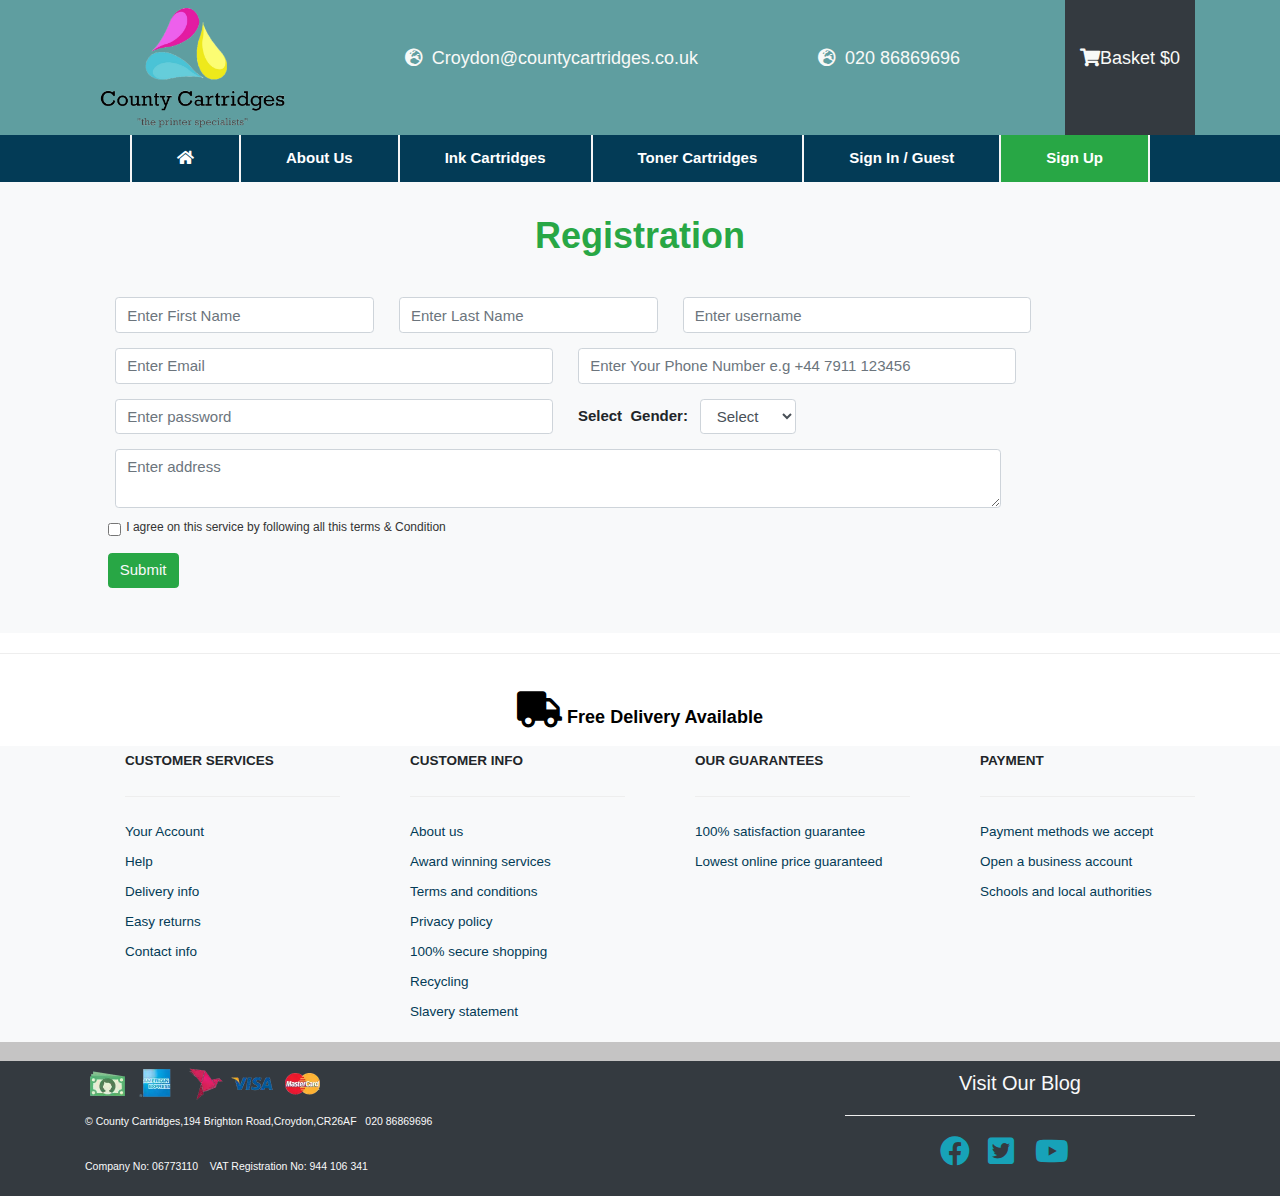
<file: register.html>
<!DOCTYPE html>
	<html lang="en">
	<head>
		<title>County cartridges</title>
		<meta charset="utf-8">
		<meta name="viewport" content="width=device-width, initial-scale=1">
		<link rel="stylesheet" href="https://maxcdn.bootstrapcdn.com/bootstrap/4.4.1/css/bootstrap.min.css">
		<link rel="stylesheet" href="https://www.w3schools.com/w3css/4/w3.css">
		<link rel="stylesheet" href="css/owl.carousel.min.css">
		<link rel="stylesheet" href="css/owl.theme.default.min.css">
		<link href="css/fontawesome.css" rel="stylesheet">
		<link href="css/brands.css" rel="stylesheet">
		<link href="css/solid.css" rel="stylesheet">
		<link rel="stylesheet" href="css/style.css">
	</head>
	<body>
		<!--wraper-->
		
		<div class="wraper">
			<!--header-->
			<header>
				<div class="container">
					<ul class="nav d-flex justify-content-between">
						<li class="nav-item">
							<a class="nav-link" href="index.html"><img src="img/logo-x.png" alt="" class="img-fluid"></a>
						</li>
						<li class="nav-item">
							<a class="nav-link pt-5" href="#"><span><i class="fas fa-globe-europe"></i></span>&nbsp;&nbsp;Croydon@countycartridges.co.uk</a>
						</li>
						<li class="nav-item">
							<a class="nav-link pt-5" href="#"><span><i class="fas fa-globe-europe"></i></span>&nbsp;&nbsp;020 86869696</a>
						</li>
						<li class="nav-item bg-dark text-light">
							<a class="nav-link pt-5" href="basket.html"><span><i class="fas fa-shopping-cart"></i></span>Basket $<span class="total-cart"></span></a>
						</li>
					</ul>
				</div>
			</header>
			<!--header-->
			<!--navs-->
			<nav class="navbar navbar-expand-md bg-primary navbar-dark">
				<!-- Brand -->
				<!-- Toggler/collapsibe Button -->
				<button class="navbar-toggler" type="button" data-toggle="collapse" data-target="#collapsibleNavbar">
					<span class="navbar-toggler-icon"></span>
				</button>
				
				<!-- Navbar links -->
				<div class="collapse navbar-collapse" id="collapsibleNavbar">
					<ul class="navbar-nav mx-auto">
						<li class="nav-item active">
							<a class="nav-link" href="index.html"><span><i class="fas fa-home"></i></span></a>
						</li>
						<li class="nav-item active">
							<a class="nav-link" href="#">About Us</a>
						</li>
						<li class="nav-item dropdown active">
							<a class="nav-link" href="#" id="navbardrop" data-toggle="dropdown">
								Ink Cartridges
							</a>
							<div class="dropdown-menu">
								<a class="dropdown-item" href="productCategory.html">All Ink Cartridges</a>
								<a class="dropdown-item" href="#">Canon Ink</a>
								<a class="dropdown-item" href="#">Epson Ink</a>
								<a class="dropdown-item" href="#">Samsung Ink</a>
								<a class="dropdown-item" href="#">HP Ink</a>
								<a class="dropdown-item" href="#">Konica Ink</a>
								<a class="dropdown-item" href="#">Brother Ink</a>
								<a class="dropdown-item" href="#">Lexmark Ink</a>
								<a class="dropdown-item" href="#">Oki Ink</a>
							</div>
						</li>
						<li class="nav-item dropdown active">
							<a class="nav-link" href="#" id="navbardrop" data-toggle="dropdown">
								Toner Cartridges
							</a>
							<div class="dropdown-menu">
								<a class="dropdown-item" href="#">All Toner Cartridges</a>
								<a class="dropdown-item" href="#">Canon Toner</a>
								<a class="dropdown-item" href="#">Epson Toner</a>
								<a class="dropdown-item" href="#">Samsung Toner</a>
								<a class="dropdown-item" href="#">HP Toner</a>
								<a class="dropdown-item" href="#">Konica Toner</a>
								<a class="dropdown-item" href="#">Brother Toner</a>
								<a class="dropdown-item" href="#">Lexmark Toner</a>
								<a class="dropdown-item" href="#">Oki Toner</a>
							</div>
						</li>
						<li class="nav-item active">
							<a class="nav-link" href="sign-in.html">Sign In / Guest</a>
						</li>
						<li class="nav-item active">
							<a class="nav-link bg-success" href="register.html">Sign Up</a>
						</li>
					</ul>
				</div>
			</nav>
			
			<!--register-area-->
			<div class="reg-form p-4 bg-light">
				<div class="container">
					<h1 class="text-center text-success font-weight-bold">Registration</h1>
					<form action="/action_page.php" class=" p-4 needs-validation" novalidate>
						<div class="form-row">
							<div class="col-md-3 m-2">
								<input type="text" class="form-control" id="fName" placeholder="Enter First Name" name="fName" required>
								<div class="valid-feedback">Valid.</div>
								<div class="invalid-feedback">Please fill out this field.</div>
							</div>
							<div class="col-md-3 m-2">
								<input type="text" class="form-control" id="lName" placeholder="Enter Last Name" name="lName" required>
								<div class="valid-feedback">Valid.</div>
								<div class="invalid-feedback">Please fill out this field.</div>
							</div>
							<div class="col-md-4 m-2">
								<input type="text" class="form-control" id="uname" placeholder="Enter username" name="uname" required>
								<div class="valid-feedback">Valid.</div>
								<div class="invalid-feedback">Please fill out this field.</div>
							</div>
							<div class="col-md-5 m-2">
								<input type="email" class="form-control" id="email" placeholder="Enter Email" name="email" required>
								<div class="valid-feedback">Valid.</div>
								<div class="invalid-feedback">Please fill out this field.</div>
							</div>
							<div class="col-md-5 m-2">
								<input type="tel" class="form-control" id="mobile" placeholder="Enter Your Phone Number e.g +44 7911 123456" name="mobile" pattern="[0-9]{10}"required>
								<div class="valid-feedback">Valid.</div>
								<div class="invalid-feedback">Please fill out this field.</div>
							</div>
							<div class="col-md-5 m-2">
								<input type="password" class="form-control" id="pwd" placeholder="Enter password" name="pswd" required>
								<div class="valid-feedback">Valid.</div>
								<div class="invalid-feedback">Please fill out this field.</div>
							</div>
							<div class="col-md-5 m-2 form-inline">
								<label for="gender" class="font-weight-bold">Select&nbsp; Gender: &nbsp;&nbsp;</label>
								<select class="form-control" id="gender">
									<option>Select</option>
									<option>Male</option>
									<option>Female</option>
									<option>Others</option>
								</select>
							</div>
							<div class="col-md-10 m-2">
								<textarea type="adress" class="form-control" id="adress" placeholder="Enter address" name="adress" required></textarea>
								<div class="valid-feedback">Valid.</div>
								<div class="invalid-feedback">Please fill out this field.</div>
								
							</div>
						</div>
						<div class="form-group form-check">
							<label class="form-check-label">
								<input class="form-check-input" type="checkbox" name="remember" required> I agree on this service by following all this terms & Condition
								<div class="valid-feedback">Valid.</div>
								<div class="invalid-feedback">Check this checkbox to continue.</div>
							</label>
						</div>
						<button type="submit" class="btn text-light btn-success">Submit</button>
					</form>
				</div>
			</div>
			<!--register-area-->
			<hr>
			<div class="orderNow text-center p-2">
				<h5><a href="#"><i class="fas fa-truck fa-2x"></i> Free Delivery Available</a></h5>
			</div>
		</div>
	</section>
	
	
	
	
</div>
</div>
<!--main-area-area-->

<!--footer-area-->

<div class="footer">
	<div class="first-footer bg-light">
		<div class="container">
			<div class="row">
				<div class="col-md-3">
					<ul class="1-f-l">
						<li class="h font-weight-bold">CUSTOMER SERVICES</li>
						<hr>
						<li><a href="#">Your Account</a></li>
						<li><a href="#">Help</a></li>
						<li><a href="#">Delivery info<?</li>
							<li><a href="#">Easy returns</a></li>
							<li><a href="#">Contact info</a></li>
						</ul>
					</div>
					<div class="col-md-3">
						<ul class="1-f-l">
							<li class="h  font-weight-bold">CUSTOMER INFO</li>
							<hr>
							<li><a href="#">About us</a></li>
							<li><a href="#">Award winning services</a></li>
							<li><a href="#">Terms and conditions</a></li>
							<li><a href="#">Privacy policy</a></li>
							<li><a href="#">100% secure shopping</a></li>
							<li><a href="#">Recycling</a></li>
							<li><a href="#">Slavery statement</a></li>
						</ul>
					</div>
					<div class="col-md-3">
						<ul class="1-f-l">
							<li class="h  font-weight-bold">OUR GUARANTEES</li>
							<hr>
							<li><a href="#">100% satisfaction guarantee</a></li>
							<li><a href="#">Lowest online price guaranteed</a></li>
						</ul>
					</div>
					<div class="col-md-3">
						<ul class="1-f-l">
							<li class="h font-weight-bold">PAYMENT</li>
							<hr>
							<li><a href="#">Payment methods we accept</a></li>
							<li><a href="#">Open a business account</a></li>
							<li><a href="#">Schools and local authorities</a></li>
						</ul>
					</div>
				</div>
				
			</div>
			<div class="second-footer bg-dark">
				<div class="container">
					<div class="row">
						<div class="col-sm-8">
							<img src="img/cod.png" alt="" class="img-fluid">
							<img src="img/amex.png" alt="" class="img-fluid">
							<img src="img/bkash.png" alt="" class="img-fluid">
							<img src="img/visa.png" alt="" class="img-fluid">
							<img src="img/master-card.png" alt="" class="img-fluid">
							<p class="text-light">&copy; County Cartridges,194 Brighton Road,Croydon,CR26AF &nbsp; 020 86869696</p>
							<p class="text-light">Company No: 06773110 &nbsp;&nbsp; VAT Registration No: 944 106 341</p>
						</div>
						<div class="col-sm-4">
							<h4 class="text-light text-center">Visit Our Blog</h4>
							<hr class="bg-light">
							<div class="row">
								<div class="col-sm-6 offset-sm-3">
									<div class="row">
										<div class="col-sm-3"><span class="text-info"><i class="fab fa-facebook"></i></span></div>
										<div class="col-sm-3"><span class="text-info"><i class="fab fa-twitter-square"></i></span></div>
										<div class="col-sm-3"><span class="text-info"><i class="fab fa-youtube"></i></span></div>
									</div>
								</div>
							</div>
						</div>
					</div>
				</div>
			</div>
		</div>
	</div>
	<!--footer-area-->
</div>
<script src="https://ajax.googleapis.com/ajax/libs/jquery/3.4.1/jquery.min.js"></script>
<script src="https://cdnjs.cloudflare.com/ajax/libs/popper.js/1.16.0/umd/popper.min.js"></script>
<script src="https://maxcdn.bootstrapcdn.com/bootstrap/4.4.1/js/bootstrap.min.js"></script>
<script src="js/owl.carousel.min.js"></script>
<script src="js/app.js"></script>
</body>
</html>
</file>
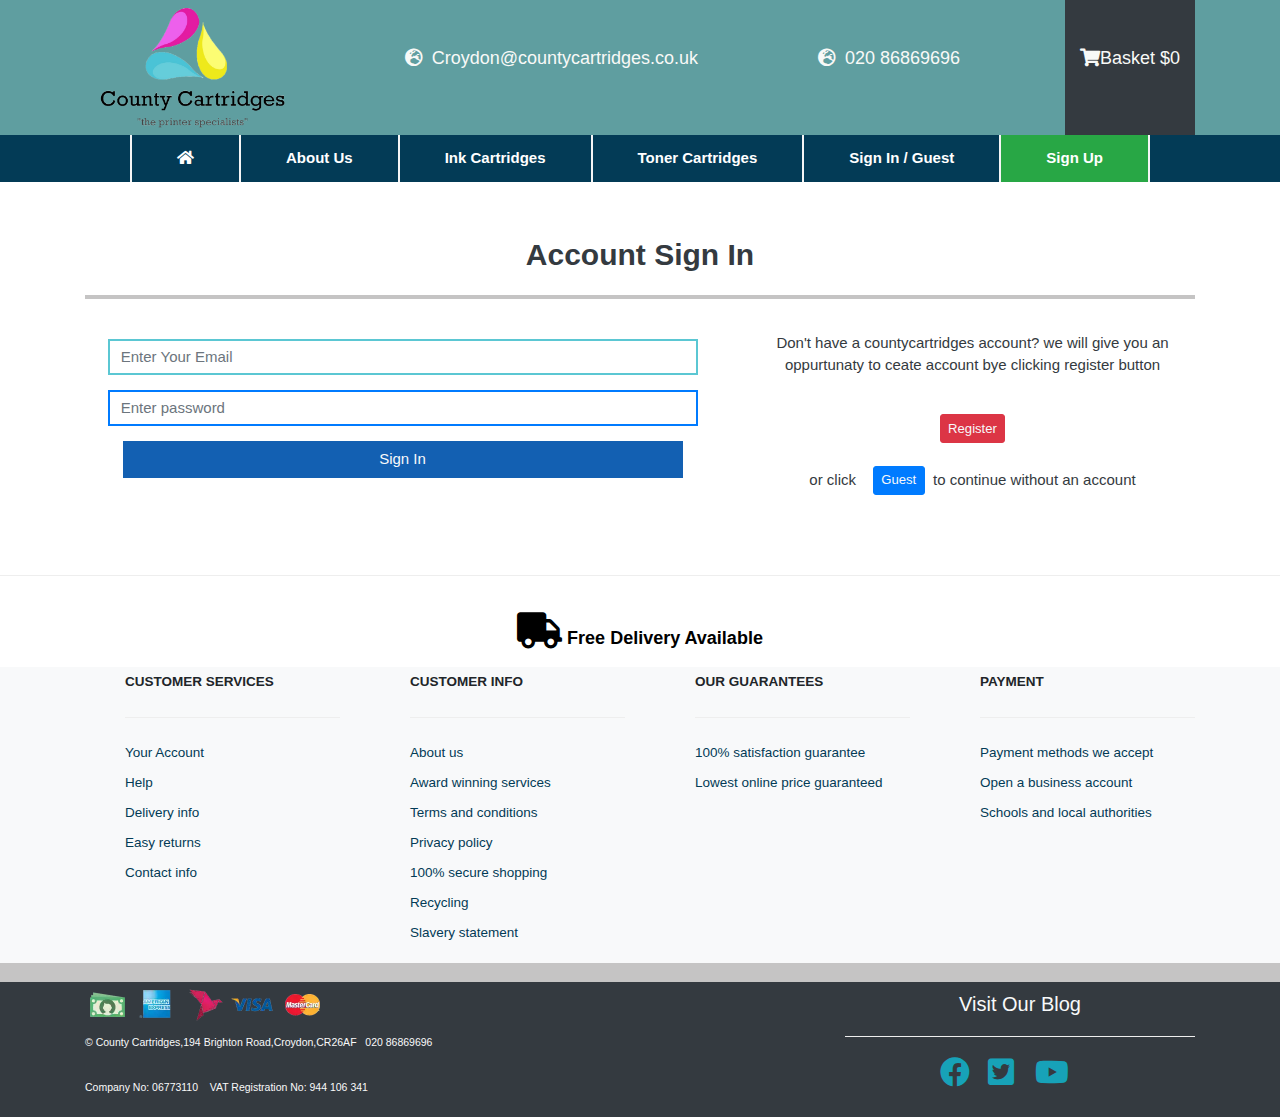
<file: sign-in.html>
<!DOCTYPE html>
	<html lang="en">
	<head>
		<title>County cartridges</title>
		<meta charset="utf-8">
		<meta name="viewport" content="width=device-width, initial-scale=1">
		<link rel="stylesheet" href="https://maxcdn.bootstrapcdn.com/bootstrap/4.4.1/css/bootstrap.min.css">
		<link rel="stylesheet" href="https://www.w3schools.com/w3css/4/w3.css">
		<link rel="stylesheet" href="css/owl.carousel.min.css">
		<link rel="stylesheet" href="css/owl.theme.default.min.css">
		<link href="css/fontawesome.css" rel="stylesheet">
		<link href="css/brands.css" rel="stylesheet">
		<link href="css/solid.css" rel="stylesheet">
		<link rel="stylesheet" href="css/style.css">
	</head>
	<body>
		<!--wraper-->
		
		<div class="wraper">
			<!--header-->
			<header>
				<div class="container">
					<ul class="nav d-flex justify-content-between">
						<li class="nav-item">
							<a class="nav-link" href="index.html"><img src="img/logo-x.png" alt="" class="img-fluid"></a>
						</li>
						<li class="nav-item">
							<a class="nav-link pt-5" href="#"><span><i class="fas fa-globe-europe"></i></span>&nbsp;&nbsp;Croydon@countycartridges.co.uk</a>
						</li>
						<li class="nav-item">
							<a class="nav-link pt-5" href="#"><span><i class="fas fa-globe-europe"></i></span>&nbsp;&nbsp;020 86869696</a>
						</li>
						<li class="nav-item bg-dark text-light">
							<a class="nav-link pt-5" href="basket.html"><span><i class="fas fa-shopping-cart"></i></span>Basket $<span class="total-cart"></span></a>
						</li>
					</ul>
				</div>
			</header>
			<!--header-->
			<!--navs-->
			<nav class="navbar navbar-expand-md bg-primary navbar-dark">
				<!-- Brand -->
				<!-- Toggler/collapsibe Button -->
				<button class="navbar-toggler" type="button" data-toggle="collapse" data-target="#collapsibleNavbar">
					<span class="navbar-toggler-icon"></span>
				</button>
				
				<!-- Navbar links -->
				<div class="collapse navbar-collapse" id="collapsibleNavbar">
					<ul class="navbar-nav mx-auto">
						<li class="nav-item active">
							<a class="nav-link" href="index.html"><span><i class="fas fa-home"></i></span></a>
						</li>
						<li class="nav-item active">
							<a class="nav-link" href="#">About Us</a>
						</li>
						<li class="nav-item dropdown active">
							<a class="nav-link" href="#" id="navbardrop" data-toggle="dropdown">
								Ink Cartridges
							</a>
							<div class="dropdown-menu">
								<a class="dropdown-item" href="productCategory.html">All Ink Cartridges</a>
								<a class="dropdown-item" href="#">Canon Ink</a>
								<a class="dropdown-item" href="#">Epson Ink</a>
								<a class="dropdown-item" href="#">Samsung Ink</a>
								<a class="dropdown-item" href="#">HP Ink</a>
								<a class="dropdown-item" href="#">Konica Ink</a>
								<a class="dropdown-item" href="#">Brother Ink</a>
								<a class="dropdown-item" href="#">Lexmark Ink</a>
								<a class="dropdown-item" href="#">Oki Ink</a>
							</div>
						</li>
						<li class="nav-item dropdown active">
							<a class="nav-link" href="#" id="navbardrop" data-toggle="dropdown">
								Toner Cartridges
							</a>
							<div class="dropdown-menu">
								<a class="dropdown-item" href="#">All Toner Cartridges</a>
								<a class="dropdown-item" href="#">Canon Toner</a>
								<a class="dropdown-item" href="#">Epson Toner</a>
								<a class="dropdown-item" href="#">Samsung Toner</a>
								<a class="dropdown-item" href="#">HP Toner</a>
								<a class="dropdown-item" href="#">Konica Toner</a>
								<a class="dropdown-item" href="#">Brother Toner</a>
								<a class="dropdown-item" href="#">Lexmark Toner</a>
								<a class="dropdown-item" href="#">Oki Toner</a>
							</div>
						</li>
						<li class="nav-item active">
							<a class="nav-link" href="sign-in.html">Sign In / Guest</a>
						</li>
						<li class="nav-item active">
							<a class="nav-link bg-success" href="register.html">Sign Up</a>
						</li>
					</ul>
				</div>
			</nav>
			
			<!--sign-in-area-->
			<div class="sign-in-area p-4 text-center">
				<div class="container">
					<h2 class="p-4 text-dark font-weight-bold">Account Sign In</h2>
					<div class="row">
						<div class="col-md-7">
							
							<div class="row">
								<div class="col-sm-12">
									<form action="/action_page.php" class=" p-4 needs-validation" novalidate>
										<div class="form-row">
											<div class="col-md-12 mx-auto my-2">
												<input type="email" class="form-control" id="email" placeholder="Enter Your Email" name="email" required>
												<div class="valid-feedback">Valid.</div>
												<div class="invalid-feedback">Please fill out this field.</div>
											</div>
											<div class="col-md-12 mx-auto my-2">
												<input type="password" class="form-control" id="pwd" placeholder="Enter password" name="pswd" required>
												<div class="valid-feedback">Valid.</div>
												<div class="invalid-feedback">Please fill out this field.</div>
											</div>
										</div>
										<div class="col-md-12 mx-auto my-2">
											<a type="submit" href="#" class="btn btn-block text-light mx-auto btn-primary">Sign In</a>
										</div>
									</form>
								</div>
							</div>
						</div>
						<div class="col-md-5">
							<div class="row">
								<div class="col-md-12"><p class="p-4 text-dark">Don't have a countycartridges account? we will give you an oppurtunaty to ceate account bye clicking register button	</p></div>
								<div class="col-md-12"><a type="submit" class=" btn btn-sm text-light mx-auto btn-danger" href="register.html">Register</a></div>
								<div class="col-md-12"><p class="p-4 text-dark">or click &nbsp; &nbsp;<a type="submit" class=" btn btn-sm text-light mx-auto btn-primary" href="#">Guest</a>&nbsp; to continue without an account</p></div>
							</div>
						</div>
						
					</div>
				</div>
			</div>
			<!--sign-in-area-->
			<hr>
			<div class="orderNow text-center p-2">
				<h5><a href="#"><i class="fas fa-truck fa-2x"></i> Free Delivery Available</a></h5>
			</div>
		</div>
	</section>
	
	
	
	
</div>
</div>
<!--main-area-area-->

<!--footer-area-->

<div class="footer">
	<div class="first-footer bg-light">
		<div class="container">
			<div class="row">
				<div class="col-md-3">
					<ul class="1-f-l">
						<li class="h font-weight-bold">CUSTOMER SERVICES</li>
						<hr>
						<li><a href="#">Your Account</a></li>
						<li><a href="#">Help</a></li>
						<li><a href="#">Delivery info<?</li>
							<li><a href="#">Easy returns</a></li>
							<li><a href="#">Contact info</a></li>
						</ul>
					</div>
					<div class="col-md-3">
						<ul class="1-f-l">
							<li class="h  font-weight-bold">CUSTOMER INFO</li>
							<hr>
							<li><a href="#">About us</a></li>
							<li><a href="#">Award winning services</a></li>
							<li><a href="#">Terms and conditions</a></li>
							<li><a href="#">Privacy policy</a></li>
							<li><a href="#">100% secure shopping</a></li>
							<li><a href="#">Recycling</a></li>
							<li><a href="#">Slavery statement</a></li>
						</ul>
					</div>
					<div class="col-md-3">
						<ul class="1-f-l">
							<li class="h  font-weight-bold">OUR GUARANTEES</li>
							<hr>
							<li><a href="#">100% satisfaction guarantee</a></li>
							<li><a href="#">Lowest online price guaranteed</a></li>
						</ul>
					</div>
					<div class="col-md-3">
						<ul class="1-f-l">
							<li class="h font-weight-bold">PAYMENT</li>
							<hr>
							<li><a href="#">Payment methods we accept</a></li>
							<li><a href="#">Open a business account</a></li>
							<li><a href="#">Schools and local authorities</a></li>
						</ul>
					</div>
				</div>
				
			</div>
			<div class="second-footer bg-dark">
				<div class="container">
					<div class="row">
						<div class="col-sm-8">
							<img src="img/cod.png" alt="" class="img-fluid">
							<img src="img/amex.png" alt="" class="img-fluid">
							<img src="img/bkash.png" alt="" class="img-fluid">
							<img src="img/visa.png" alt="" class="img-fluid">
							<img src="img/master-card.png" alt="" class="img-fluid">
							<p class="text-light">&copy; County Cartridges,194 Brighton Road,Croydon,CR26AF &nbsp; 020 86869696</p>
							<p class="text-light">Company No: 06773110 &nbsp;&nbsp; VAT Registration No: 944 106 341</p>
						</div>
						<div class="col-sm-4">
							<h4 class="text-light text-center">Visit Our Blog</h4>
							<hr class="bg-light">
							<div class="row">
								<div class="col-sm-6 offset-sm-3">
									<div class="row">
										<div class="col-sm-3"><span class="text-info"><i class="fab fa-facebook"></i></span></div>
										<div class="col-sm-3"><span class="text-info"><i class="fab fa-twitter-square"></i></span></div>
										<div class="col-sm-3"><span class="text-info"><i class="fab fa-youtube"></i></span></div>
									</div>
								</div>
							</div>
						</div>
					</div>
				</div>
			</div>
		</div>
	</div>
	<!--footer-area-->
</div>
<script src="https://ajax.googleapis.com/ajax/libs/jquery/3.4.1/jquery.min.js"></script>
<script src="https://cdnjs.cloudflare.com/ajax/libs/popper.js/1.16.0/umd/popper.min.js"></script>
<script src="https://maxcdn.bootstrapcdn.com/bootstrap/4.4.1/js/bootstrap.min.js"></script>
<script src="js/owl.carousel.min.js"></script>
<script src="js/app.js"></script>
</body>
</html>
</file>
<file: css/style.css>
header{
    background: #5f9ea0;
}
header li.nav-item {
    font-size: 1.2rem;
}
header .nav-link img{
    width: auto;
    height: 8rem;
    background: #5f9ea0;
}
.dropdown:hover>.dropdown-menu {
  display: block;

}
.brand-sidebar img.img-fluid {
    height: 3rem;
}

nav.navbar.navbar-expand-md.bg-primary.navbar-dark {
    background: #033b56!important;
}
nav .navbar-nav:first-child .nav-item:first-child a.nav-link{
    border-left: 2px solid whitesmoke;
}
.dropdown-menu{
    transition: .5s;
}
div#owlCarousel1 img{
    height: 25rem;
}
nav.navbar.navbar-expand-md.bg-primary.navbar-dark {
    padding: 0px;
}

nav a.nav-link:hover {background: whitesmoke;color: black!important;}

nav a.nav-link {
    border-right: 2px solid whitesmoke;
    font-weight: bold;
    padding: .8rem;
    padding-left: 3rem !important;
    padding-right: 3rem !important;
}
.dropdown-menu {
    width: 100% !important;
    text-align: center;
    border: none !important;
    border-radius: 0px !important;
    margin-top: 0px;
}

a.dropdown-item {
    border-bottom: 1px solid #007bff;
}
a.dropdown-item:hover{
    background: #17a2b8;
    color: white;
}
nav:hover{
    box-shadow: 0px 0px 300px 122px rgba(0,0,0,0.45);
    transition: .6s;
}
.dropdown>.dropdown-toggle:active {
  /*Without this, clicking will make it sticky*/
  pointer-events: none;
}
ul.list-group li {
    border: none;
    line-height: 8rem;
    border: 1px solid whitesmoke;
    background: #ffffff;
    border-radius: 0px !important;
    /* color: whitesmoke !important; */
}
.search-box-area.p-2.m-5.bg-primary.text-light {
    background: #033b56!important;
}
.search-box-area .col-md-8 input[type="text"] {
    width: 30rem;
    height: 3rem!important;
    border: none;
    outline: none;
}

.search-box-area .col-md-8 span.text-dark.btn.btn-light {
    color: #757575 !important;
}

.search-box-area .col-md-8 {
    border: 1px solid #acaaaa;
    border-radius: 5px;
    box-shadow: 0px 0px 5px 1px rgba(0,0,0,0.75);
}
.search-box-area .container{
    position: relative;
}
img.img-fluid.src-logo {
    position: absolute;
    top: -4rem;
    right: 2rem;
        height: 10rem;
}
.about-us h1.text-dark.p-2 {
    border-bottom: 4px solid gray;
}
.first-footer.bg-light {
    font-size: .9rem;
    line-height: 2rem;
}
.footer ul li {
    list-style: none;
}
.footer a{
    text-decoration: none;
}
.footer img.img-fluid {
    width: auto;
    height: 3rem;
}
.footer p {
    font-size: 0.7rem;
}
.footer span.text-info {
    font-size: 2rem;
}
.footer span.text-info:hover {
    color: #0055ff !important;
}
.second-footer{
    border-top: 19px solid #c5c4c4;
}

.printer-list ul li{
    list-style: none;
}
.printer-list ul li a{
    color: #0066c0;
}
.printer-list ul li a:hover{
    color: #1b5587 !important;
}
.printer-list li.col-md-4.i-p,.printer-list li.col-md-4.l-p {
    line-height: 2rem;
    font-size: .9rem;
}
.inkjet-printer-list.p-2,.laser-printer-list.p-2 {
    border-top: 4px solid grey;
}
.brand-section .brand-img img.img-fluid {
    height: 6rem;
    padding: 7px;
}
.brand-img .col-md-3{
    position: relative;
}
.b-p{
    position: absolute;
    bottom: 35%;
    left: 40%;
    display: none;
    width: 5rem;
}
.brand-img .col-md-3:hover .img-fluid{
    opacity: 0.1;
    transition: .6s;
}
.brand-img .col-md-3:hover .b-p{
    display: inline-block;
    opacity: 1;
    transition: .5s;
}
.service-section p {
    font-size: .8rem;
}
.s-r-1.p-4 {
    border-top: 2px solid gray;
}
.s-r-2.p-4 {
    border-top: 2px solid gray;
}
.s-r-2 span {
    font-size: 4rem;
    color:#118dc7;
}
.s-p-2 {
    border-top: 5px solid gray;
}
/*shorif vu csss*/
*,*::after,*:before{
    box-sizing: border-box;
}
/*style for cartridge printers aria*/



#cartridgesPrinters{
    background-color: #FAFAFA;
}
#cartridgesPrinters p{
    font-size: 14px;
    line-height: 1.6;
    color: #333333;
    font-weight: 400;
}
#cartridgesPrinters a{
    color: #0066c0;
    font-size: 12px;
    font-weight: 600;
}
h5{
    font-weight: 600;
    color: #000000;
}
hr{
    color: #999999;
}
ul li{
    list-style: none;
}
header a{
    color: #f8f9f7;
}
.first-footer a{
    color: #033b56;
}
#cartridgesPrinters .col-sm-6:nth-child(2){
    background-color: #ffffff; !important;
    border: 1px solid #EDEDED;
}
.col-sm-6 h4{
    background-color: #4FBCEF;
    margin: 0;
    border-bottom: 2px solid #999999;
}
.row .col-9 p{
    color: #000000 !important;
    font-weight: 600 !important;
    font-size: 14px !important;
}
.row .col-9 p span{
    color: #999999 !important;
    font-size: 12px !important;
    font-weight: normal; !important;
}
#cartridgesPrinters .container:first-child{
    border-top: 5px solid #999999;
    padding-bottom: 40px;
}
/*style for customer service*/
#customerService{
    background-color: #FAFAFA;
}
#customerService .container h3{
    background-color: #4FBCEF;
    color: #ffffff;
}
#customerService p{
    font-size: 14px;
    line-height: 1.6;
    color: #333333;
    font-weight: 400;
}
.fa-check{
    color: #4FBCEF;
}
.feedback{
    background-color: #F4F4F4;
    padding: 40px;
    border: 1px solid #BBBBBB;
}
.feedback .form-control{
    line-height: 0.5 !important;
}
.feedback .btn-info{
    background-color: #BBBBBB !important;
}
.orderNow h5 a{
    color: #000000 !important;
}
/*style for product category page*/
#productCategory{
    padding-top: 40px;
    background-color: #FAFAFA;
}
.b-c{
    background-color: #F4F4F4;
    border-bottom: 1px solid #E1E1E1;
}
#productCategory .container{
    border-top: 5px solid #999999;
}
#productCategory li a{
    color: #000000;
}
.fa-chevron-left, .fa-chevron-right{
    border: 1px solid #000000;
}
#productCategory .col-sm-6 .form-control{
    width: 13%;
}
.cb{
    height: 240px;
    overflow-y: scroll;
}
#productCategory h6{
    line-height: 12px;
    font-weight: 600;
    font-size: 1.1rem;
}
.form-check-label{
    color: #333;
    font-style: normal;
    font-weight: 400;
    font-size: 12px;
}
#productCategory .col-sm-4 a{
    font-size: 12px;
    font-weight: 500;
}
.list-inline-item{
    margin: 0 !important;
    color: #EDD400 !important;
}
.list-inline-item span{
    color: #000000;
}
#productCategory .col-sm-4 li{
    color: #000000;
    font-size: 14px;
    padding: 0 !important;
    margin-bottom: 3px;
}
#productCategory .box h6{
    font-size: 14px;
    background-color: #ECECEC;
    margin: 0;
}
#productCategory .box p{
    font-size: 12px;
    margin: 0;
}
#productCategory .box{
    height: 75px;
    width: 150px;
    border: 1px solid #E1E1E1;
}
#productCategory .col-sm-4 p span{
    font-size: 16px;
    font-weight: 600;
}
#productCategory .form-control{
    width: 26%;
}
.multi-discount li{
    border-bottom: 1px solid #E1E1E1;
}
#productCategory .row{
    border-bottom: 1px solid #E1E1E1;
    padding-bottom: 10px;
}
.basket-area button.clear-cart.btn.btn-danger {
    background: transparent;
    border: 2px solid #dc3545;
    border-radius: 0px;
    color: #dc3545;
}

.basket-area a.btn.btn-primary {
    background: transparent;
    border: 2px solid #007bff;
    border-radius: 0px;
    color: #007bff;
}

.basket-area button.plus-item.btn.btn-success.input-group-addon {
    background: transparent;
    border: 2 px solid;
    border: 2px solid #28a745;
    color: #28a745;
    /* font-size: 1rem; */
    border-radius: 0px;
}

.basket-area button.minus-item.input-group-addon.btn.btn-dark {
    background: transparent;
    color: black;
    border: 2px solid black;
    border-radius: 0px;
    border-radius: 0px;
}
.basket-area input.item-count.w3-input.w3-border {
    width: 6rem;
    margin: 4px;
    text-align: center;
}


.basket-area button.delete-item.btn.btn-danger {
    background: transparent;
    border: 2px solid #dc3545;
    border-radius: 0px;
    color: #dc3545;
}
.sign-in-area .col-sm-12 a.btn.mx-auto.btn-primary {
    border: 2px solid #1360b2;
    background: #1360b2;
    border-radius: 0px;
}
.sign-in-area .col-sm-12 a.btn.mx-auto.btn-danger {
    border: 2px solid #dc3545;
    border-radius: 0px;
    color: #dc3545;
}
.sign-in-area input#email {
    border-radius: 0px;
    border: 2px solid #5bc7d3;
}


.sign-in-area input#pwd {
   border-radius: 0px;
   border: 2px solid #007bff;
}
.sign-in-area h2.p-4.text-dark.font-weight-bold {
    border-bottom: 4px solid #c5c4c4;
}





.
.delivery-type label.form-check-label.form-inline {
    font-size: 1rem;
    font-weight: bold;
}
.payment-type label.form-check-label.form-inline {
    font-size: 1rem;
    font-weight: bold;
}




/*product details page css*/
#productDetails{
    padding-top: 40px;
    padding-bottom: 30px;
    background-color: #FAFAFA;
}
#productDetails .container{
    border-bottom: 5px solid #999999;
}
.view-basket{
    background-color: #4FBCEF;
    padding: 1px;
}
.view-basket a{
    color: #ffffff;
}
#productDetails .form-control{
    width: 26%;
}
#productDetails .row .col-sm-4:last-child{
    background-color: #ffffff;
    border: 1px solid #E1E1E1;
    margin-bottom: 30px;
}
/*style for comment section in product details*/
.comment .card{
    height: 500px;
    overflow-y: scroll;
    display: block;
}
/*style for printer aria*/
#printers .container{
    border-top: 5px solid #999999;
}


.card-input input[type="number"] {width: 3rem;}
</file>
<file: css/responsive.css>
@media only screen and (max-width: 415px) {
	*{
		overflow-x: hidden;
	}
	img.img-fluid.src-logo {
		position: absolute;
		top: -1rem;
		right: -2rem;
		height: 7rem;
		}
		.search-box.bg-light.text-center.p-4.m-5 {
			margin: 0px !important;
			padding: 0px !important;
		}

		.search-box h4.text-dark {
			font-size: 1rem;
		}

		.search-box input.form-control {
			width: 13rem !important;
		}
		.search-box span.text-dark.btn.btn-light.form-control {
			display: none;
		}
	}
</file>
<file: css/brands.css>
/*!
 * Font Awesome Free 5.11.2 by @fontawesome - https://fontawesome.com
 * License - https://fontawesome.com/license/free (Icons: CC BY 4.0, Fonts: SIL OFL 1.1, Code: MIT License)
 */
@font-face {
  font-family: 'Font Awesome 5 Brands';
  font-style: normal;
  font-weight: normal;
  font-display: auto;
  src: url("../webfonts/fa-brands-400.eot");
  src: url("../webfonts/fa-brands-400.eot?#iefix") format("embedded-opentype"), url("../webfonts/fa-brands-400.woff2") format("woff2"), url("../webfonts/fa-brands-400.woff") format("woff"), url("../webfonts/fa-brands-400.ttf") format("truetype"), url("../webfonts/fa-brands-400.svg#fontawesome") format("svg"); }

.fab {
  font-family: 'Font Awesome 5 Brands'; }
</file>
<file: css/solid.css>
/*!
 * Font Awesome Free 5.11.2 by @fontawesome - https://fontawesome.com
 * License - https://fontawesome.com/license/free (Icons: CC BY 4.0, Fonts: SIL OFL 1.1, Code: MIT License)
 */
@font-face {
  font-family: 'Font Awesome 5 Free';
  font-style: normal;
  font-weight: 900;
  font-display: auto;
  src: url("../webfonts/fa-solid-900.eot");
  src: url("../webfonts/fa-solid-900.eot?#iefix") format("embedded-opentype"), url("../webfonts/fa-solid-900.woff2") format("woff2"), url("../webfonts/fa-solid-900.woff") format("woff"), url("../webfonts/fa-solid-900.ttf") format("truetype"), url("../webfonts/fa-solid-900.svg#fontawesome") format("svg"); }

.fa,
.fas {
  font-family: 'Font Awesome 5 Free';
  font-weight: 900; }
</file>
